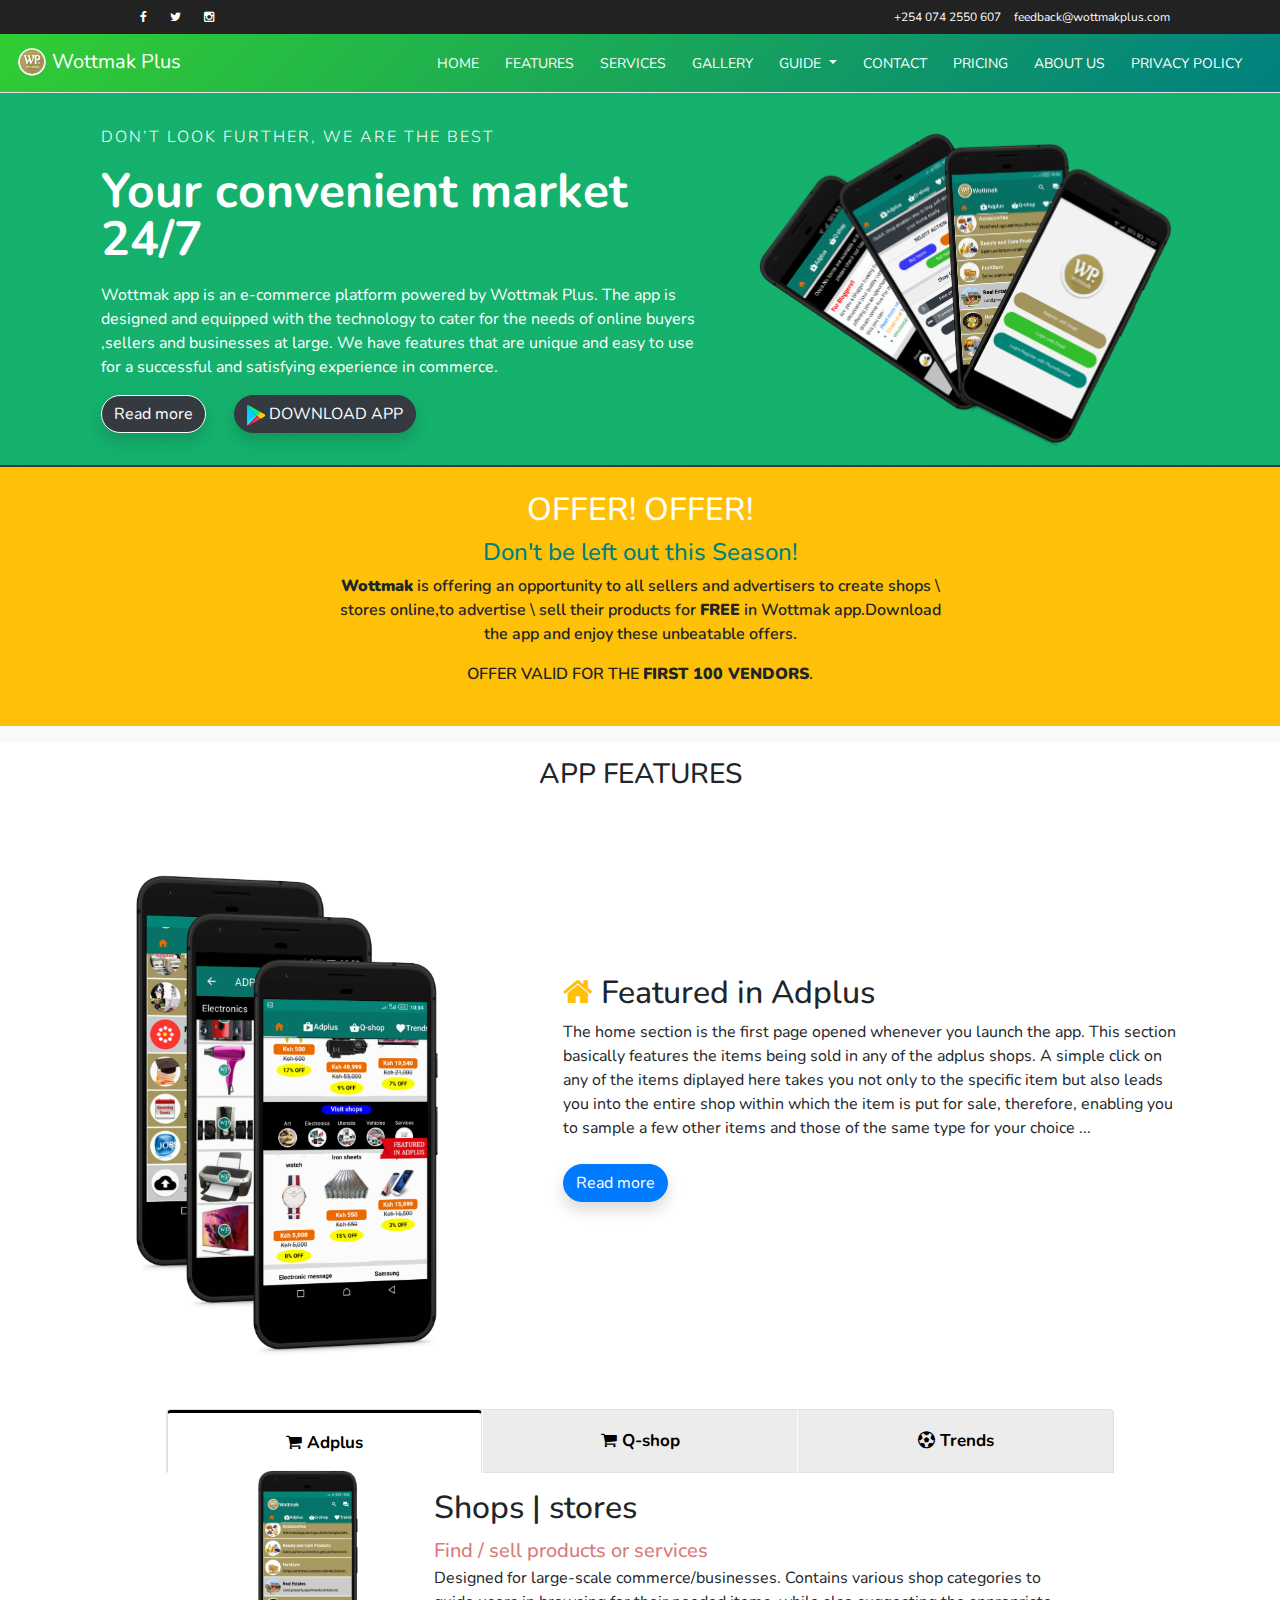
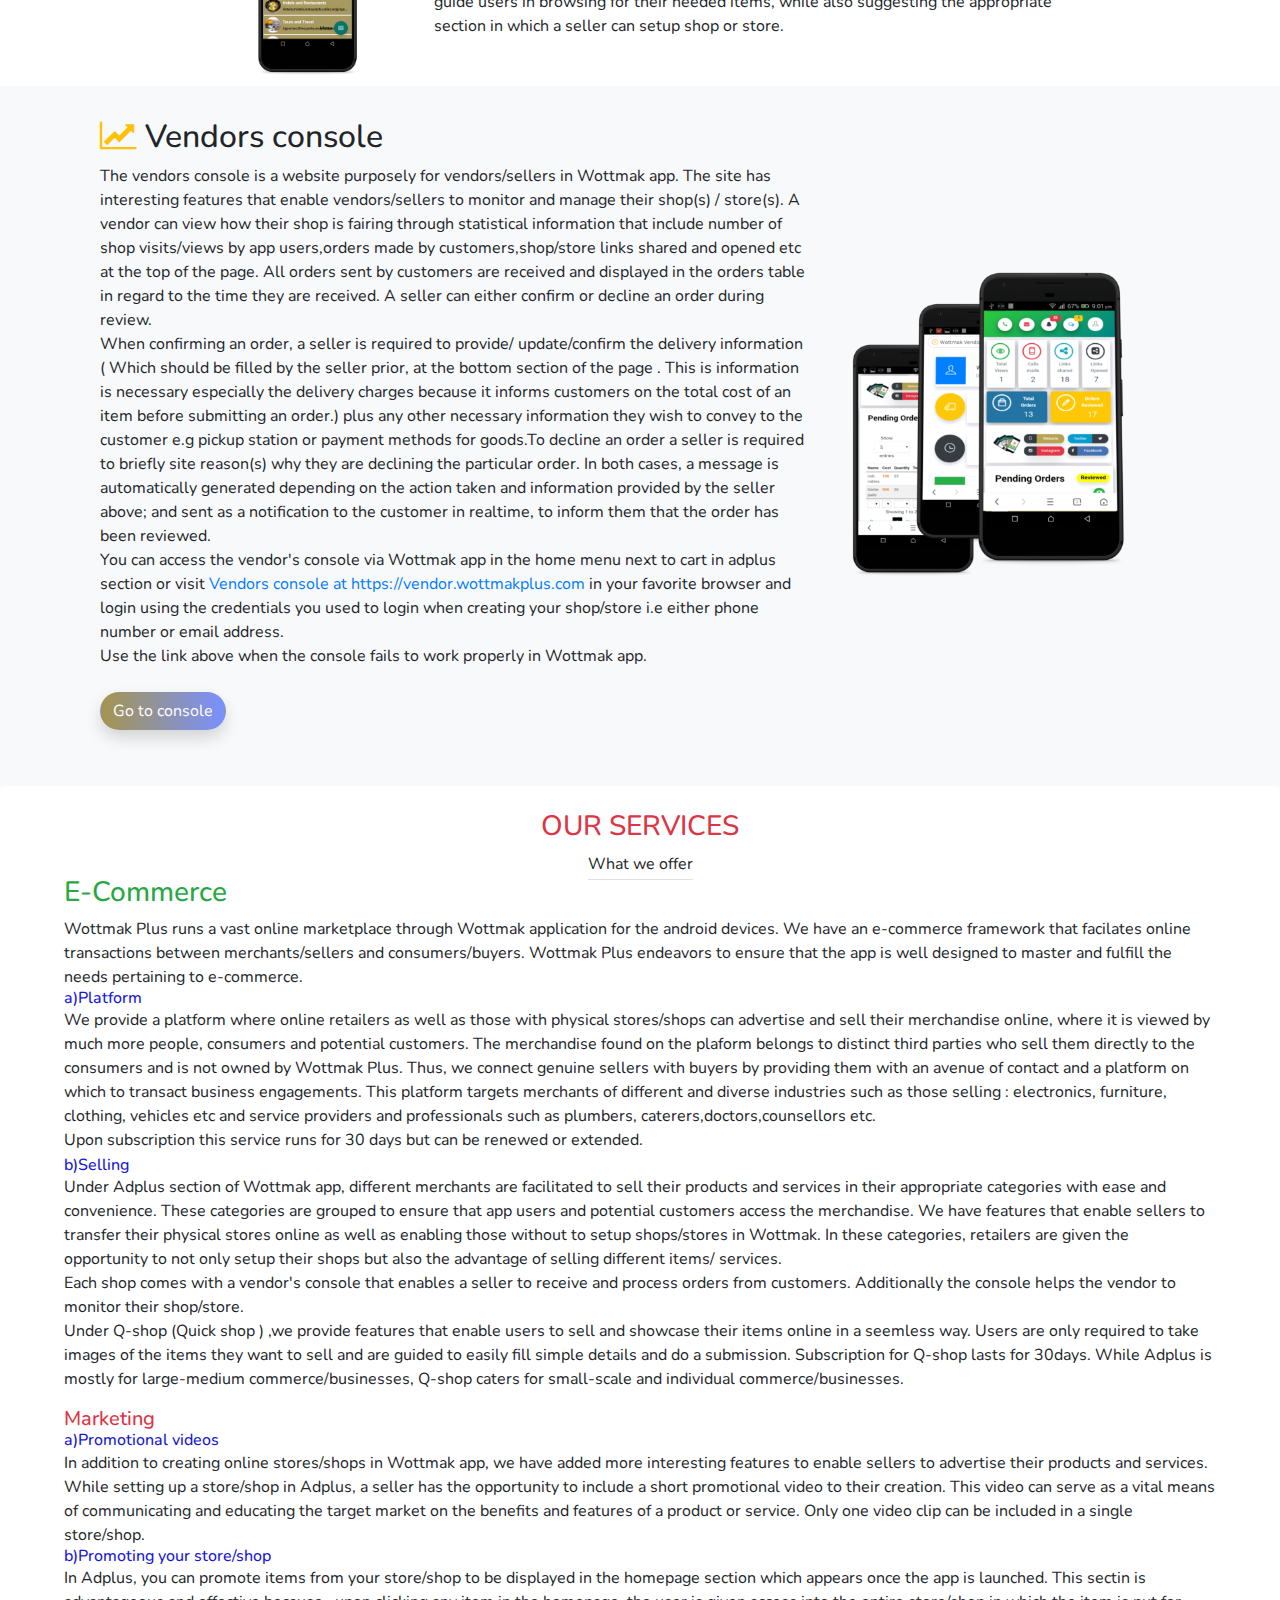
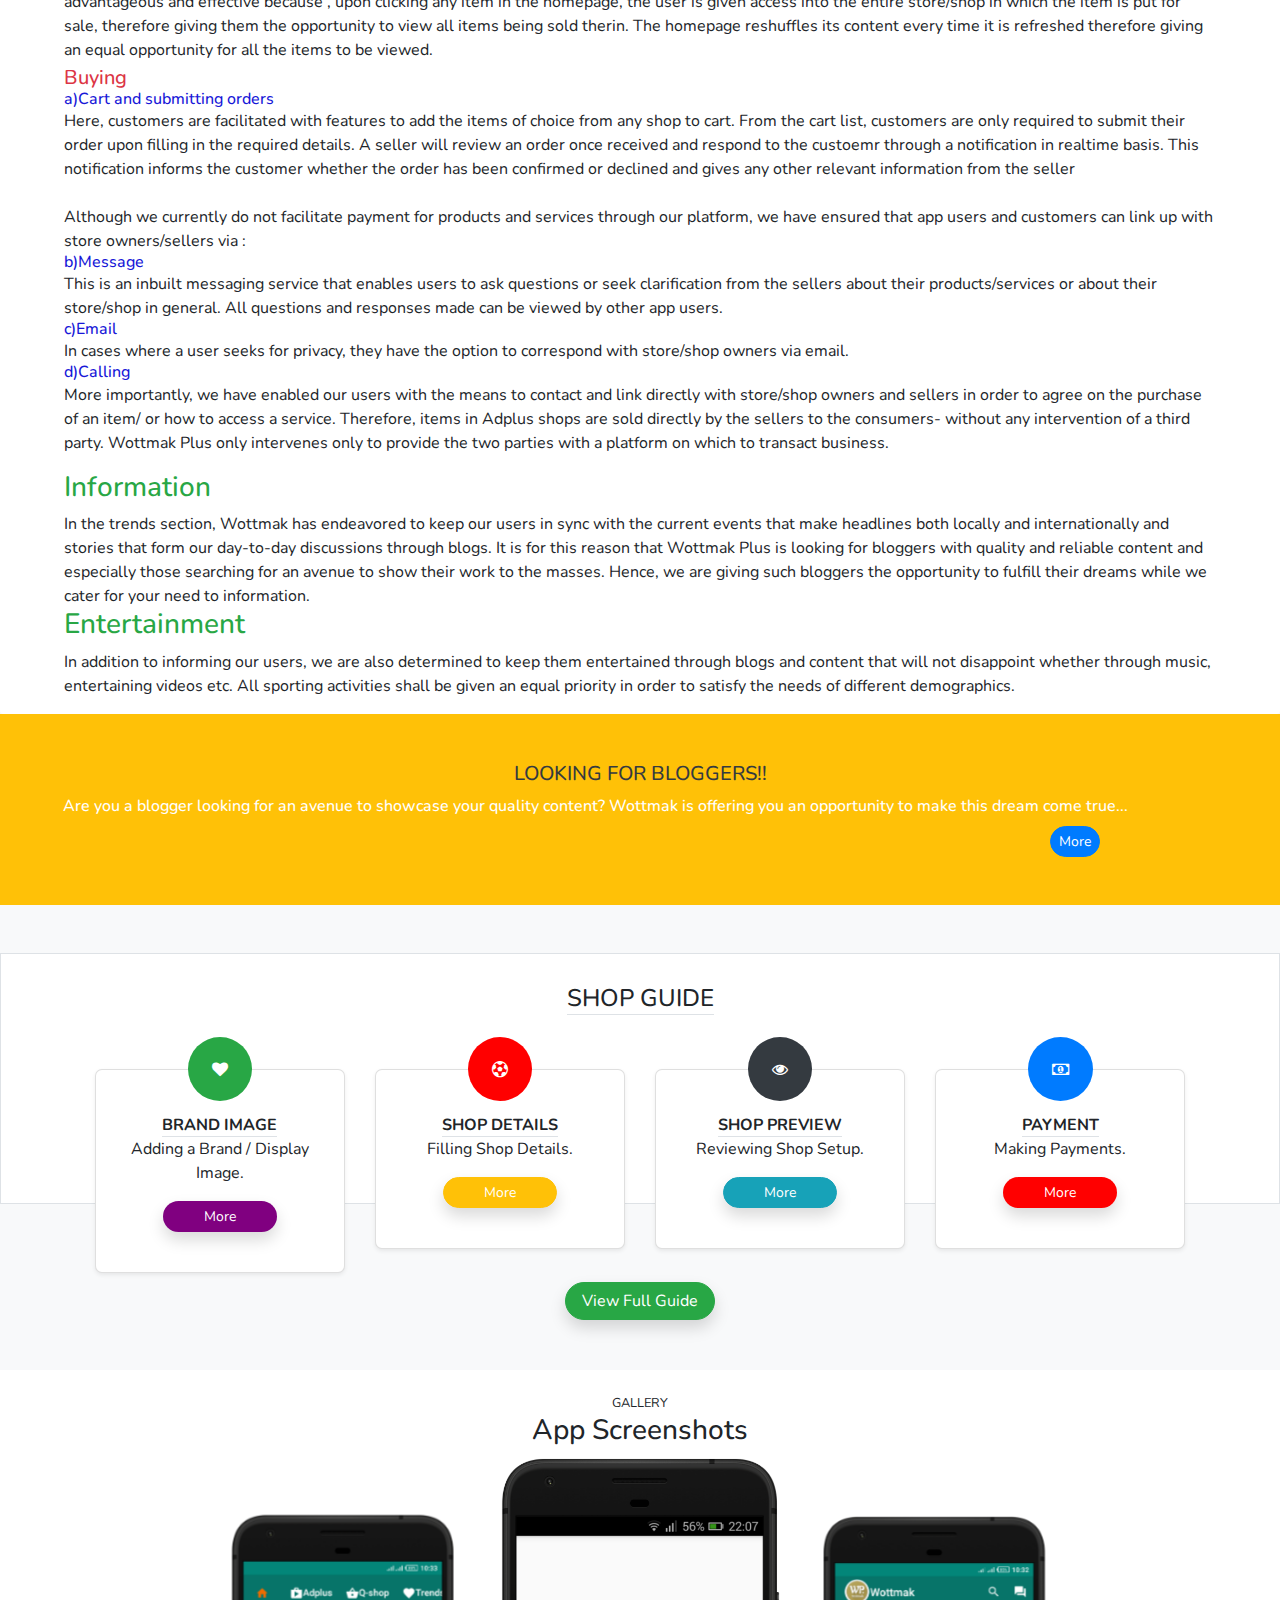
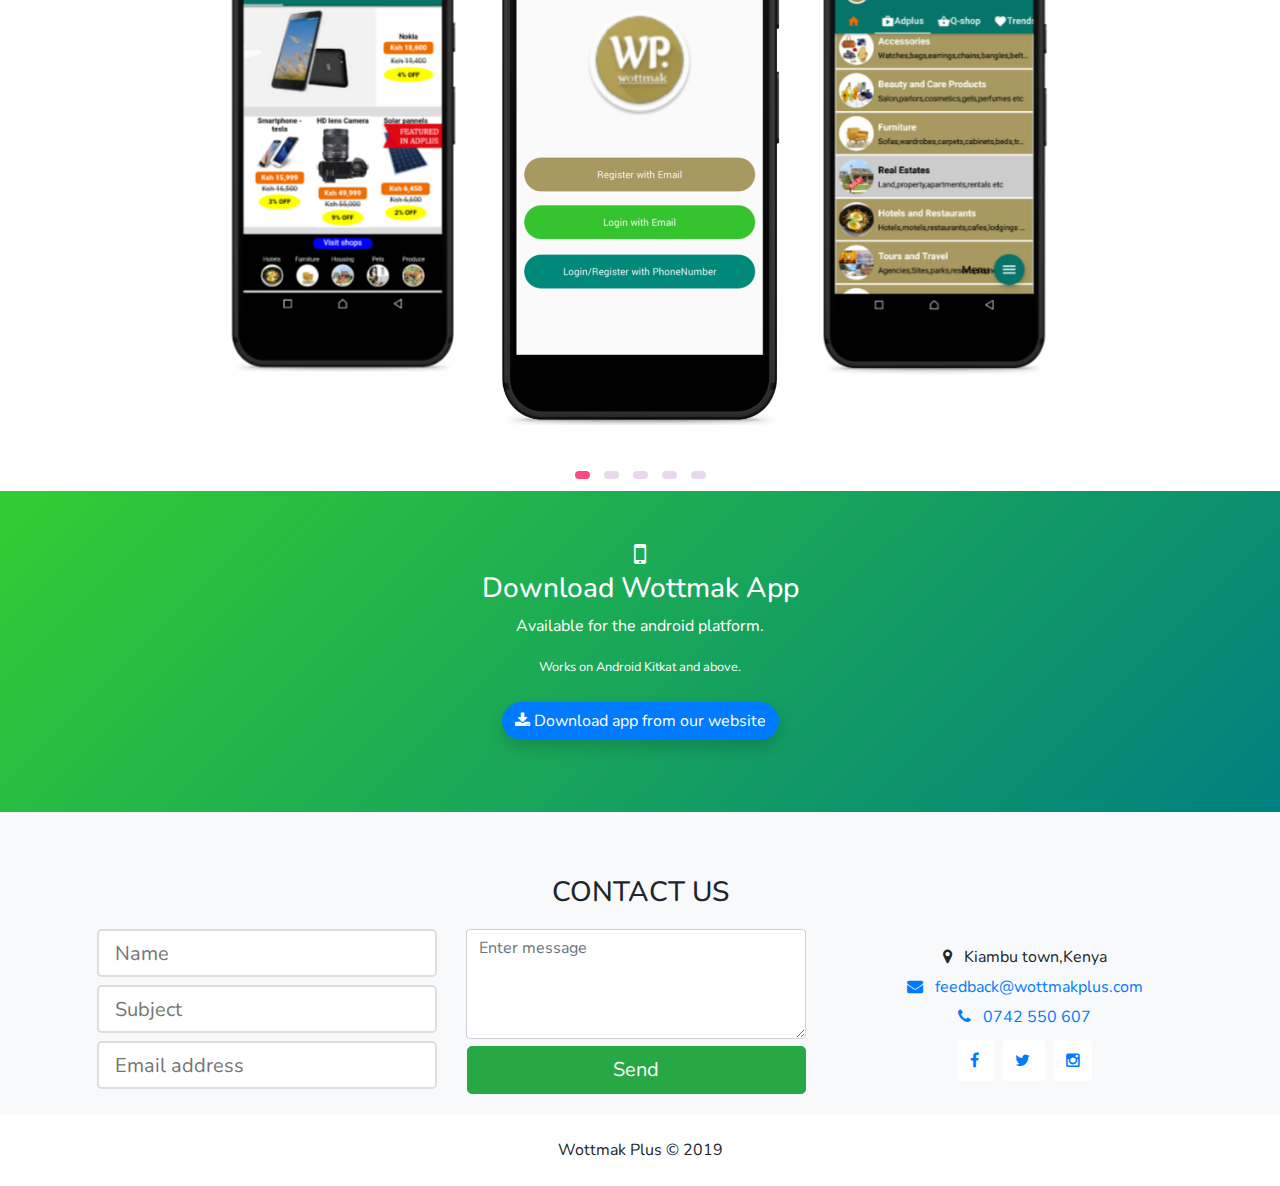
<file: index.html>
<!doctype html>
<html lang="en">

<head>
    <meta charset="UTF-8">
    <meta name="viewport" content="width=device-width, initial-scale=1.0">
    <meta http-equiv="X-UA-Compatible" content="ie=edge">
    <title>Wottmak Plus</title>

    <meta http-equiv="X-UA-Compatible" content="IE=Edge">
    <meta http-equiv="Content-Type" content="text/html; charset=UTF-8" />
    <meta name="viewport" content="width=device-width, initial-scale=1">
    <meta name="keywords" content="Online shopping,market,advertising,wottmak,wotmak,wottmakplus,wottmak plus">
    <meta name="description" content="An online  marketplace designed to cater for the needs of online buyers and sellers through Wottmak app that's easy to use and master.">

    <link rel="shortcut icon" href="/favicon.ico" type="image/x-icon">
    <link rel="icon" href="/favicon.ico" type="image/x-icon">

    <link href="web/css/font-awesome.min.css" rel="stylesheet">
    <link href="web/css/bootstrap.min.css" rel="stylesheet">
    <link href="web/css/owl.carousel.min.css" rel="stylesheet">
    <link href="web/css/index.css" rel="stylesheet">

</head>

<body class="bg-light">

    <div class="fixed-top border-bottom">
        <div class="header-top p-0">
            <div class="container">
                <div class="row">
                    <div class="col-4 header-top-left pt-1 mt-1">
                        <ul class="pb-1 mb-1">
                            <li>
                                <a href="https://www.facebook.com/wottmakplusofficial">
                                    <i class="fa fa-facebook"></i>
                                </a>
                            </li>
                            <li>
                                <a href="https://www.twitter.com/wottmakplus">
                                    <i class="fa fa-twitter"></i>
                                </a>
                            </li>
                            <li>
                                <a href="https://www.instagram.com/wottmakplus">
                                    <i class="fa fa-instagram"></i>
                                </a>
                            </li>

                        </ul>
                    </div>
                    <div class="col-8 header-top-right pt-2">
                        <a href="tel:+254 074 2550 607">+254 074 2550 607</a>
                        <a href="mailto:feedback@wottmakplus.com">feedback@wottmakplus.com</a>
                    </div>
                </div>
            </div>
        </div>

        <nav class="navbar navbar-expand-lg navbar-light nav-gradient pt-2 pb-2">
            <div class="navbar-brand ml-5">
                <img src="web/assets/wottmak.png" alt="" class="logo">
                <span>Wottmak Plus</span>
            </div>
            <button class="navbar-toggler bg-success text-white" type="button" data-toggle="collapse" data-target="#navbarSupportedContent"
                aria-controls="navbarSupportedContent" aria-expanded="false" aria-label="Toggle navigation">
                <span class="fa fa-bars"></span>
            </button>

            <div class="collapse navbar-collapse" id="navbarSupportedContent">
                <div class="nav-items ml-auto">
                    <ul class="navbar-nav mr-auto d-md">
                        <li class="nav-item active">
                            <a class="nav-link" href="#home">HOME</a>
                        </li>
                        <li class="nav-item">
                            <a class="nav-link" href="#features">FEATURES</a>
                        </li>
                        <li class="nav-item">
                            <a class="nav-link" href="#services">SERVICES</a>
                        </li>
                        <li class="nav-item">
                            <a class="nav-link" href="#gallery">GALLERY</a>
                        </li>
                        <li class="nav-item dropdown">
                            <a class="nav-link dropdown-toggle" href="#" id="navbarDropdown" role="button" data-toggle="dropdown" aria-haspopup="true"
                                aria-expanded="false">
                                GUIDE
                            </a>
                            <div class="dropdown-menu nav-sublinks bg-warning" aria-labelledby="navbarDropdown">
                                <a class="dropdown-item" href="#guide">BRIEF GUIDE</a>
                                <a class="dropdown-item" href="web/guide.html">FULL GUIDE</a>
                                <i class="fa fa-caret-up text-warning"></i>
                            </div>
                        </li>
                        <li class="nav-item">
                            <a class="nav-link" href="#contact">CONTACT</a>
                        </li>
                        <li class="nav-item">
                            <a class="nav-link" href="web/pricing.html">PRICING</a>
                        </li>
                        <li class="nav-item">
                            <a class="nav-link" href=web/"about.html">ABOUT US</a>
                        </li>
                        <li class="nav-item">
                            <a class="nav-link" href="web/terms.html">PRIVACY POLICY</a>
                        </li>
                    </ul>

                    <ul class="d-links-sm">
                        <li class="nav-item active">
                            <a class="nav-link" href="#home">HOME</a>
                        </li>
                        <li class="nav-item">
                            <a class="nav-link" href="#features">FEATURES</a>
                        </li>
                        <li class="nav-item">
                            <a class="nav-link" href="#services">SERVICES</a>
                        </li>
                        <li class="nav-item">
                            <a class="nav-link" href="#gallery">GALLERY</a>
                        </li>
                        <li class="nav-item dropdown">
                            <a class="nav-link dropdown-toggle" href="#" id="navbarDropdown" role="button" data-toggle="dropdown" aria-haspopup="true"
                                aria-expanded="false">
                                GUIDE
                            </a>
                            <div class="dropdown-menu nav-sublinks bg-warning" aria-labelledby="navbarDropdown">
                                <a class="dropdown-item" href="#guide">BRIEF GUIDE</a>
                                <a class="dropdown-item" href="web/guide.html">FULL GUIDE</a>
                                <i class="fa fa-caret-up text-warning"></i>
                            </div>
                        </li>
                        <li class="nav-item">
                            <a class="nav-link" href="#contact">CONTACT</a>
                        </li>
                        <li class="nav-item">
                            <a class="nav-link" href="web/pricing.html">PRICING</a>
                        </li>
                        <li class="nav-item">
                            <a class="nav-link" href="web/about.html">ABOUT US</a>
                        </li>
                        <li class="nav-item">
                            <a class="nav-link" href="web/terms.html">PRIVACY POLICY</a>
                        </li>
                    </ul>
                </div>
            </div>
        </nav>

    </div>

    <!-- HOME -->
    <section class="home-area" id="home">
        <div class="container">
            <div class="row fullscreen d-flex align-items-center">
                <div class="home-content-about col-lg-7 col-md-6 justify-content-center nav-shm">
                    <h6 class="text-uppercase slogan">Don’t look further, We are the best</h6>
                    <h1 class="page-title">
                        Your convenient market 24/7
                    </h1>
                    <p class="text-white">
                        Wottmak app is an e-commerce platform powered by Wottmak Plus. The app is designed and equipped with the technology to cater
                        for the needs of online buyers ,sellers and businesses at large. We have features that are unique
                        and easy to use for a successful and satisfying experience in commerce.
                    </p>

                    <a href="about.html" class="btn btn-dark text-white btn-round mr-4 read-more shadow">Read more</a>

                    <a id="playstore" href="https://play.google.com/store/apps/details?id=wottmakplus.app.ke" class="btn btn-dark btn-round text-white text-uppercase mt-10 shadow">
                        <img src="web/assets/playicon.png" alt=""> DOWNLOAD APP</a>

                    <!-- <a href='https://play.google.com/store/apps/?id=wottmakplus.app.ke&pcampaignid=MKT-Other-global-all-co-prtnr-py-PartBadge-Mar2515-1'
                        class='d-nonde'>
                        <img alt='Get it on Google Play' src='https://play.google.com/intl/en_us/badges/images/generic/en_badge_web_generic.png'
                        />
                    </a> -->
                </div>
                <div class="home-img col-lg-5 col-md-6 align-self-end">
                    <img class="img-fluid banner-img" src="web/assets/banner-img.png" alt="">
                </div>
            </div>
        </div>
    </section>

    <div class="w-100 bg-dark" style="padding:1px;"></div>

    <!-- OFFERS -->
    <div class="offers bg-warning text-center p-4">
        <div class="section-title">
            <h2>OFFER! OFFER!</h2>
            <h4 style="color:teal;">Don't be left out this Season!</h4>
        </div>
        <div class="offers-content">
            <p>
                <b>Wottmak</b> is offering an opportunity to all sellers and advertisers to create shops \ stores online,to
                advertise \ sell their products for
                <b>FREE</b>
                in Wottmak app.Download the app and enjoy these unbeatable offers.
            </p>
            <p>
                OFFER VALID FOR THE
                <b>FIRST 100 VENDORS</b>.
            </p>
        </div>
    </div>

    <!-- FEATURES -->
    <div class="features bg-white py-3 px-2 mt-3" id="features">
        <h3 class="text-center section-title">APP FEATURES</h3>
        <div class="bg-white py-4 px-0 mb-2" id="f-home">
            <div class="section">
                <div class="container">
                    <div class="row">
                        <div class="col-md-5">
                            <img src="web/assets/home-featured.png" alt="" class="home-img img-fluid">
                        </div>
                        <div class="col-md-7 d-flex align-items-center">
                            <div>
                                <h2>
                                    <i class="fa fa-home text-warning"></i> Featured in Adplus</h2>
                                <p class="mb-4"> The home section is the first page opened whenever you launch the app. This section basically
                                    features the items being sold in any of the adplus shops. A simple click on any of the
                                    items diplayed here takes you not only to the specific item but also leads you into the
                                    entire shop within which the item is put for sale, therefore, enabling you to sample
                                    a few other items and those of the same type for your choice ... </p>
                                <a href="pricing.html#featured" class="btn btn-primary btn-round mb-2 shadow">Read more</a>
                            </div>
                        </div>
                    </div>

                </div>

            </div>
        </div>

        <ul class="nav nav-tabs mx-auto nav-justified tabs border rounded w-75 mt-4 p-0">
            <li class="nav-item">
                <a class="nav-link active" data-toggle="tab" href="#adplus">
                    <span class="fa fa-shopping-cart"></span>
                    <span class="text"> Adplus </span>
                </a>
            </li>
            <li class="nav-item middle">
                <a class="nav-link" data-toggle="tab" href="#shop">
                    <span class="fa fa-shopping-cart"></span>
                    <span class="text">Q-shop</span>
                </a>
            </li>
            <li class="nav-item">
                <a class="nav-link" data-toggle="tab" href="#trends">
                    <span class="fa fa-soccer-ball-o"></span>
                    <span class="text">Trends</span>
                </a>
            </li>
        </ul>

        <div class="tab-content w-75 rounded m-auto py-2 px-2">
            <div class="tab-pane container-fluid active" id="adplus">
                <div class="row">
                    <div class="col-md-3">
                        <img src="web/assets/adplus.png" class="tab-image tab-image-top rounded w-50" alt="Adplus">
                    </div>
                    <div class="col-md-9 col-sm-12 tab-pane-content">
                        <h2>Shops | stores</h2>
                        <p class="lead">Find / sell products or services</p>
                        <p>
                            Designed for large-scale commerce/businesses. Contains various shop categories to guide users in browsing for their needed
                            items, while also suggesting the appropriate section in which a seller can setup shop or store.
                        </p>
                    </div>
                </div>
            </div>

            <div class="tab-pane container-fluid" id="shop">
                <div class="row">
                    <div class="col-md-9 col-sm-12 tab-pane-content pt-1">
                        <h2>Quick shop</h2>
                        <p class="lead">For small-scale buying and selling</p>
                        <p>Designed for persons that do not sell goods in bulk whether used or new. Contains various shops,
                            categorized for quick browsing and convenience.Enables sellers to display and sell their items
                            to buyers online.Each item is detailed and images are downloadable. Links buyers to sellers by
                            providing the contact phone numbers of sellers to the buyers which appear partly hidden but work
                            just fine when calling.
                        </p>
                    </div>
                    <div class="col-md-3">
                        <img src="web/assets/qshop.png" class="tab-image w-50 rounded" alt="Q-shop">
                    </div>
                </div>
            </div>

            <div class="tab-pane container-fluid" id="trends">
                <div class="row">
                    <div class="col-md-3">
                        <img src="web/assets/trends.png" class="tab-image tab-image-top w-50 rounded" alt="Trends">
                    </div>
                    <div class="col-md-9 col-sm-12 tab-pane-content">
                        <h2>Trending stories and topics</h2>
                        <p class="lead">Keep in sync with trends in the world. </p>

                        <p> Contains stories and topics that create trends and form discussions in the social world. Provides
                            important information which include business and sports updates;both local and international.
                            All sporting activities are given priority.
                        </p>
                    </div>
                </div>
            </div>

        </div>
    </div>

    <div class="features  py-4 px-0 mb-2 mt-2" id="f-console">
        <div class="section">
            <div class="container">
                <div class="row">
                    <div class="col-md-8 d-flex align-items-center">
                        <div>
                            <h2>
                                <i class="fa fa-line-chart  text-warning"></i> Vendors console</h2>
                            <p class="mb-4"> The vendors console is a website purposely for vendors/sellers in Wottmak app. The site has interesting
                                features that enable vendors/sellers to monitor and manage their shop(s) / store(s). A vendor
                                can view how their shop is fairing through statistical information that include number of
                                shop visits/views by app users,orders made by customers,shop/store links shared and opened
                                etc at the top of the page. All orders sent by customers are received and displayed in the
                                orders table in regard to the time they are received. A seller can either confirm or decline
                                an order during review.
                                <br> When confirming an order, a seller is required to provide/ update/confirm the delivery information
                                ( Which should be filled by the seller prior, at the bottom section of the page . This is information
                                is necessary especially the delivery charges because it informs customers on the total cost
                                of an item before submitting an order.) plus any other necessary information they wish to
                                convey to the customer e.g pickup station or payment methods for goods.To decline an order
                                a seller is required to briefly site reason(s) why they are declining the particular order.
                                In both cases, a message is automatically generated depending on the action taken and information
                                provided by the seller above; and sent as a notification to the customer in realtime, to
                                inform them that the order has been reviewed.

                                <br/>You can access the vendor's console via Wottmak app in the home menu next to cart in adplus
                                section or visit
                                <a href="https://vendor.wottmakplus.com">Vendors console at https://vendor.wottmakplus.com</a> in your favorite browser and login
                                using the credentials you used to login when creating your shop/store i.e either phone number
                                or email address.
                                <br>Use the link above when the console fails to work properly in Wottmak app.</p>

                            <a href="https://vendor.wottmakplus.com" class="btn btn-console btn-round mb-2 shadow text-white">Go to console</a>
                        </div>
                    </div>
                    <div class="col-md-4">
                        <img src="web/assets/and.png" alt="" class="img-fluid mt-md-5 pt-md-5">
                    </div>
                </div>
            </div>
        </div>
    </div>

    <!-- SERVICES -->
    <div id="services" class="bg-white mx-auto mt-4 rounded">
        <div class="section-title text-center pt-4">
            <h3 class="text-danger">OUR SERVICES</h3>
            <span class="border-bottom pb-1">What we offer</span>
        </div>

        <div class="pb-3 services-content">
            <div>
                <h3 class="text-success">E-Commerce</h3>
                <p class="mb-0">
                    Wottmak Plus runs a vast online marketplace through Wottmak application for the android devices. We have an e-commerce framework
                    that facilates online transactions between merchants/sellers and consumers/buyers. Wottmak Plus endeavors
                    to ensure that the app is well designed to master and fulfill the needs pertaining to e-commerce.
                    <div>
                        <h6 class="mb-0 text-primary">a)Platform</h6>
                        We provide a platform where online retailers as well as those with physical stores/shops can advertise and sell their merchandise
                        online, where it is viewed by much more people, consumers and potential customers. The merchandise
                        found on the plaform belongs to distinct third parties who sell them directly to the consumers and
                        is not owned by Wottmak Plus. Thus, we connect genuine sellers with buyers by providing them with
                        an avenue of contact and a platform on which to transact business engagements. This platform targets
                        merchants of different and diverse industries such as those selling : electronics, furniture, clothing,
                        vehicles etc and service providers and professionals such as plumbers, caterers,doctors,counsellors
                        etc.
                        <br> Upon subscription this service runs for 30 days but can be renewed or extended.

                        <h6 class="mt-1 mb-0 text-primary">b)Selling</h6>
                        Under Adplus section of Wottmak app, different merchants are facilitated to sell their products and services in their appropriate
                        categories with ease and convenience. These categories are grouped to ensure that app users and potential
                        customers access the merchandise. We have features that enable sellers to transfer their physical
                        stores online as well as enabling those without to setup shops/stores in Wottmak. In these categories,
                        retailers are given the opportunity to not only setup their shops but also the advantage of selling
                        different items/ services.
                        <br> Each shop comes with a vendor's console that enables a seller to receive and process orders from
                        customers. Additionally the console helps the vendor to monitor their shop/store.

                        <br>
                        <p>
                            Under Q-shop (Quick shop ) ,we provide features that enable users to sell and showcase their items online in a seemless way.
                            Users are only required to take images of the items they want to sell and are guided to easily
                            fill simple details and do a submission. Subscription for Q-shop lasts for 30days. While Adplus
                            is mostly for large-medium commerce/businesses, Q-shop caters for small-scale and individual
                            commerce/businesses.
                        </p>

                    </div>

                    <h5 class="mt-1 mb-0 text-danger">Marketing</h5>
                    <h6 class="mb-0 text-primary">a)Promotional videos</h6>
                    In addition to creating online stores/shops in Wottmak app, we have added more interesting features to enable sellers to
                    advertise their products and services. While setting up a store/shop in Adplus, a seller has the opportunity
                    to include a short promotional video to their creation. This video can serve as a vital means of communicating
                    and educating the target market on the benefits and features of a product or service. Only one video
                    clip can be included in a single store/shop.
                    <h6 class="mb-0 text-primary">b)Promoting your store/shop </h6>
                    In Adplus, you can promote items from your store/shop to be displayed in the homepage section which appears once the app
                    is launched. This sectin is advantageous and effective because , upon clicking any item in the homepage,
                    the user is given access into the entire store/shop in which the item is put for sale, therefore giving
                    them the opportunity to view all items being sold therin. The homepage reshuffles its content every time
                    it is refreshed therefore giving an equal opportunity for all the items to be viewed.
                    <br>

                    <h5 class="mt-1 mb-0 text-danger">Buying</h5>
                    <h6 class="mb-0 text-primary">a)Cart and submitting orders </h6>
                    Here, customers are facilitated with features to add the items of choice from any shop to cart. From the cart list, customers
                    are only required to submit their order upon filling in the required details. A seller will review an
                    order once received and respond to the custoemr through a notification in realtime basis. This notification
                    informs the customer whether the order has been confirmed or declined and gives any other relevant information
                    from the seller
                    <br>
                    <br> Although we currently do not facilitate payment for products and services through our platform, we have
                    ensured that app users and customers can link up with store owners/sellers via :

                    <h6 class="mb-0 text-primary">b)Message </h6>
                    This is an inbuilt messaging service that enables users to ask questions or seek clarification from the sellers about their
                    products/services or about their store/shop in general. All questions and responses made can be viewed
                    by other app users.
                    <h6 class="mb-0 text-primary">c)Email </h6>
                    In cases where a user seeks for privacy, they have the option to correspond with store/shop owners via email.
                    <h6 class="mb-0 text-primary">d)Calling </h6>
                    More importantly, we have enabled our users with the means to contact and link directly with store/shop owners and sellers
                    in order to agree on the purchase of an item/ or how to access a service. Therefore, items in Adplus
                    shops are sold directly by the sellers to the consumers- without any intervention of a third party. Wottmak
                    Plus only intervenes only to provide the two parties with a platform on which to transact business.
                </p>

                <h3 class="text-success">Information</h3>
                In the trends section, Wottmak has endeavored to keep our users in sync with the current events that make headlines both
                locally and internationally and stories that form our day-to-day discussions through blogs. It is for this
                reason that Wottmak Plus is looking for bloggers with quality and reliable content and especially those searching
                for an avenue to show their work to the masses. Hence, we are giving such bloggers the opportunity to fulfill
                their dreams while we cater for your need to information.

                <h3 class="text-success">Entertainment</h3>
                In addition to informing our users, we are also determined to keep them entertained through blogs and content that will not
                disappoint whether through music, entertaining videos etc. All sporting activities shall be given an equal
                priority in order to satisfy the needs of different demographics.

            </div>

        </div>
    </div>

    <!-- BLOG -->
    <div class="blog bg-warning text-white p-5">
        <div class="row">
            <div class="col-12 text-center text-dark">
                <h5>LOOKING FOR BLOGGERS!!</h5>
            </div>
            <div class="col-md-12 ml-auto col-sm-12 blog-content">Are you a blogger looking for an avenue to showcase your quality content? Wottmak is offering you an opportunity
                to make this dream come true...
            </div>
            <div class="col-md-2 ml-auto mt-2">
                <a href="blogs.html#blogs">
                    <button class="btn btn-sm btn-primary btn-round">More</button>
                </a>
            </div>
        </div>
    </div>


    <!-- GUIDE SHORTCUT -->
    <div class="guide bg-white border p-0" id="guide">
        <div class="text-center mb-3">
            <h4 class="d-inline border-bottom">SHOP GUIDE</h4>
        </div>
        <div class="container-fluid guide-content">
            <div class="row">
                <div class="col-md-3 col-sm-12">
                    <div class="card shadow-sm">
                        <div class="icon mx-auto text-white text-center">
                            <i class="fa fa-heart bg-success"></i>
                        </div>
                        <div class="card-body text-center">
                            <span class="border-bottom">BRAND IMAGE</span>
                            <p>Adding a Brand / Display Image.</p>
                            <a href="guide.html#brand-image">
                                <button class="btn btn-sm bg-purple text-white btn-round w-50 d-block mt-2 mx-auto shadow">
                                    More
                                </button>
                            </a>
                        </div>
                    </div>
                </div>
                <div class="col-md-3 col-sm-12">
                    <div class="card shadow-sm">
                        <div class="icon mx-auto text-white text-center">
                            <i class="fa fa-soccer-ball-o bg-red"></i>
                        </div>
                        <div class="card-body text-center">
                            <span class="border-bottom">SHOP DETAILS</span>
                            <p>Filling Shop Details.</p>
                            <a href="guide.html#shop-details">
                                <button class="btn btn-sm btn-warning text-white btn-round w-50 d-block mt-2 mx-auto shadow">
                                    More
                                </button>
                            </a>
                        </div>
                    </div>
                </div>
                <div class="col-md-3 col-sm-12">
                    <div class="card shadow-sm">
                        <div class="icon mx-auto text-white text-center">
                            <i class="fa fa-eye bg-dark"></i>
                        </div>
                        <div class="card-body text-center">
                            <span class="border-bottom">SHOP PREVIEW</span>
                            <p>Reviewing Shop Setup.</p>
                            <a href="guide.html#shop-preview">
                                <button class="btn btn-sm btn-info btn-round w-50 d-block mt-2 mx-auto shadow">More</button>
                            </a>
                        </div>
                    </div>
                </div>
                <div class="col-md-3 col-sm-12">
                    <div class="card shadow-sm">
                        <div class="icon mx-auto text-white text-center">
                            <i class="fa fa-money bg-primary"></i>
                        </div>
                        <div class="card-body text-center">
                            <span class="border-bottom">PAYMENT</span>
                            <p>Making Payments.</p>
                            <a href="guide.html#payment">
                                <button class="btn btn-sm bg-red text-white btn-round w-50 d-block mt-2 mx-auto shadow">
                                    More
                                </button>
                            </a>
                        </div>
                    </div>
                </div>
            </div>
        </div>
    </div>
    <div class="row">
        <div class="mx-auto">
            <a href="guide.html" class="go-to-guide p-0">
                <button class="btn btn-success btn-round px-3 shadow">View Full Guide</button>
            </a>
        </div>
    </div>


    <!-- GALLERY -->
    <div class="section bg-white p-0" id="gallery">
        <div class="container">
            <div class="section-title text-center mb-4">
                <small>GALLERY</small>
                <h3>App Screenshots</h3>
            </div>
            <div class="img-gallery owl-carousel owl-theme">
                <img src="web/assets/login.png" alt="image">
                <img src="web/assets/adplus.png" alt="image">
                <img src="web/assets/qshop.png" alt="image">
                <img src="web/assets/adplus_content2.png" alt="image">
                <img src="web/assets/home.png" alt="image">
            </div>
        </div>
    </div>

    <!-- DOWNLOAD -->
    <div class="bg-gradient text-center download-app p-5">
        <div class="text-white">
            <h3>
                <i class="fa fa-mobile"></i>
                <br/>Download Wottmak App</h3>
            <p>Available for the android platform. </p>
            <p class="text-white">
                <small>
                    Works on Android Kitkat and above.
                </small>
            </p>
            <div class="my-4">
                <a href="apks/wottmak.apk" class="btn btn-primary btn-round shadow" download>
                    <i class="fa fa-download"></i>
                    Download app from our website</a>
            </div>
        </div>
    </div>

    <!-- CONTACT US -->
    <div id="contact" class="pb-3">
        <div class="section-title">
            <h3 class="text-center mb-3">CONTACT US</h3>
        </div>
        <div class="container-fluid">
            <div class="row">
                <div class="col-md-8 col-sm-12">
                    <div id="notification" class="col-md-12 col-sm-12 text-cente"></div>
                    <form id="form-feedback" autocomplete="off" role="form">
                        <div class="row">
                            <div class="col-md-6">
                                <input type="text" id="name" name="name" class="form-control-lg col-md-12" placeholder="Name" required/>
                                <input type="text" id="subject" name="subject" class="form-control-lg col-md-12" placeholder="Subject" required/>
                                <input type="email" id="email" name="email" class="form-control-lg col-md-12" placeholder="Email address" required/>
                            </div>
                            <div class="col-md-6">
                                <textarea class="form-control" id="message" name="message" placeholder="Enter message" rows="4" required></textarea>
                                <input class="btn btn-lg btn-success col-md-12" name="submit" type="submit" value="Send" />
                            </div>
                        </div>
                    </form>
                </div>

                <div class="col-md-4 col-sm-12 mt-3">

                    <div class="text-center">
                        <div class="row">
                            <a class="col-md-12 contact-link">
                                <span class="fa fa-map-marker mr-2"> </span> Kiambu town,Kenya</a>
                            <a class="col-md-12 contact-link" href="mailto:feedback@wottmakplus.com">
                                <span class="fa fa-envelope mr-2"></span> feedback@wottmakplus.com</a>
                            <a class="col-md-12 contact-link" href="tel:+254742550607">
                                <span class="fa fa-phone mr-2"></span> 0742 550 607</a>
                        </div>
                    </div>

                    <div class="social-icons text-center mt-2">
                        <a href="https://www.facebook.com/wottmakplusofficial" class="rounded">
                            <span class="fa fa-facebook"></span>
                        </a>
                        <a href="https://www.twitter.com/wottmakplus" class="rounded">
                            <span class="fa fa-twitter"></span>
                        </a>
                        <a href="https://www.instagram.com/wottmakplus" class="rounded">
                            <span class="fa fa-instagram"></span>
                        </a>
                    </div>
                </div>
            </div>
        </div>
    </div>

    <footer class="text-center bg-white p-4">Wottmak Plus © 2019</footer>

    <script src="web/js/jquery.min.js"></script>
    <script src="web/js/bootstrap.min.js"></script>
    <script src="web/js/owl.carousel.min.js"></script>
    <script src="web/js/index.js"></script>

</body>

</html>
</file>
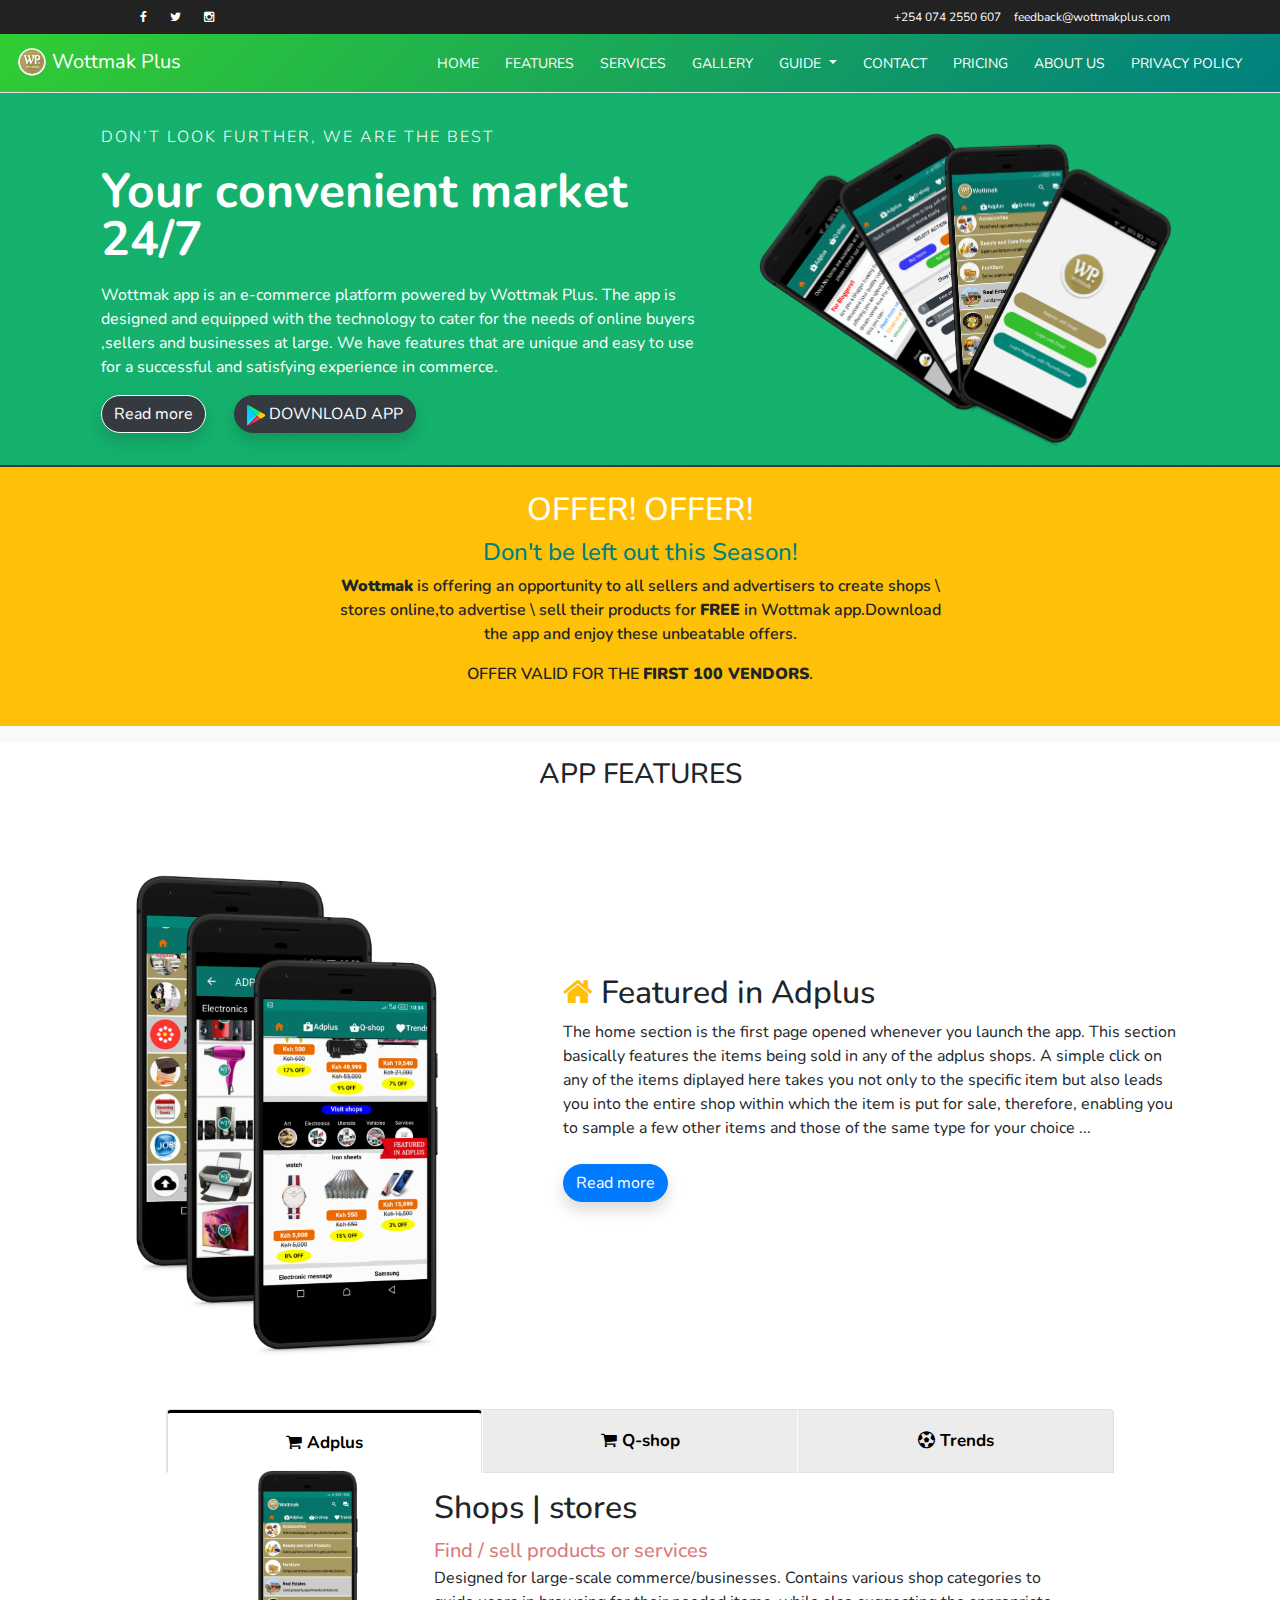
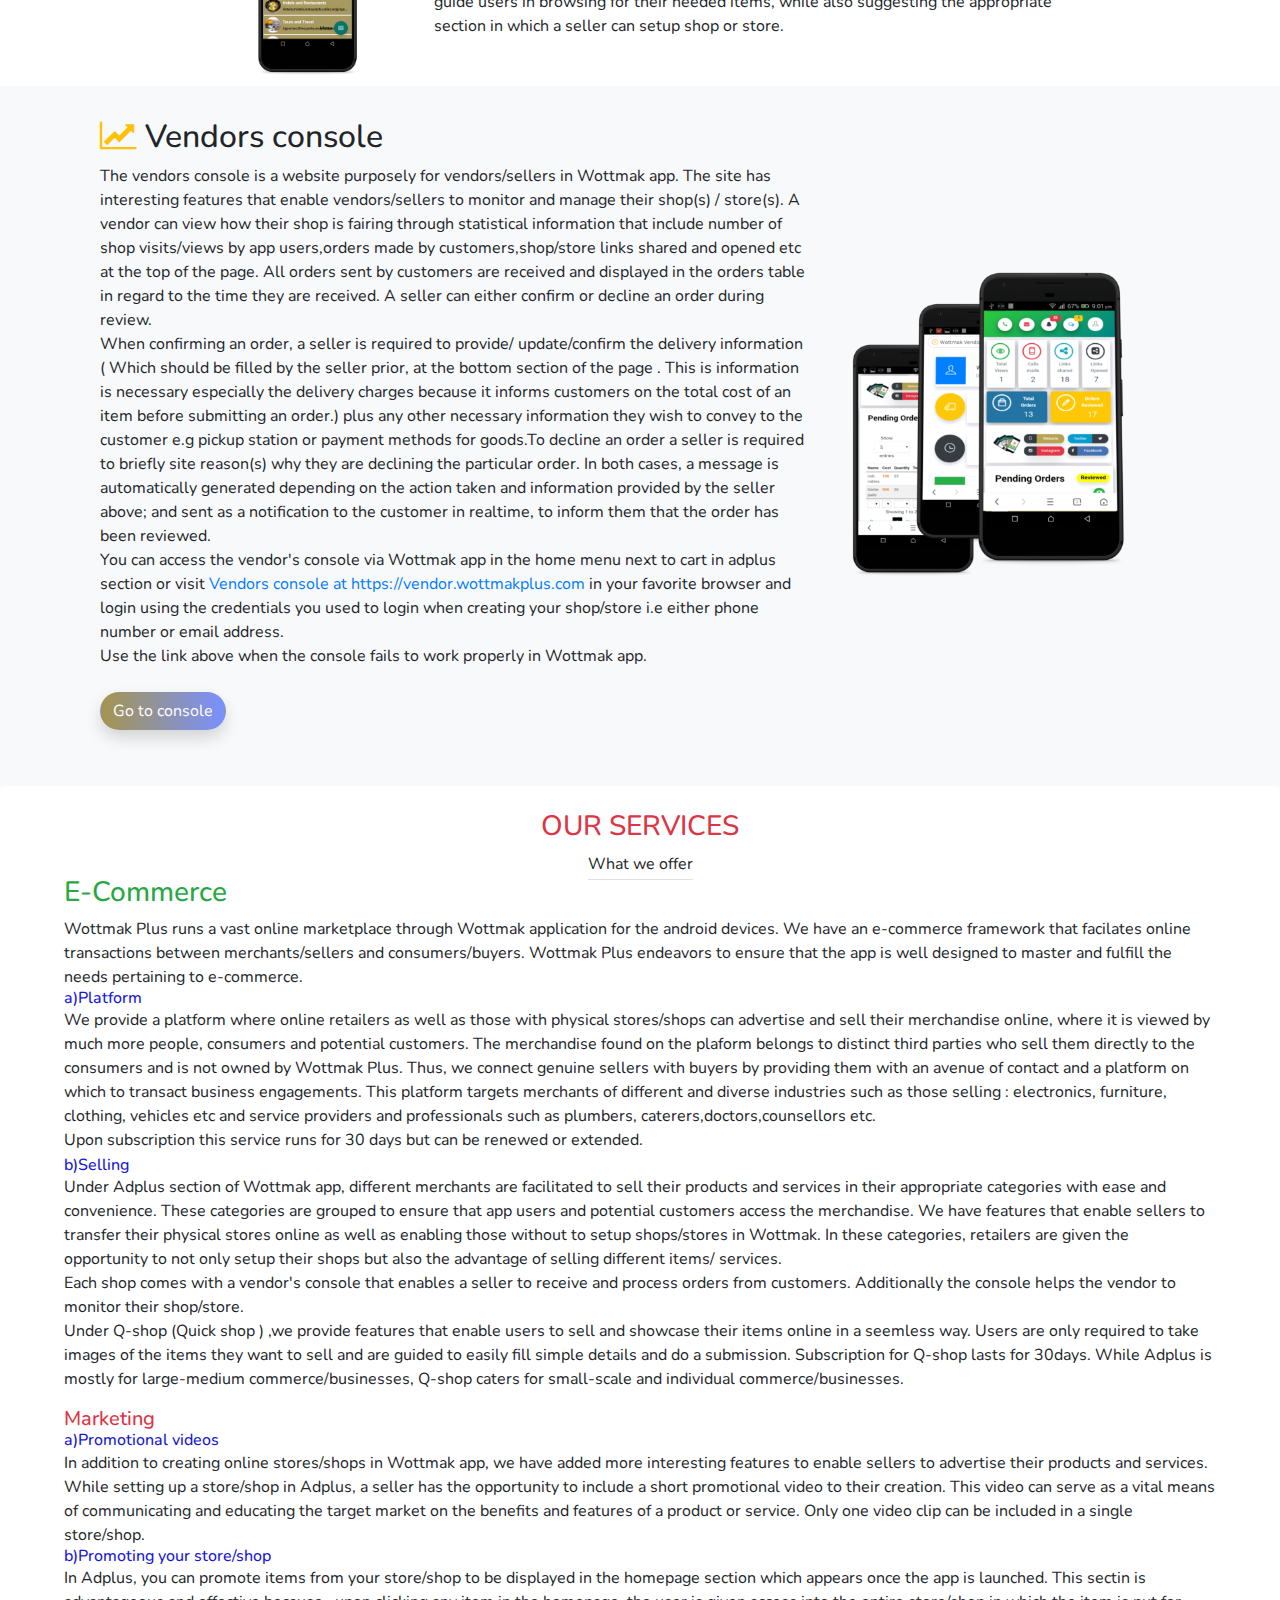
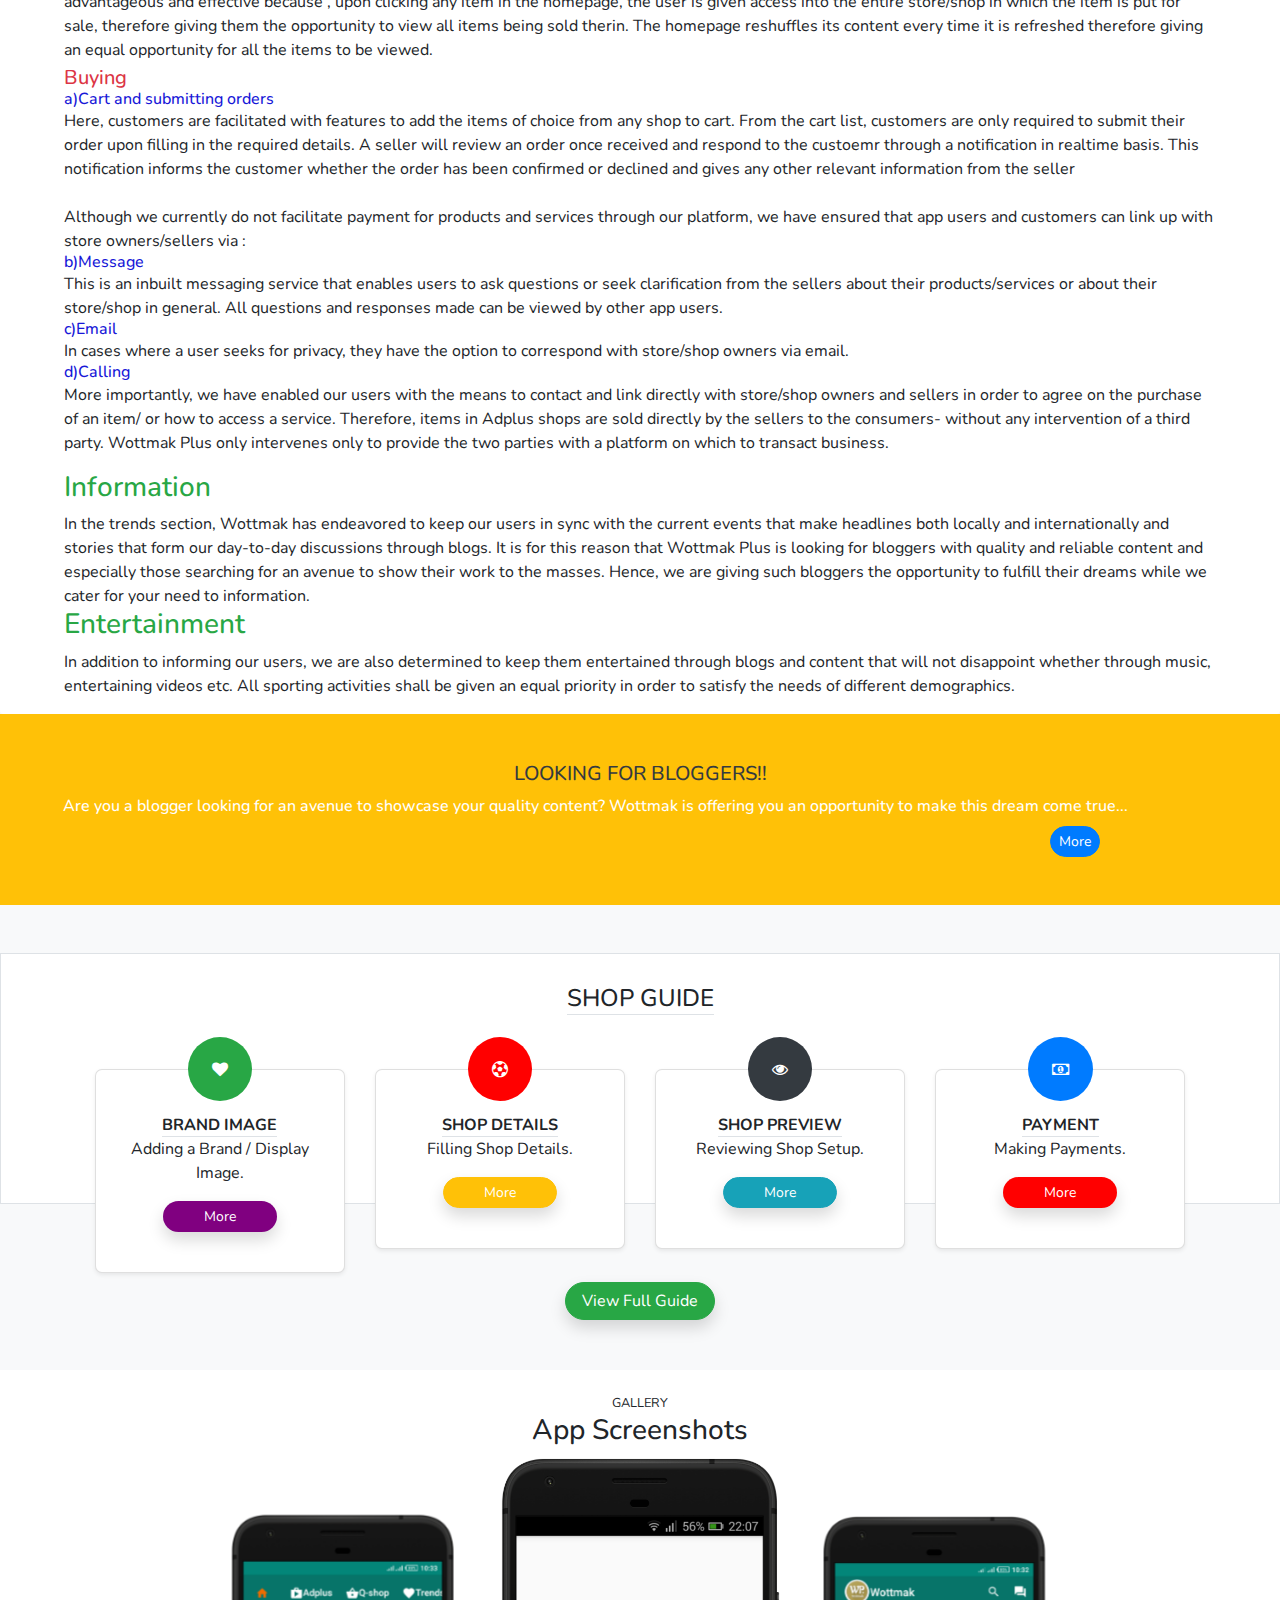
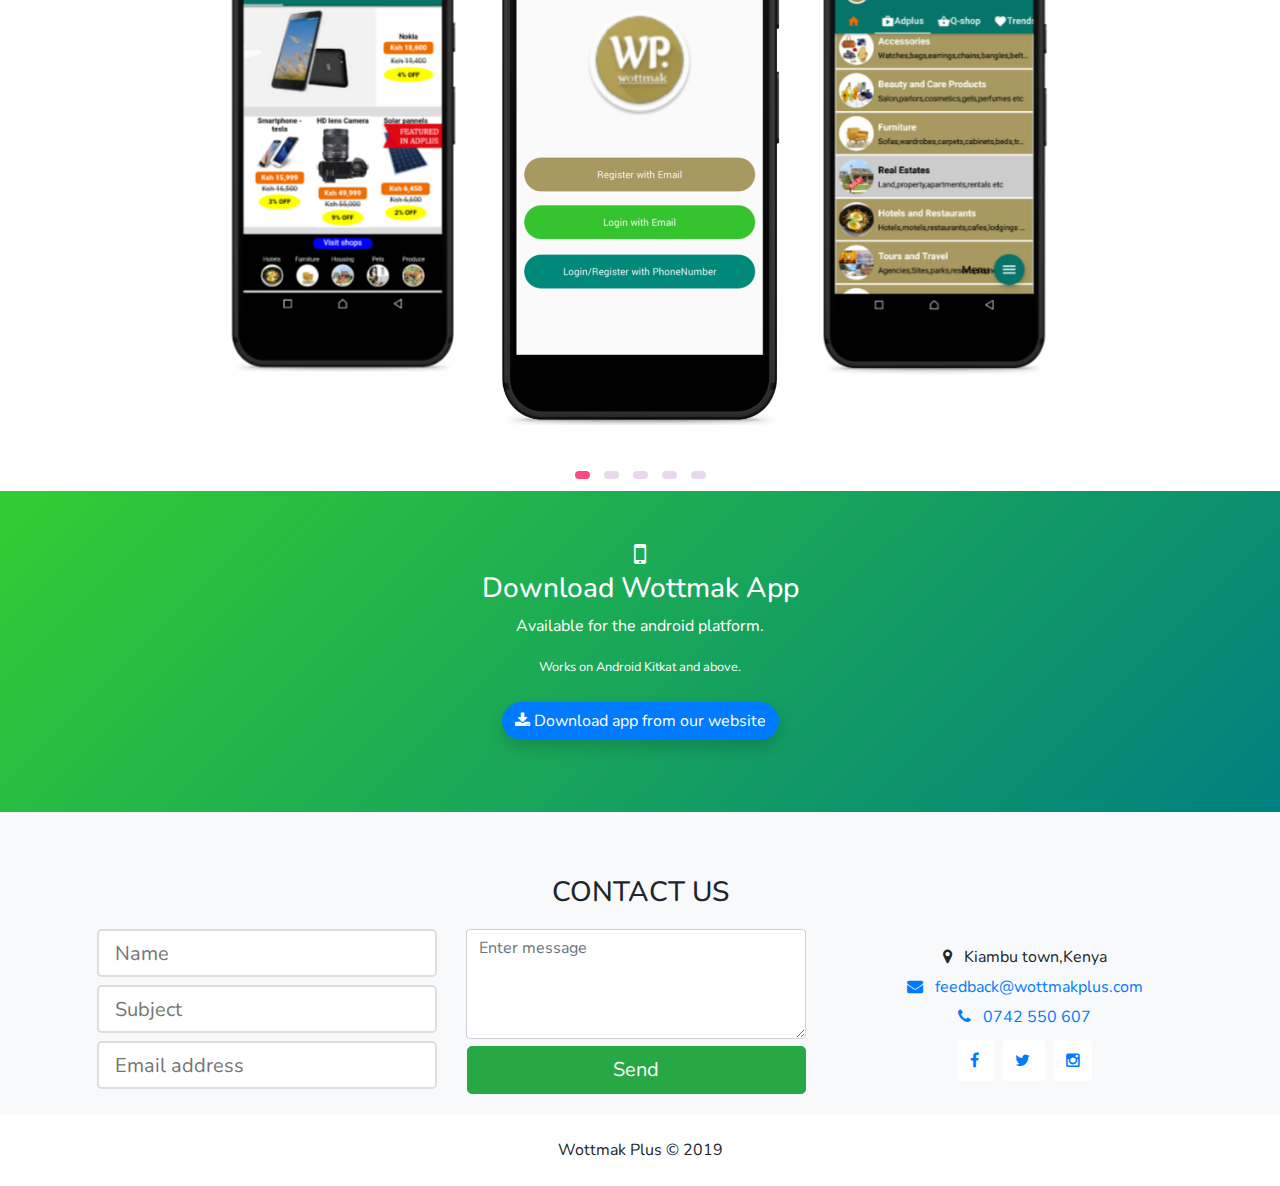
<file: web/index.html>
<!doctype html>
<html lang="en">

<head>
    <meta charset="UTF-8">
    <meta name="viewport" content="width=device-width, initial-scale=1.0">
    <meta http-equiv="X-UA-Compatible" content="ie=edge">
    <title>Wottmak Plus</title>

    <meta http-equiv="X-UA-Compatible" content="IE=Edge">
    <meta http-equiv="Content-Type" content="text/html; charset=UTF-8" />
    <meta name="viewport" content="width=device-width, initial-scale=1">
    <meta name="keywords" content="Online shopping,market,advertising,wottmak,wotmak,wottmakplus,wottmak plus">
    <meta name="description" content="An online  marketplace designed to cater for the needs of online buyers and sellers through Wottmak app that's easy to use and master.">

    <link rel="shortcut icon" href="/favicon.ico" type="image/x-icon">
    <link rel="icon" href="/favicon.ico" type="image/x-icon">

    <link href="css/font-awesome.min.css" rel="stylesheet">
    <link href="css/bootstrap.min.css" rel="stylesheet">
    <link href="css/owl.carousel.min.css" rel="stylesheet">
    <link href="css/index.css" rel="stylesheet">

</head>

<body class="bg-light">

    <div class="fixed-top border-bottom">
        <div class="header-top p-0">
            <div class="container">
                <div class="row">
                    <div class="col-4 header-top-left pt-1 mt-1">
                        <ul class="pb-1 mb-1">
                            <li>
                                <a href="https://www.facebook.com/wottmakplusofficial">
                                    <i class="fa fa-facebook"></i>
                                </a>
                            </li>
                            <li>
                                <a href="https://www.twitter.com/wottmakplus">
                                    <i class="fa fa-twitter"></i>
                                </a>
                            </li>
                            <li>
                                <a href="https://www.instagram.com/wottmakplus">
                                    <i class="fa fa-instagram"></i>
                                </a>
                            </li>

                        </ul>
                    </div>
                    <div class="col-8 header-top-right pt-2">
                        <a href="tel:+254 074 2550 607">+254 074 2550 607</a>
                        <a href="mailto:feedback@wottmakplus.com">feedback@wottmakplus.com</a>
                    </div>
                </div>
            </div>
        </div>

        <nav class="navbar navbar-expand-lg navbar-light nav-gradient pt-2 pb-2">
            <div class="navbar-brand ml-5">
                <img src="assets/wottmak.png" alt="" class="logo">
                <span>Wottmak Plus</span>
            </div>
            <button class="navbar-toggler bg-success text-white" type="button" data-toggle="collapse" data-target="#navbarSupportedContent"
                aria-controls="navbarSupportedContent" aria-expanded="false" aria-label="Toggle navigation">
                <span class="fa fa-bars"></span>
            </button>

            <div class="collapse navbar-collapse" id="navbarSupportedContent">
                <div class="nav-items ml-auto">
                    <ul class="navbar-nav mr-auto d-md">
                        <li class="nav-item active">
                            <a class="nav-link" href="#home">HOME</a>
                        </li>
                        <li class="nav-item">
                            <a class="nav-link" href="#features">FEATURES</a>
                        </li>
                        <li class="nav-item">
                            <a class="nav-link" href="#services">SERVICES</a>
                        </li>
                        <li class="nav-item">
                            <a class="nav-link" href="#gallery">GALLERY</a>
                        </li>
                        <li class="nav-item dropdown">
                            <a class="nav-link dropdown-toggle" href="#" id="navbarDropdown" role="button" data-toggle="dropdown" aria-haspopup="true"
                                aria-expanded="false">
                                GUIDE
                            </a>
                            <div class="dropdown-menu nav-sublinks bg-warning" aria-labelledby="navbarDropdown">
                                <a class="dropdown-item" href="#guide">BRIEF GUIDE</a>
                                <a class="dropdown-item" href="guide.html">FULL GUIDE</a>
                                <i class="fa fa-caret-up text-warning"></i>
                            </div>
                        </li>
                        <li class="nav-item">
                            <a class="nav-link" href="#contact">CONTACT</a>
                        </li>
                        <li class="nav-item">
                            <a class="nav-link" href="pricing.html">PRICING</a>
                        </li>
                        <li class="nav-item">
                            <a class="nav-link" href="about.html">ABOUT US</a>
                        </li>
                        <li class="nav-item">
                            <a class="nav-link" href="terms.html">PRIVACY POLICY</a>
                        </li>
                    </ul>

                    <ul class="d-links-sm">
                        <li class="nav-item active">
                            <a class="nav-link" href="#home">HOME</a>
                        </li>
                        <li class="nav-item">
                            <a class="nav-link" href="#features">FEATURES</a>
                        </li>
                        <li class="nav-item">
                            <a class="nav-link" href="#services">SERVICES</a>
                        </li>
                        <li class="nav-item">
                            <a class="nav-link" href="#gallery">GALLERY</a>
                        </li>
                        <li class="nav-item dropdown">
                            <a class="nav-link dropdown-toggle" href="#" id="navbarDropdown" role="button" data-toggle="dropdown" aria-haspopup="true"
                                aria-expanded="false">
                                GUIDE
                            </a>
                            <div class="dropdown-menu nav-sublinks bg-warning" aria-labelledby="navbarDropdown">
                                <a class="dropdown-item" href="#guide">BRIEF GUIDE</a>
                                <a class="dropdown-item" href="guide.html">FULL GUIDE</a>
                                <i class="fa fa-caret-up text-warning"></i>
                            </div>
                        </li>
                        <li class="nav-item">
                            <a class="nav-link" href="#contact">CONTACT</a>
                        </li>
                        <li class="nav-item">
                            <a class="nav-link" href="pricing.html">PRICING</a>
                        </li>
                        <li class="nav-item">
                            <a class="nav-link" href="about.html">ABOUT US</a>
                        </li>
                        <li class="nav-item">
                            <a class="nav-link" href="terms.html">PRIVACY POLICY</a>
                        </li>
                    </ul>
                </div>
            </div>
        </nav>

    </div>

    <!-- HOME -->
    <section class="home-area" id="home">
        <div class="container">
            <div class="row fullscreen d-flex align-items-center">
                <div class="home-content-about col-lg-7 col-md-6 justify-content-center nav-shm">
                    <h6 class="text-uppercase slogan">Don’t look further, We are the best</h6>
                    <h1 class="page-title">
                        Your convenient market 24/7
                    </h1>
                    <p class="text-white">
                        Wottmak app is an e-commerce platform powered by Wottmak Plus. The app is designed and equipped with the technology to cater
                        for the needs of online buyers ,sellers and businesses at large. We have features that are unique
                        and easy to use for a successful and satisfying experience in commerce.
                    </p>

                    <a href="about.html" class="btn btn-dark text-white btn-round mr-4 read-more shadow">Read more</a>

                    <a id="playstore" href="https://play.google.com/store/apps/details?id=wottmakplus.app.ke" class="btn btn-dark btn-round text-white text-uppercase mt-10 shadow">
                        <img src="assets/playicon.png" alt=""> DOWNLOAD APP</a>

                    <!-- <a href='https://play.google.com/store/apps/?id=wottmakplus.app.ke&pcampaignid=MKT-Other-global-all-co-prtnr-py-PartBadge-Mar2515-1'
                        class='d-nonde'>
                        <img alt='Get it on Google Play' src='https://play.google.com/intl/en_us/badges/images/generic/en_badge_web_generic.png'
                        />
                    </a> -->
                </div>
                <div class="home-img col-lg-5 col-md-6 align-self-end">
                    <img class="img-fluid banner-img" src="assets/banner-img.png" alt="">
                </div>
            </div>
        </div>
    </section>

    <div class="w-100 bg-dark" style="padding:1px;"></div>

    <!-- OFFERS -->
    <div class="offers bg-warning text-center p-4">
        <div class="section-title">
            <h2>OFFER! OFFER!</h2>
            <h4 style="color:teal;">Don't be left out this Season!</h4>
        </div>
        <div class="offers-content">
            <p>
                <b>Wottmak</b> is offering an opportunity to all sellers and advertisers to create shops \ stores online,to
                advertise \ sell their products for
                <b>FREE</b>
                in Wottmak app.Download the app and enjoy these unbeatable offers.
            </p>
            <p>
                OFFER VALID FOR THE
                <b>FIRST 100 VENDORS</b>.
            </p>
        </div>
    </div>

    <!-- FEATURES -->
    <div class="features bg-white py-3 px-2 mt-3" id="features">
        <h3 class="text-center section-title">APP FEATURES</h3>
        <div class="bg-white py-4 px-0 mb-2" id="f-home">
            <div class="section">
                <div class="container">
                    <div class="row">
                        <div class="col-md-5">
                            <img src="assets/home-featured.png" alt="" class="home-img img-fluid">
                        </div>
                        <div class="col-md-7 d-flex align-items-center">
                            <div>
                                <h2>
                                    <i class="fa fa-home text-warning"></i> Featured in Adplus</h2>
                                <p class="mb-4"> The home section is the first page opened whenever you launch the app. This section basically
                                    features the items being sold in any of the adplus shops. A simple click on any of the
                                    items diplayed here takes you not only to the specific item but also leads you into the
                                    entire shop within which the item is put for sale, therefore, enabling you to sample
                                    a few other items and those of the same type for your choice ... </p>
                                <a href="pricing.html#featured" class="btn btn-primary btn-round mb-2 shadow">Read more</a>
                            </div>
                        </div>
                    </div>

                </div>

            </div>
        </div>

        <ul class="nav nav-tabs mx-auto nav-justified tabs border rounded w-75 mt-4 p-0">
            <li class="nav-item">
                <a class="nav-link active" data-toggle="tab" href="#adplus">
                    <span class="fa fa-shopping-cart"></span>
                    <span class="text"> Adplus </span>
                </a>
            </li>
            <li class="nav-item middle">
                <a class="nav-link" data-toggle="tab" href="#shop">
                    <span class="fa fa-shopping-cart"></span>
                    <span class="text">Q-shop</span>
                </a>
            </li>
            <li class="nav-item">
                <a class="nav-link" data-toggle="tab" href="#trends">
                    <span class="fa fa-soccer-ball-o"></span>
                    <span class="text">Trends</span>
                </a>
            </li>
        </ul>

        <div class="tab-content w-75 rounded m-auto py-2 px-2">
            <div class="tab-pane container-fluid active" id="adplus">
                <div class="row">
                    <div class="col-md-3">
                        <img src="assets/adplus.png" class="tab-image tab-image-top rounded w-50" alt="Adplus">
                    </div>
                    <div class="col-md-9 col-sm-12 tab-pane-content">
                        <h2>Shops | stores</h2>
                        <p class="lead">Find / sell products or services</p>
                        <p>
                            Designed for large-scale commerce/businesses. Contains various shop categories to guide users in browsing for their needed
                            items, while also suggesting the appropriate section in which a seller can setup shop or store.
                        </p>
                    </div>
                </div>
            </div>

            <div class="tab-pane container-fluid" id="shop">
                <div class="row">
                    <div class="col-md-9 col-sm-12 tab-pane-content pt-1">
                        <h2>Quick shop</h2>
                        <p class="lead">For small-scale buying and selling</p>
                        <p>Designed for persons that do not sell goods in bulk whether used or new. Contains various shops,
                            categorized for quick browsing and convenience.Enables sellers to display and sell their items
                            to buyers online.Each item is detailed and images are downloadable. Links buyers to sellers by
                            providing the contact phone numbers of sellers to the buyers which appear partly hidden but work
                            just fine when calling.
                        </p>
                    </div>
                    <div class="col-md-3">
                        <img src="assets/qshop.png" class="tab-image w-50 rounded" alt="Q-shop">
                    </div>
                </div>
            </div>

            <div class="tab-pane container-fluid" id="trends">
                <div class="row">
                    <div class="col-md-3">
                        <img src="assets/trends.png" class="tab-image tab-image-top w-50 rounded" alt="Trends">
                    </div>
                    <div class="col-md-9 col-sm-12 tab-pane-content">
                        <h2>Trending stories and topics</h2>
                        <p class="lead">Keep in sync with trends in the world. </p>

                        <p> Contains stories and topics that create trends and form discussions in the social world. Provides
                            important information which include business and sports updates;both local and international.
                            All sporting activities are given priority.
                        </p>
                    </div>
                </div>
            </div>

        </div>
    </div>

    <div class="features  py-4 px-0 mb-2 mt-2" id="f-console">
        <div class="section">
            <div class="container">
                <div class="row">
                    <div class="col-md-8 d-flex align-items-center">
                        <div>
                            <h2>
                                <i class="fa fa-line-chart  text-warning"></i> Vendors console</h2>
                            <p class="mb-4"> The vendors console is a website purposely for vendors/sellers in Wottmak app. The site has interesting
                                features that enable vendors/sellers to monitor and manage their shop(s) / store(s). A vendor
                                can view how their shop is fairing through statistical information that include number of
                                shop visits/views by app users,orders made by customers,shop/store links shared and opened
                                etc at the top of the page. All orders sent by customers are received and displayed in the
                                orders table in regard to the time they are received. A seller can either confirm or decline
                                an order during review.
                                <br> When confirming an order, a seller is required to provide/ update/confirm the delivery information
                                ( Which should be filled by the seller prior, at the bottom section of the page . This is information
                                is necessary especially the delivery charges because it informs customers on the total cost
                                of an item before submitting an order.) plus any other necessary information they wish to
                                convey to the customer e.g pickup station or payment methods for goods.To decline an order
                                a seller is required to briefly site reason(s) why they are declining the particular order.
                                In both cases, a message is automatically generated depending on the action taken and information
                                provided by the seller above; and sent as a notification to the customer in realtime, to
                                inform them that the order has been reviewed.

                                <br/>You can access the vendor's console via Wottmak app in the home menu next to cart in adplus
                                section or visit
                                <a href="https://vendor.wottmakplus.com">Vendors console at https://vendor.wottmakplus.com</a> in your favorite browser and login
                                using the credentials you used to login when creating your shop/store i.e either phone number
                                or email address.
                                <br>Use the link above when the console fails to work properly in Wottmak app.</p>

                            <a href="https://vendor.wottmakplus.com" class="btn btn-console btn-round mb-2 shadow text-white">Go to console</a>
                        </div>
                    </div>
                    <div class="col-md-4">
                        <img src="assets/and.png" alt="" class="img-fluid mt-md-5 pt-md-5">
                    </div>
                </div>
            </div>
        </div>
    </div>

    <!-- SERVICES -->
    <div id="services" class="bg-white mx-auto mt-4 rounded">
        <div class="section-title text-center pt-4">
            <h3 class="text-danger">OUR SERVICES</h3>
            <span class="border-bottom pb-1">What we offer</span>
        </div>

        <div class="pb-3 services-content">
            <div>
                <h3 class="text-success">E-Commerce</h3>
                <p class="mb-0">
                    Wottmak Plus runs a vast online marketplace through Wottmak application for the android devices. We have an e-commerce framework
                    that facilates online transactions between merchants/sellers and consumers/buyers. Wottmak Plus endeavors
                    to ensure that the app is well designed to master and fulfill the needs pertaining to e-commerce.
                    <div>
                        <h6 class="mb-0 text-primary">a)Platform</h6>
                        We provide a platform where online retailers as well as those with physical stores/shops can advertise and sell their merchandise
                        online, where it is viewed by much more people, consumers and potential customers. The merchandise
                        found on the plaform belongs to distinct third parties who sell them directly to the consumers and
                        is not owned by Wottmak Plus. Thus, we connect genuine sellers with buyers by providing them with
                        an avenue of contact and a platform on which to transact business engagements. This platform targets
                        merchants of different and diverse industries such as those selling : electronics, furniture, clothing,
                        vehicles etc and service providers and professionals such as plumbers, caterers,doctors,counsellors
                        etc.
                        <br> Upon subscription this service runs for 30 days but can be renewed or extended.

                        <h6 class="mt-1 mb-0 text-primary">b)Selling</h6>
                        Under Adplus section of Wottmak app, different merchants are facilitated to sell their products and services in their appropriate
                        categories with ease and convenience. These categories are grouped to ensure that app users and potential
                        customers access the merchandise. We have features that enable sellers to transfer their physical
                        stores online as well as enabling those without to setup shops/stores in Wottmak. In these categories,
                        retailers are given the opportunity to not only setup their shops but also the advantage of selling
                        different items/ services.
                        <br> Each shop comes with a vendor's console that enables a seller to receive and process orders from
                        customers. Additionally the console helps the vendor to monitor their shop/store.

                        <br>
                        <p>
                            Under Q-shop (Quick shop ) ,we provide features that enable users to sell and showcase their items online in a seemless way.
                            Users are only required to take images of the items they want to sell and are guided to easily
                            fill simple details and do a submission. Subscription for Q-shop lasts for 30days. While Adplus
                            is mostly for large-medium commerce/businesses, Q-shop caters for small-scale and individual
                            commerce/businesses.
                        </p>

                    </div>

                    <h5 class="mt-1 mb-0 text-danger">Marketing</h5>
                    <h6 class="mb-0 text-primary">a)Promotional videos</h6>
                    In addition to creating online stores/shops in Wottmak app, we have added more interesting features to enable sellers to
                    advertise their products and services. While setting up a store/shop in Adplus, a seller has the opportunity
                    to include a short promotional video to their creation. This video can serve as a vital means of communicating
                    and educating the target market on the benefits and features of a product or service. Only one video
                    clip can be included in a single store/shop.
                    <h6 class="mb-0 text-primary">b)Promoting your store/shop </h6>
                    In Adplus, you can promote items from your store/shop to be displayed in the homepage section which appears once the app
                    is launched. This sectin is advantageous and effective because , upon clicking any item in the homepage,
                    the user is given access into the entire store/shop in which the item is put for sale, therefore giving
                    them the opportunity to view all items being sold therin. The homepage reshuffles its content every time
                    it is refreshed therefore giving an equal opportunity for all the items to be viewed.
                    <br>

                    <h5 class="mt-1 mb-0 text-danger">Buying</h5>
                    <h6 class="mb-0 text-primary">a)Cart and submitting orders </h6>
                    Here, customers are facilitated with features to add the items of choice from any shop to cart. From the cart list, customers
                    are only required to submit their order upon filling in the required details. A seller will review an
                    order once received and respond to the custoemr through a notification in realtime basis. This notification
                    informs the customer whether the order has been confirmed or declined and gives any other relevant information
                    from the seller
                    <br>
                    <br> Although we currently do not facilitate payment for products and services through our platform, we have
                    ensured that app users and customers can link up with store owners/sellers via :

                    <h6 class="mb-0 text-primary">b)Message </h6>
                    This is an inbuilt messaging service that enables users to ask questions or seek clarification from the sellers about their
                    products/services or about their store/shop in general. All questions and responses made can be viewed
                    by other app users.
                    <h6 class="mb-0 text-primary">c)Email </h6>
                    In cases where a user seeks for privacy, they have the option to correspond with store/shop owners via email.
                    <h6 class="mb-0 text-primary">d)Calling </h6>
                    More importantly, we have enabled our users with the means to contact and link directly with store/shop owners and sellers
                    in order to agree on the purchase of an item/ or how to access a service. Therefore, items in Adplus
                    shops are sold directly by the sellers to the consumers- without any intervention of a third party. Wottmak
                    Plus only intervenes only to provide the two parties with a platform on which to transact business.
                </p>

                <h3 class="text-success">Information</h3>
                In the trends section, Wottmak has endeavored to keep our users in sync with the current events that make headlines both
                locally and internationally and stories that form our day-to-day discussions through blogs. It is for this
                reason that Wottmak Plus is looking for bloggers with quality and reliable content and especially those searching
                for an avenue to show their work to the masses. Hence, we are giving such bloggers the opportunity to fulfill
                their dreams while we cater for your need to information.

                <h3 class="text-success">Entertainment</h3>
                In addition to informing our users, we are also determined to keep them entertained through blogs and content that will not
                disappoint whether through music, entertaining videos etc. All sporting activities shall be given an equal
                priority in order to satisfy the needs of different demographics.

            </div>

        </div>
    </div>

    <!-- BLOG -->
    <div class="blog bg-warning text-white p-5">
        <div class="row">
            <div class="col-12 text-center text-dark">
                <h5>LOOKING FOR BLOGGERS!!</h5>
            </div>
            <div class="col-md-12 ml-auto col-sm-12 blog-content">Are you a blogger looking for an avenue to showcase your quality content? Wottmak is offering you an opportunity
                to make this dream come true...
            </div>
            <div class="col-md-2 ml-auto mt-2">
                <a href="blogs.html#blogs">
                    <button class="btn btn-sm btn-primary btn-round">More</button>
                </a>
            </div>
        </div>
    </div>


    <!-- GUIDE SHORTCUT -->
    <div class="guide bg-white border p-0" id="guide">
        <div class="text-center mb-3">
            <h4 class="d-inline border-bottom">SHOP GUIDE</h4>
        </div>
        <div class="container-fluid guide-content">
            <div class="row">
                <div class="col-md-3 col-sm-12">
                    <div class="card shadow-sm">
                        <div class="icon mx-auto text-white text-center">
                            <i class="fa fa-heart bg-success"></i>
                        </div>
                        <div class="card-body text-center">
                            <span class="border-bottom">BRAND IMAGE</span>
                            <p>Adding a Brand / Display Image.</p>
                            <a href="guide.html#brand-image">
                                <button class="btn btn-sm bg-purple text-white btn-round w-50 d-block mt-2 mx-auto shadow">
                                    More
                                </button>
                            </a>
                        </div>
                    </div>
                </div>
                <div class="col-md-3 col-sm-12">
                    <div class="card shadow-sm">
                        <div class="icon mx-auto text-white text-center">
                            <i class="fa fa-soccer-ball-o bg-red"></i>
                        </div>
                        <div class="card-body text-center">
                            <span class="border-bottom">SHOP DETAILS</span>
                            <p>Filling Shop Details.</p>
                            <a href="guide.html#shop-details">
                                <button class="btn btn-sm btn-warning text-white btn-round w-50 d-block mt-2 mx-auto shadow">
                                    More
                                </button>
                            </a>
                        </div>
                    </div>
                </div>
                <div class="col-md-3 col-sm-12">
                    <div class="card shadow-sm">
                        <div class="icon mx-auto text-white text-center">
                            <i class="fa fa-eye bg-dark"></i>
                        </div>
                        <div class="card-body text-center">
                            <span class="border-bottom">SHOP PREVIEW</span>
                            <p>Reviewing Shop Setup.</p>
                            <a href="guide.html#shop-preview">
                                <button class="btn btn-sm btn-info btn-round w-50 d-block mt-2 mx-auto shadow">More</button>
                            </a>
                        </div>
                    </div>
                </div>
                <div class="col-md-3 col-sm-12">
                    <div class="card shadow-sm">
                        <div class="icon mx-auto text-white text-center">
                            <i class="fa fa-money bg-primary"></i>
                        </div>
                        <div class="card-body text-center">
                            <span class="border-bottom">PAYMENT</span>
                            <p>Making Payments.</p>
                            <a href="guide.html#payment">
                                <button class="btn btn-sm bg-red text-white btn-round w-50 d-block mt-2 mx-auto shadow">
                                    More
                                </button>
                            </a>
                        </div>
                    </div>
                </div>
            </div>
        </div>
    </div>
    <div class="row">
        <div class="mx-auto">
            <a href="guide.html" class="go-to-guide p-0">
                <button class="btn btn-success btn-round px-3 shadow">View Full Guide</button>
            </a>
        </div>
    </div>


    <!-- GALLERY -->
    <div class="section bg-white p-0" id="gallery">
        <div class="container">
            <div class="section-title text-center mb-4">
                <small>GALLERY</small>
                <h3>App Screenshots</h3>
            </div>
            <div class="img-gallery owl-carousel owl-theme">
                <img src="assets/login.png" alt="image">
                <img src="assets/adplus.png" alt="image">
                <img src="assets/qshop.png" alt="image">
                <img src="assets/adplus_content2.png" alt="image">
                <img src="assets/home.png" alt="image">
            </div>
        </div>
    </div>

    <!-- DOWNLOAD -->
    <div class="bg-gradient text-center download-app p-5">
        <div class="text-white">
            <h3>
                <i class="fa fa-mobile"></i>
                <br/>Download Wottmak App</h3>
            <p>Available for the android platform. </p>
            <p class="text-white">
                <small>
                    Works on Android Kitkat and above.
                </small>
            </p>
            <div class="my-4">
                <a href="apks/wottmak.apk" class="btn btn-primary btn-round shadow" download>
                    <i class="fa fa-download"></i>
                    Download app from our website</a>
            </div>
        </div>
    </div>

    <!-- CONTACT US -->
    <div id="contact" class="pb-3">
        <div class="section-title">
            <h3 class="text-center mb-3">CONTACT US</h3>
        </div>
        <div class="container-fluid">
            <div class="row">
                <div class="col-md-8 col-sm-12">
                    <div id="notification" class="col-md-12 col-sm-12 text-cente"></div>
                    <form id="form-feedback" autocomplete="off" role="form">
                        <div class="row">
                            <div class="col-md-6">
                                <input type="text" id="name" name="name" class="form-control-lg col-md-12" placeholder="Name" required/>
                                <input type="text" id="subject" name="subject" class="form-control-lg col-md-12" placeholder="Subject" required/>
                                <input type="email" id="email" name="email" class="form-control-lg col-md-12" placeholder="Email address" required/>
                            </div>
                            <div class="col-md-6">
                                <textarea class="form-control" id="message" name="message" placeholder="Enter message" rows="4" required></textarea>
                                <input class="btn btn-lg btn-success col-md-12" name="submit" type="submit" value="Send" />
                            </div>
                        </div>
                    </form>
                </div>

                <div class="col-md-4 col-sm-12 mt-3">

                    <div class="text-center">
                        <div class="row">
                            <a class="col-md-12 contact-link">
                                <span class="fa fa-map-marker mr-2"> </span> Kiambu town,Kenya</a>
                            <a class="col-md-12 contact-link" href="mailto:feedback@wottmakplus.com">
                                <span class="fa fa-envelope mr-2"></span> feedback@wottmakplus.com</a>
                            <a class="col-md-12 contact-link" href="tel:+254742550607">
                                <span class="fa fa-phone mr-2"></span> 0742 550 607</a>
                        </div>
                    </div>

                    <div class="social-icons text-center mt-2">
                        <a href="https://www.facebook.com/wottmakplusofficial" class="rounded">
                            <span class="fa fa-facebook"></span>
                        </a>
                        <a href="https://www.twitter.com/wottmakplus" class="rounded">
                            <span class="fa fa-twitter"></span>
                        </a>
                        <a href="https://www.instagram.com/wottmakplus" class="rounded">
                            <span class="fa fa-instagram"></span>
                        </a>
                    </div>
                </div>
            </div>
        </div>
    </div>

    <footer class="text-center bg-white p-4">Wottmak Plus © 2019</footer>

    <script src="js/jquery.min.js"></script>
    <script src="js/bootstrap.min.js"></script>
    <script src="js/owl.carousel.min.js"></script>
    <script src="js/index.js"></script>

</body>

</html>
</file>
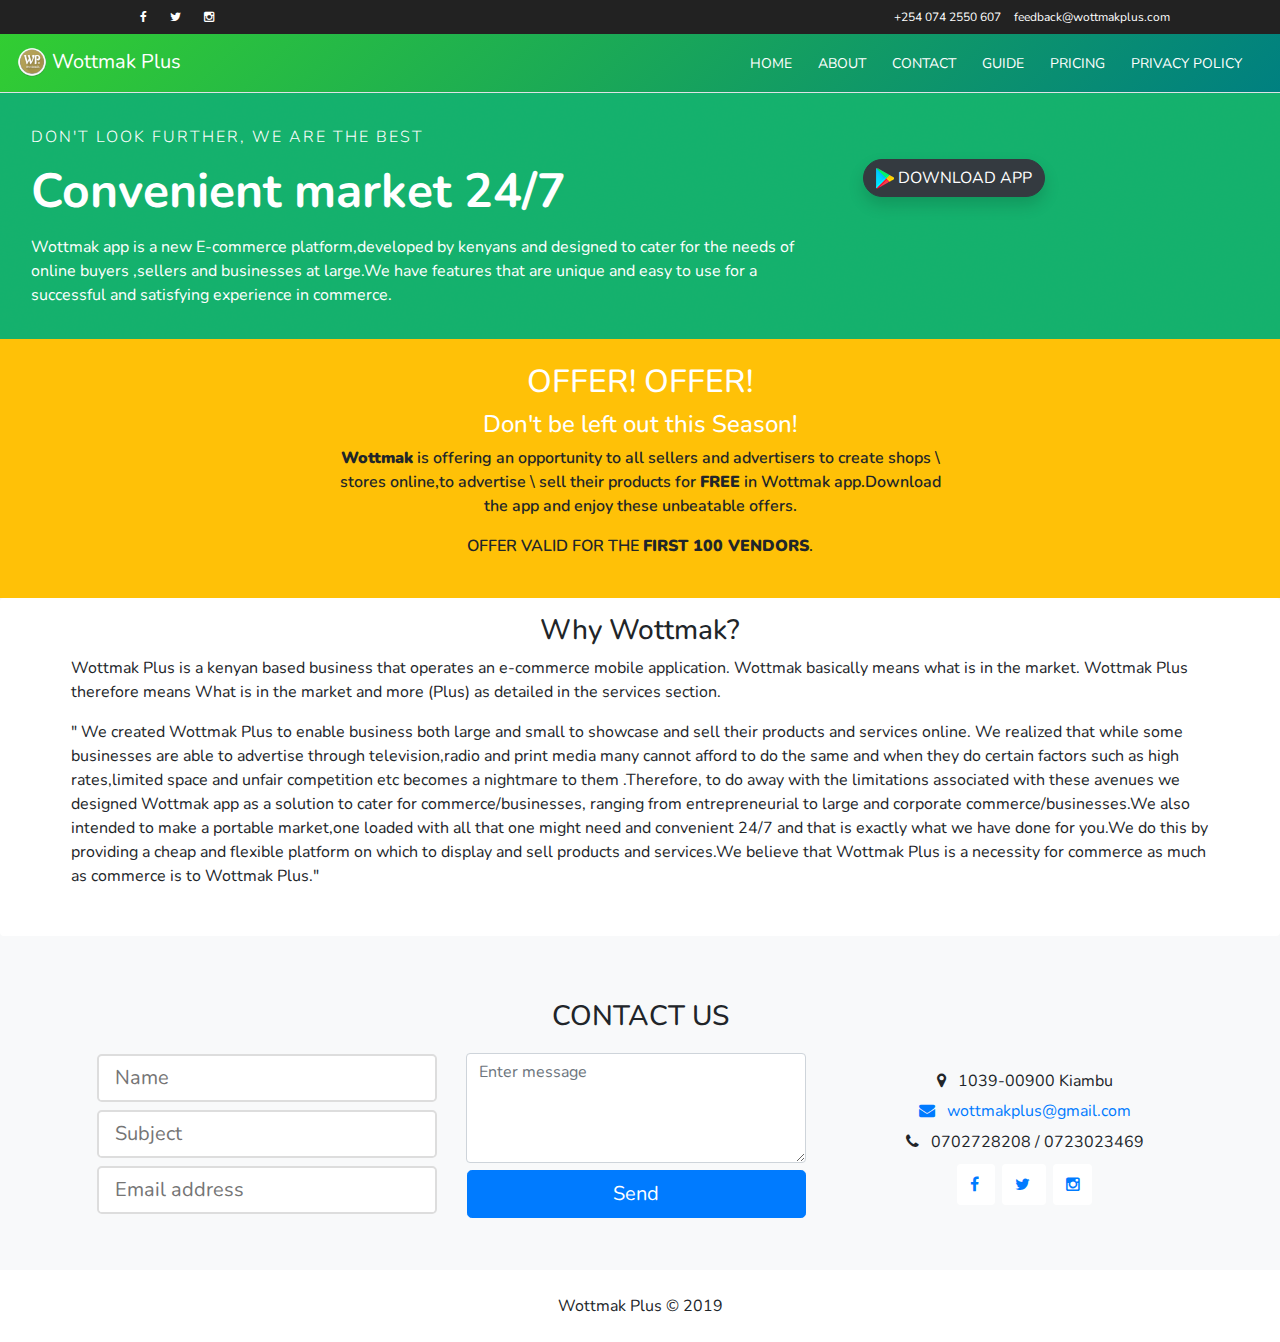
<file: web/about.html>
<!doctype html>

<html lang="en">

<head>
    <meta charset="UTF-8">
    <meta name="viewport" content="width=device-width, initial-scale=1.0">
    <meta http-equiv="X-UA-Compatible" content="ie=edge">
    <title>Wottmak Plus | About </title>

    <meta http-equiv="X-UA-Compatible" content="IE=Edge">
    <meta http-equiv="Content-Type" content="text/html; charset=UTF-8" />
    <meta name="viewport" content="width=device-width, initial-scale=1">
    <meta name="keywords" content="Online shopping,market,advertising,wottmak,wotmak,wottmakplus,wottmak plus">
    <meta name="description" content="An online  marketplace designed to cater for the needs of online buyers and sellers through Wottmak app that's easy to use and master.">

    <link rel="shortcut icon" href="/favicon.ico" type="image/x-icon">
    <link rel="icon" href="/favicon.ico" type="image/x-icon">

    <link href="css/font-awesome.min.css" rel="stylesheet">
    <link href="css/bootstrap.min.css" rel="stylesheet">
    <link href="css/index.css" rel="stylesheet">
</head>

<body class="bg-light">

    <div class="fixed-top border-bottom">
        <div class="header-top p-0">
            <div class="container">
                <div class="row">
                    <div class="col-4 header-top-left pt-1 mt-1">
                        <ul class="pb-1 mb-1">
                            <li>
                                <a href="https://www.facebook.com/wottmakplusofficial">
                                    <i class="fa fa-facebook"></i>
                                </a>
                            </li>
                            <li>
                                <a href="https://www.twitter.com/wottmakplus">
                                    <i class="fa fa-twitter"></i>
                                </a>
                            </li>
                            <li>
                                <a href="https://www.instagram.com/wottmakplus">
                                    <i class="fa fa-instagram"></i>
                                </a>
                            </li>

                        </ul>
                    </div>
                    <div class="col-8 header-top-right pt-2">
                        <a href="tel:+254 074 2550 607">+254 074 2550 607</a>
                        <a href="mailto:feedback@wottmakplus.com">feedback@wottmakplus.com</a>
                    </div>
                </div>
            </div>
        </div>

        <nav class="navbar navbar-expand-lg navbar-light nav-gradient pt-2 pb-2">
            <div class="navbar-brand ml-5">
                <img src="assets/wottmak.png" alt="" class="logo">
                <span>Wottmak Plus</span>
            </div>
            <button class="navbar-toggler bg-success text-white" type="button" data-toggle="collapse" data-target="#navbarSupportedContent"
                aria-controls="navbarSupportedContent" aria-expanded="false" aria-label="Toggle navigation">
                <span class="fa fa-bars"></span>
            </button>

            <div class="collapse navbar-collapse" id="navbarSupportedContent">
                <div class="nav-items ml-auto">
                    <ul class="navbar-nav mr-auto d-md">
                        <li class="nav-item active">
                            <a class="nav-link" href="../index.html">HOME</a>
                        </li>
                        <li class="nav-item">
                            <a class="nav-link" href="#about">ABOUT</a>
                        </li>
                        <li class="nav-item">
                            <a class="nav-link" href="#contact">CONTACT</a>
                        </li>
                        <li class="nav-item">
                            <a class="nav-link" href="guide.html">GUIDE</a>
                        </li>
                        <li class="nav-item">
                            <a class="nav-link" href="pricing.html">PRICING</a>
                        </li>
                        <li class="nav-item">
                            <a class="nav-link" href="terms.html">PRIVACY POLICY</a>
                        </li>

                    </ul>

                    <ul class="d-links-sm">
                        <li class="nav-item active">
                            <a class="nav-link" href="../index.html">HOME</a>
                        </li>
                        <li class="nav-item">
                            <a class="nav-link" href="#about">ABOUT</a>
                        </li>
                        <li class="nav-item">
                            <a class="nav-link" href="#contact">CONTACT</a>
                        </li>
                        <li class="nav-item">
                            <a class="nav-link" href="guide.html">GUIDE</a>
                        </li>
                        <li class="nav-item">
                            <a class="nav-link" href="pricing.html">PRICING</a>
                        </li>
                        <li class="nav-item">
                            <a class="nav-link" href="terms.html">PRIVACY POLICY</a>
                        </li>
                    </ul>
                </div>
            </div>
        </nav>

    </div>

    <!-- HOME -->
    <section class="home-area" id="home">
        <div class="container-fluid">
            <div class="row fullscreen d-flex align-items-center">
                <div class="home-content-about col-md-8 col-sm-12 justify-content-center text-white nav-mts">
                    <h6 class="text-uppercase slogan">DON'T LOOK FURTHER, WE ARE THE BEST</h6>
                    <h1 class="page-title">
                        Convenient market 24/7
                    </h1>
                    <p class="text-white m-0">
                        Wottmak app is a new E-commerce platform,developed by kenyans and designed to cater for the needs of online buyers ,sellers
                        and businesses at large.We have features that are unique and easy to use for a successful and satisfying
                        experience in commerce.
                    </p>
                </div>
                <div class="col-md-4 col-sm-12 btn-download">
                    <a id="playstore" href="https://play.google.com/store/apps/details?id=wottmakplus.app.ke" class="btn btn-dark btn-round text-white text-uppercase mt-10 shadow">
                        <img src="assets/playicon.png" alt="">
                        DOWNLOAD APP</a>
                </div>
            </div>
        </div>
    </section>

    <!-- OFFERS -->
    <div class="offers bg-warning text-center p-4">
        <div class="section-title">
            <h2>OFFER! OFFER!</h2>
            <h4>Don't be left out this Season!</h4>
        </div>
        <div class="offers-content">
            <p>
                <b>Wottmak</b> is offering an opportunity to all sellers and advertisers to create shops \ stores online,to
                advertise \ sell their products for
                <b>FREE</b>
                in Wottmak app.Download the app and enjoy these unbeatable offers.
            </p>
            <p>
                OFFER VALID FOR THE
                <b>FIRST 100 VENDORS</b>.
            </p>
        </div>
    </div>

    <!-- SERVICES -->
    <div class="about bg-white rounded py-3" id="about">
        <div class="section-title text-center">
            <h3>Why Wottmak?</h3>
        </div>

        <div class="container-fluid pb-3">
            <p>
                Wottmak Plus is a kenyan based business that operates an e-commerce mobile application. Wottmak basically means what is in
                the market. Wottmak Plus therefore means What is in the market and more (Plus) as detailed in the services
                section.
            </p>
            <p>" We created Wottmak Plus to enable business both large and small to showcase and sell their products and services
                online. We realized that while some businesses are able to advertise through television,radio and print media
                many cannot afford to do the same and when they do certain factors such as high rates,limited space and unfair
                competition etc becomes a nightmare to them .Therefore, to do away with the limitations associated with these
                avenues we designed Wottmak app as a solution to cater for commerce/businesses, ranging from entrepreneurial
                to large and corporate commerce/businesses.We also intended to make a portable market,one loaded with all
                that one might need and convenient 24/7 and that is exactly what we have done for you.We do this by providing
                a cheap and flexible platform on which to display and sell products and services.We believe that Wottmak
                Plus is a necessity for commerce as much as commerce is to Wottmak Plus."
            </p>
        </div>
    </div>

    <!-- CONTACT US -->
    <div id="contact">
        <div class="section-title">
            <h3 class="text-center mb-3">CONTACT US</h3>
        </div>
        <div class="container-fluid contact-content">
            <div class="row">
                <div class="col-md-8 col-sm-12">
                    <div id="notification" class="col-md-12 col-sm-12 text-center"></div>
                    <form id="form-feedback" autocomplete="off" role="form">
                        <div class="row">
                            <div class="col-md-6">
                                <input type="text" id="name" name="name" class="form-control-lg col-md-12" placeholder="Name" required />
                                <input type="text" id="subject" name="subject" class="form-control-lg col-md-12" placeholder="Subject" required />
                                <input type="email" id="email" name="email" class="form-control-lg col-md-12" placeholder="Email address" required />
                            </div>
                            <div class="col-md-6">
                                <textarea class="form-control" id="message" name="message" placeholder="Enter message" rows="4" required></textarea>
                                <input class="btn btn-lg btn-primary col-md-12" name="submit" type="submit" value="Send" />
                            </div>
                        </div>
                    </form>
                </div>

                <div class="col-md-4 col-sm-12 mt-3">

                    <div class="text-center">
                        <div class="row">
                            <a class="col-md-12 contact-link">
                                <span class="fa fa-map-marker mr-2"> </span> 1039-00900 Kiambu</a>
                            <a class="col-md-12 contact-link" href="mailto:wottmakplus@gmail.com">
                                <span class="fa fa-envelope mr-2"></span> wottmakplus@gmail.com</a>
                            <a class="col-md-12 contact-link">
                                <span class="fa fa-phone mr-2"></span> 0702728208 / 0723023469</a>
                        </div>
                    </div>

                    <div class="social-icons text-center mt-2">
                        <a href="https://www.facebook.com/wottmakplusofficial" class="rounded">
                            <span class="fa fa-facebook"></span>
                        </a>
                        <a href="https://www.twitter.com/wottmakplus" class="rounded">
                            <span class="fa fa-twitter"></span>
                        </a>
                        <a href="https://www.instagram.com/wottmakplus" class="rounded">
                            <span class="fa fa-instagram"></span>
                        </a>
                    </div>
                </div>
            </div>
        </div>
    </div>


    <footer class="text-center bg-white p-4">Wottmak Plus © 2019</footer>
    <script src="js/jquery.min.js"></script>
    <script src="js/bootstrap.min.js"></script>
    <script src="js/index.js"></script>

</body>

</html>
</file>
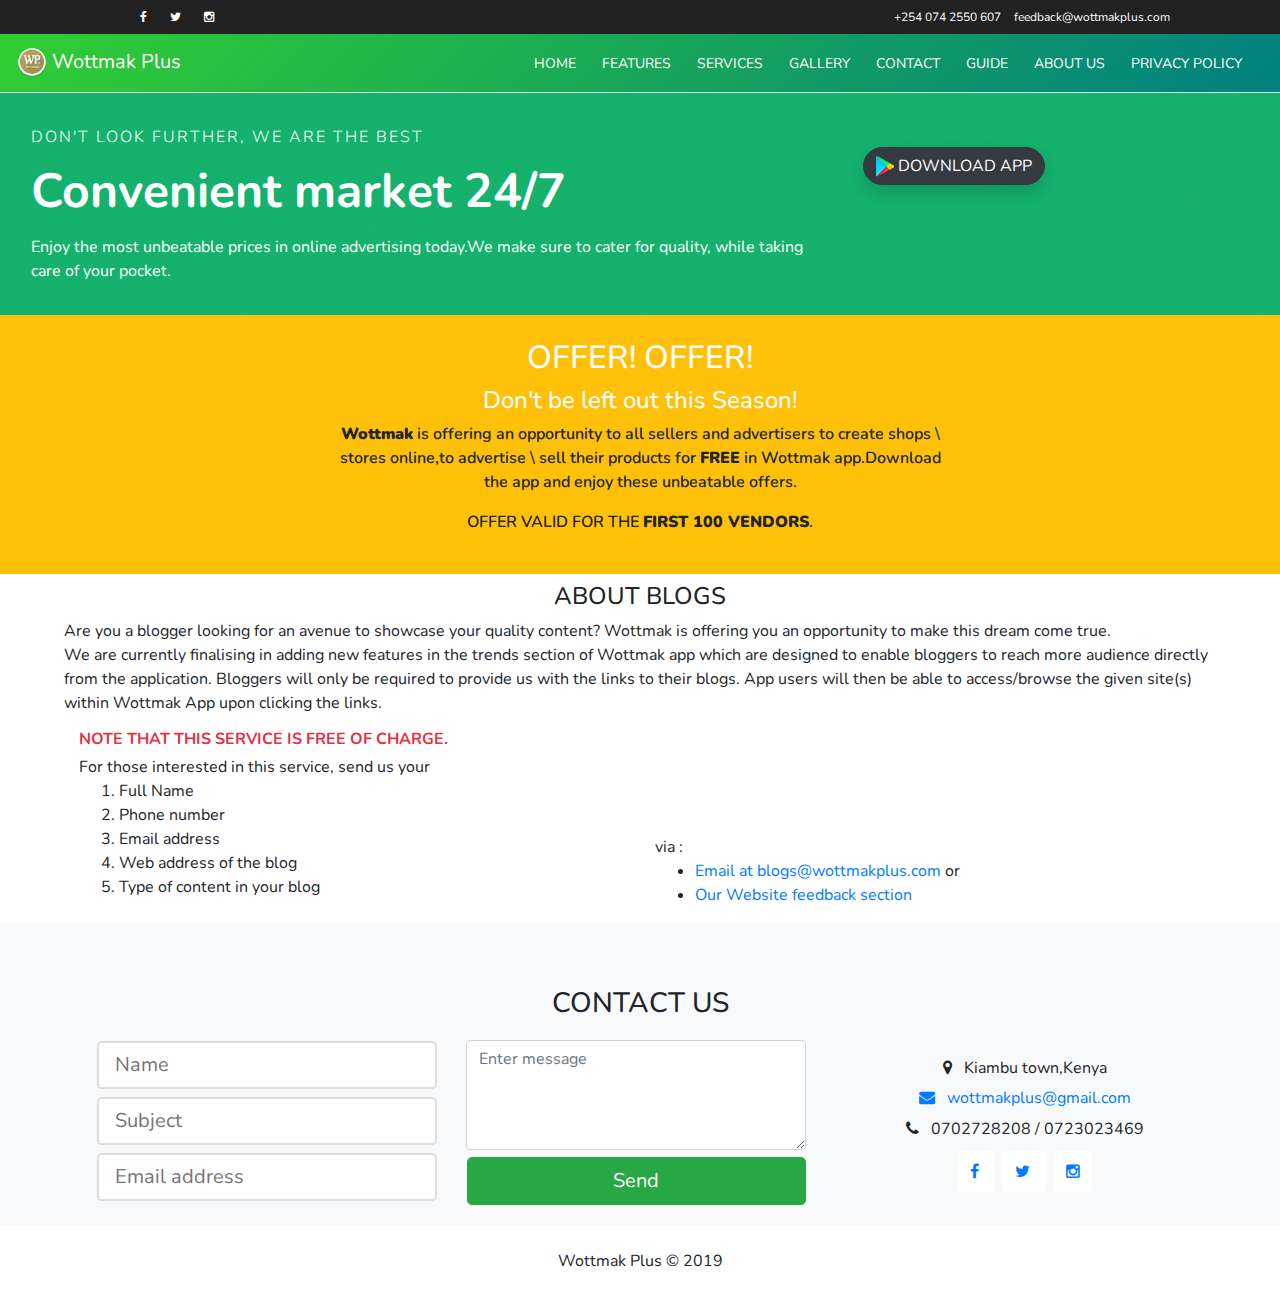
<file: web/blogs.html>
<!doctype html>

<html lang="en">

<head>
    <meta charset="UTF-8">
    <meta name="viewport" content="width=device-width, initial-scale=1.0">
    <meta http-equiv="X-UA-Compatible" content="ie=edge">
    <title>Wottmak Plus | Pricing </title>

    <meta http-equiv="X-UA-Compatible" content="IE=Edge">
    <meta http-equiv="Content-Type" content="text/html; charset=UTF-8" />
    <meta name="viewport" content="width=device-width, initial-scale=1">
    <meta name="keywords" content="Online shopping,market,advertising,wottmak,wotmak,wottmakplus,wottmak plus">
    <meta name="description" content="An online  marketplace designed to cater for the needs of online buyers and sellers through Wottmak app that's easy to use and master.">

    <link rel="shortcut icon" href="/favicon.ico" type="image/x-icon">
    <link rel="icon" href="/favicon.ico" type="image/x-icon">

    <link href="css/font-awesome.min.css" rel="stylesheet">
    <link href="css/bootstrap.min.css" rel="stylesheet">
    <link href="css/index.css" rel="stylesheet">
</head>

<body class="bg-light">

    <div class="fixed-top border-bottom">
        <div class="header-top p-0">
            <div class="container">
                <div class="row">
                    <div class="col-4 header-top-left pt-1 mt-1">
                        <ul class="pb-1 mb-1">
                            <li>
                                <a href="https://www.facebook.com/wottmakplusofficial">
                                    <i class="fa fa-facebook"></i>
                                </a>
                            </li>
                            <li>
                                <a href="https://www.twitter.com/wottmakplus">
                                    <i class="fa fa-twitter"></i>
                                </a>
                            </li>
                            <li>
                                <a href="https://www.instagram.com/wottmakplus">
                                    <i class="fa fa-instagram"></i>
                                </a>
                            </li>

                        </ul>
                    </div>
                    <div class="col-8 header-top-right pt-2">
                        <a href="tel:+254 074 2550 607">+254 074 2550 607</a>
                        <a href="mailto:feedback@wottmakplus.com">feedback@wottmakplus.com</a>
                    </div>
                </div>
            </div>
        </div>

        <nav class="navbar navbar-expand-lg navbar-light nav-gradient pt-2 pb-2">
            <div class="navbar-brand ml-5">
                <img src="assets/wottmak.png" alt="" class="logo">
                <span>Wottmak Plus</span>
            </div>
            <button class="navbar-toggler bg-success text-white" type="button" data-toggle="collapse" data-target="#navbarSupportedContent"
                aria-controls="navbarSupportedContent" aria-expanded="false" aria-label="Toggle navigation">
                <span class="fa fa-bars"></span>
            </button>

            <div class="collapse navbar-collapse" id="navbarSupportedContent">
                <div class="nav-items ml-auto">
                    <ul class="navbar-nav mr-auto d-md">
                        <li class="nav-item active">
                            <a class="nav-link" href="index.html">HOME</a>
                        </li>
                        <li class="nav-item">
                            <a class="nav-link" href="index.html#features">FEATURES</a>
                        </li>
                        <li class="nav-item">
                            <a class="nav-link" href="index.html#services">SERVICES</a>
                        </li>
                        <li class="nav-item">
                            <a class="nav-link" href="index.html#gallery">GALLERY</a>
                        </li>
                        <li class="nav-item">
                            <a class="nav-link" href="index.html#contact">CONTACT</a>
                        </li>
                        <li class="nav-item">
                            <a class="nav-link" href="guide.html">GUIDE</a>
                        </li>
                        <li class="nav-item">
                            <a class="nav-link" href="about.html">ABOUT US</a>
                        </li>
                        <li class="nav-item">
                            <a class="nav-link" href="terms.html">PRIVACY POLICY</a>
                        </li>

                    </ul>

                    <ul class="d-links-sm">
                        <li class="nav-item active">
                            <a class="nav-link" href="index.html">HOME</a>
                        </li>
                        <li class="nav-item">
                            <a class="nav-link" href="index.html#features">FEATURES</a>
                        </li>
                        <li class="nav-item">
                            <a class="nav-link" href="index.html#services">SERVICES</a>
                        </li>
                        <li class="nav-item">
                            <a class="nav-link" href="index.html#gallery">GALLERY</a>
                        </li>
                        <li class="nav-item">
                            <a class="nav-link" href="index.html#contact">CONTACT</a>
                        </li>
                        <li class="nav-item">
                            <a class="nav-link" href="guide.html">GUIDE</a>
                        </li>
                        <li class="nav-item">
                            <a class="nav-link" href="about.html">ABOUT US</a>
                        </li>
                        <li class="nav-item">
                            <a class="nav-link" href="terms.html">PRIVACY POLICY</a>
                        </li>
                    </ul>
                </div>
            </div>
        </nav>

    </div>


    <!-- HOME -->
    <section class="home-area" id="home">
        <div class="container-fluid">
            <div class="row fullscreen d-flex align-items-center">
                <div class="home-content-about col-md-8 col-sm-12 justify-content-center">
                    <h6 class="text-uppercase slogan">DON'T LOOK FURTHER, WE ARE THE BEST</h6>
                    <h1 class="page-title">
                        Convenient market 24/7
                    </h1>
                    <p class="text-white m-0">
                        Enjoy the most unbeatable prices in online advertising today.We make sure to cater for quality, while taking care of your
                        pocket.
                    </p>
                </div>
                <div class="col-md-4 col-sm-12 btn-download">
                    <a id="playstore" href="https://play.google.com/store/apps/details?id=wottmakplus.app.ke" class="btn btn-dark btn-round text-white text-uppercase mt-10 shadow">
                        <img src="assets/playicon.png" alt="">
                        DOWNLOAD APP</a>  </div>
            </div>
        </div>
    </section>

    <!-- OFFERS -->
    <div class="offers bg-warning text-center p-4">
        <div class="section-title">
            <h2>OFFER! OFFER!</h2>
            <h4>Don't be left out this Season!</h4>
        </div>
        <div class="offers-content">
            <p>
                <b>Wottmak</b> is offering an opportunity to all sellers and advertisers to create shops \ stores online,to
                advertise \ sell their products for
                <b>FREE</b>
                in Wottmak app.Download the app and enjoy these unbeatable offers.
            </p>
            <p>
                OFFER VALID FOR THE
                <b>FIRST 100 VENDORS</b>.
            </p>
        </div>
    </div>


    <div class="bg-white" id="blogs">
        <div class="section-title text-center pt-2">
            <h4>ABOUT BLOGS</h4>
        </div>
        <div class="services-content pb-2">
            Are you a blogger looking for an avenue to showcase your quality content? Wottmak is offering you an opportunity to make
            this dream come true.
            <br/> We are currently finalising in adding new features in the trends section of Wottmak app which are designed to
            enable bloggers to reach more audience directly from the application. Bloggers will only be required to provide
            us with the links to their blogs. App users will then be able to access/browse the given site(s) within Wottmak
            App upon clicking the links.
        </div>

        <div class="services-content">
            <div class="row">
                <div class="col b-content"><p class="text-danger text-uppercase my-1">
                    <b>Note that this service is free of charge.</b>
                </p>

                For those interested in this service, send us your
                <ol>
                    <li>Full Name </li>
                    <li>Phone number </li>
                    <li>Email address </li>
                    <li>Web address of the blog</li>
                    <li>Type of content in your blog</li>
                </ol></div>
                <div class="col blog-contact-details"> via :
                    <ul>
                        <li>
                            <a href="mailto:blogs@wottmakplus.com">Email at blogs@wottmakplus.com</a> or</li>
                        <li>
                            <a href="#contact">Our Website feedback section</a>
                        </li>
                    </ul></div>
            </div>
        </div>
    </div>


    <!-- CONTACT US -->
    <div id="contact" class="pb-3">
        <div class="section-title">
            <h3 class="text-center mb-3">CONTACT US</h3>
        </div>
        <div class="container-fluid">
            <div class="row">
                <div class="col-md-8 col-sm-12">
                    <div id="notification" class="col-md-12 col-sm-12 text-cente"></div>
                    <form id="form-feedback" autocomplete="off" role="form">
                        <div class="row">
                            <div class="col-md-6">
                                <input type="text" id="name" name="name" class="form-control-lg col-md-12" placeholder="Name" required />
                                <input type="text" id="subject" name="subject" class="form-control-lg col-md-12" placeholder="Subject" required />
                                <input type="email" id="email" name="email" class="form-control-lg col-md-12" placeholder="Email address" required />
                            </div>
                            <div class="col-md-6">
                                <textarea class="form-control" id="message" name="message" placeholder="Enter message" rows="4" required></textarea>
                                <input class="btn btn-lg btn-success col-md-12" name="submit" type="submit" value="Send" />
                            </div>
                        </div>
                    </form>
                </div>

                <div class="col-md-4 col-sm-12 mt-3">

                    <div class="text-center">
                        <div class="row">
                            <a class="col-md-12 contact-link">
                                <span class="fa fa-map-marker mr-2"> </span> Kiambu town,Kenya</a>
                            <a class="col-md-12 contact-link" href="mailto:wottmakplus@gmail.com">
                                <span class="fa fa-envelope mr-2"></span> wottmakplus@gmail.com</a>
                            <a class="col-md-12 contact-link">
                                <span class="fa fa-phone mr-2"></span> 0702728208 / 0723023469</a>
                        </div>
                    </div>

                    <div class="social-icons text-center mt-2">
                        <a href="https://www.facebook.com/wottmakplusofficial" class="rounded">
                            <span class="fa fa-facebook"></span>
                        </a>
                        <a href="https://www.twitter.com/wottmakplus" class="rounded">
                            <span class="fa fa-twitter"></span>
                        </a>
                        <a href="https://www.instagram.com/wottmakplus" class="rounded">
                            <span class="fa fa-instagram"></span>
                        </a>
                    </div>
                </div>
            </div>
        </div>
    </div>


    <footer class="text-center bg-white p-4">Wottmak Plus © 2019</footer>
    <script src="js/jquery.min.js"></script>
    <script src="js/bootstrap.min.js"></script>
    <script src="js/index.js"></script>

</body>

</html>
</file>
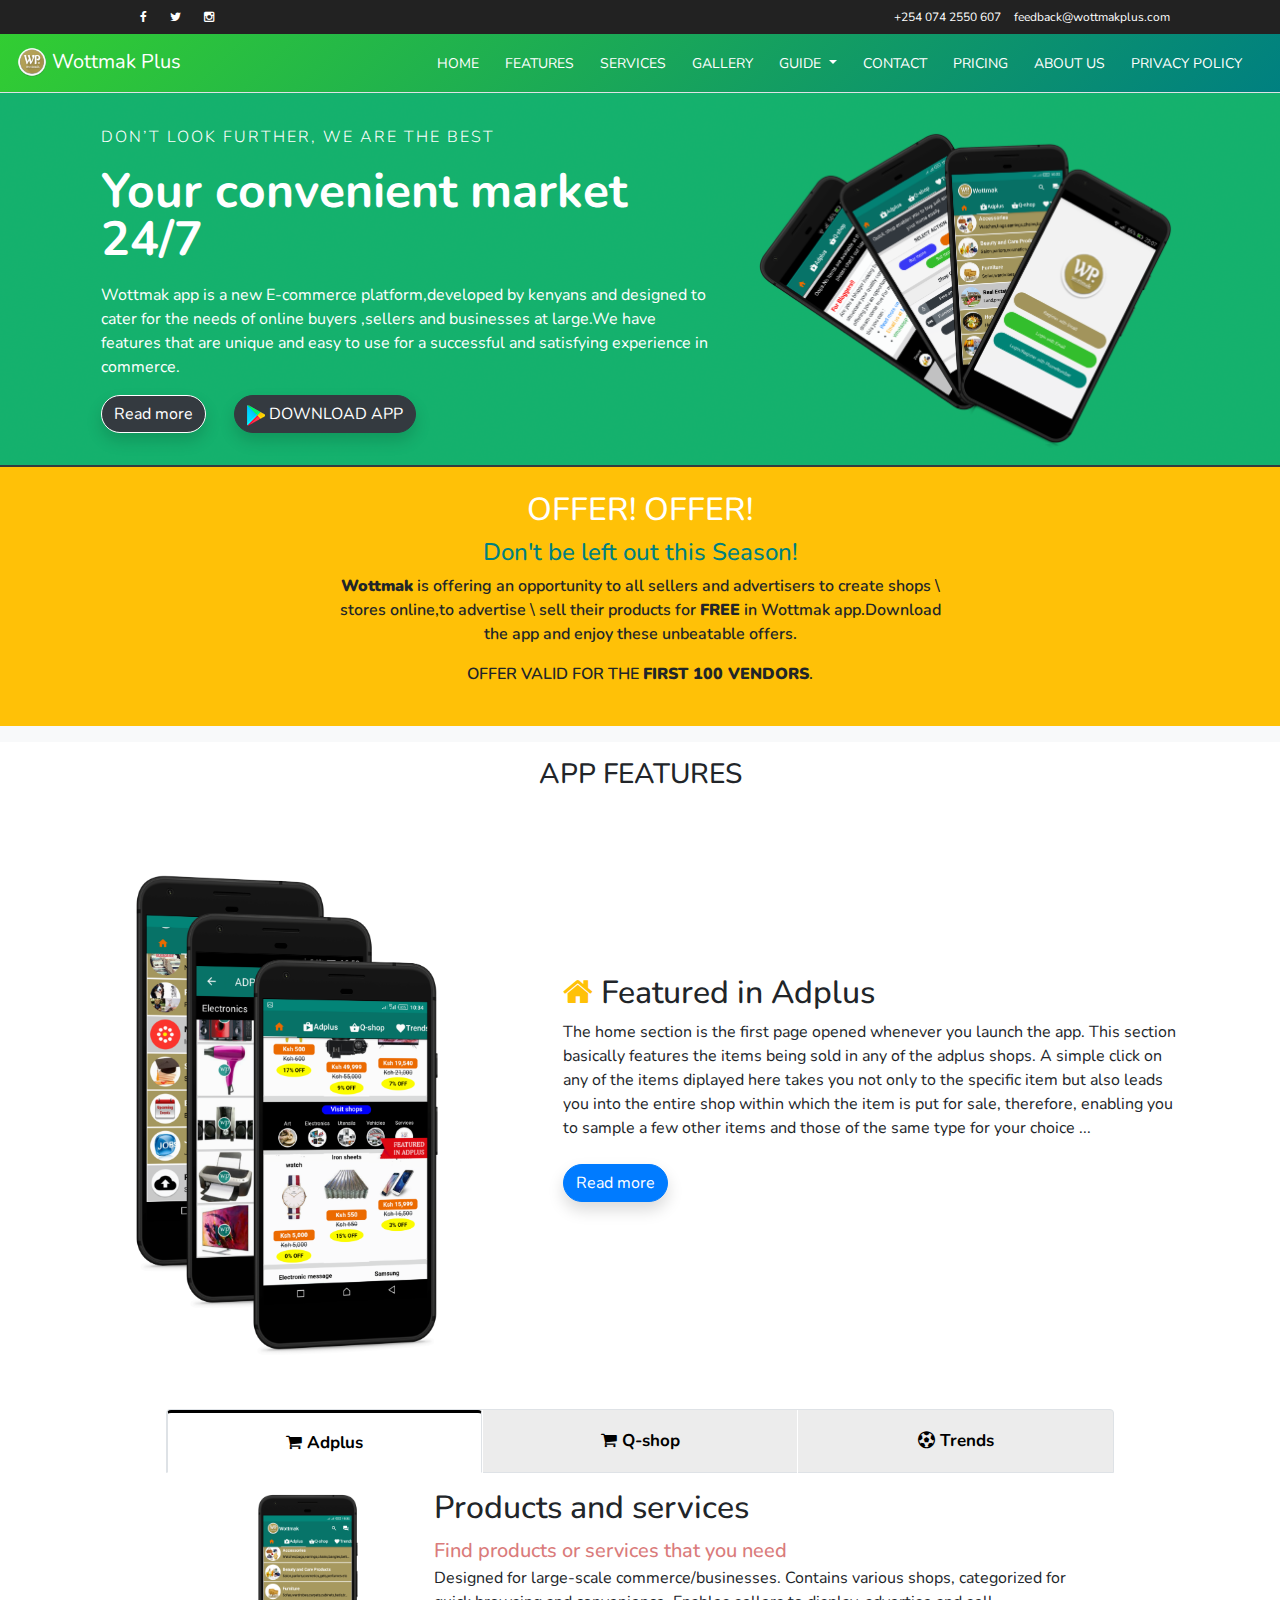
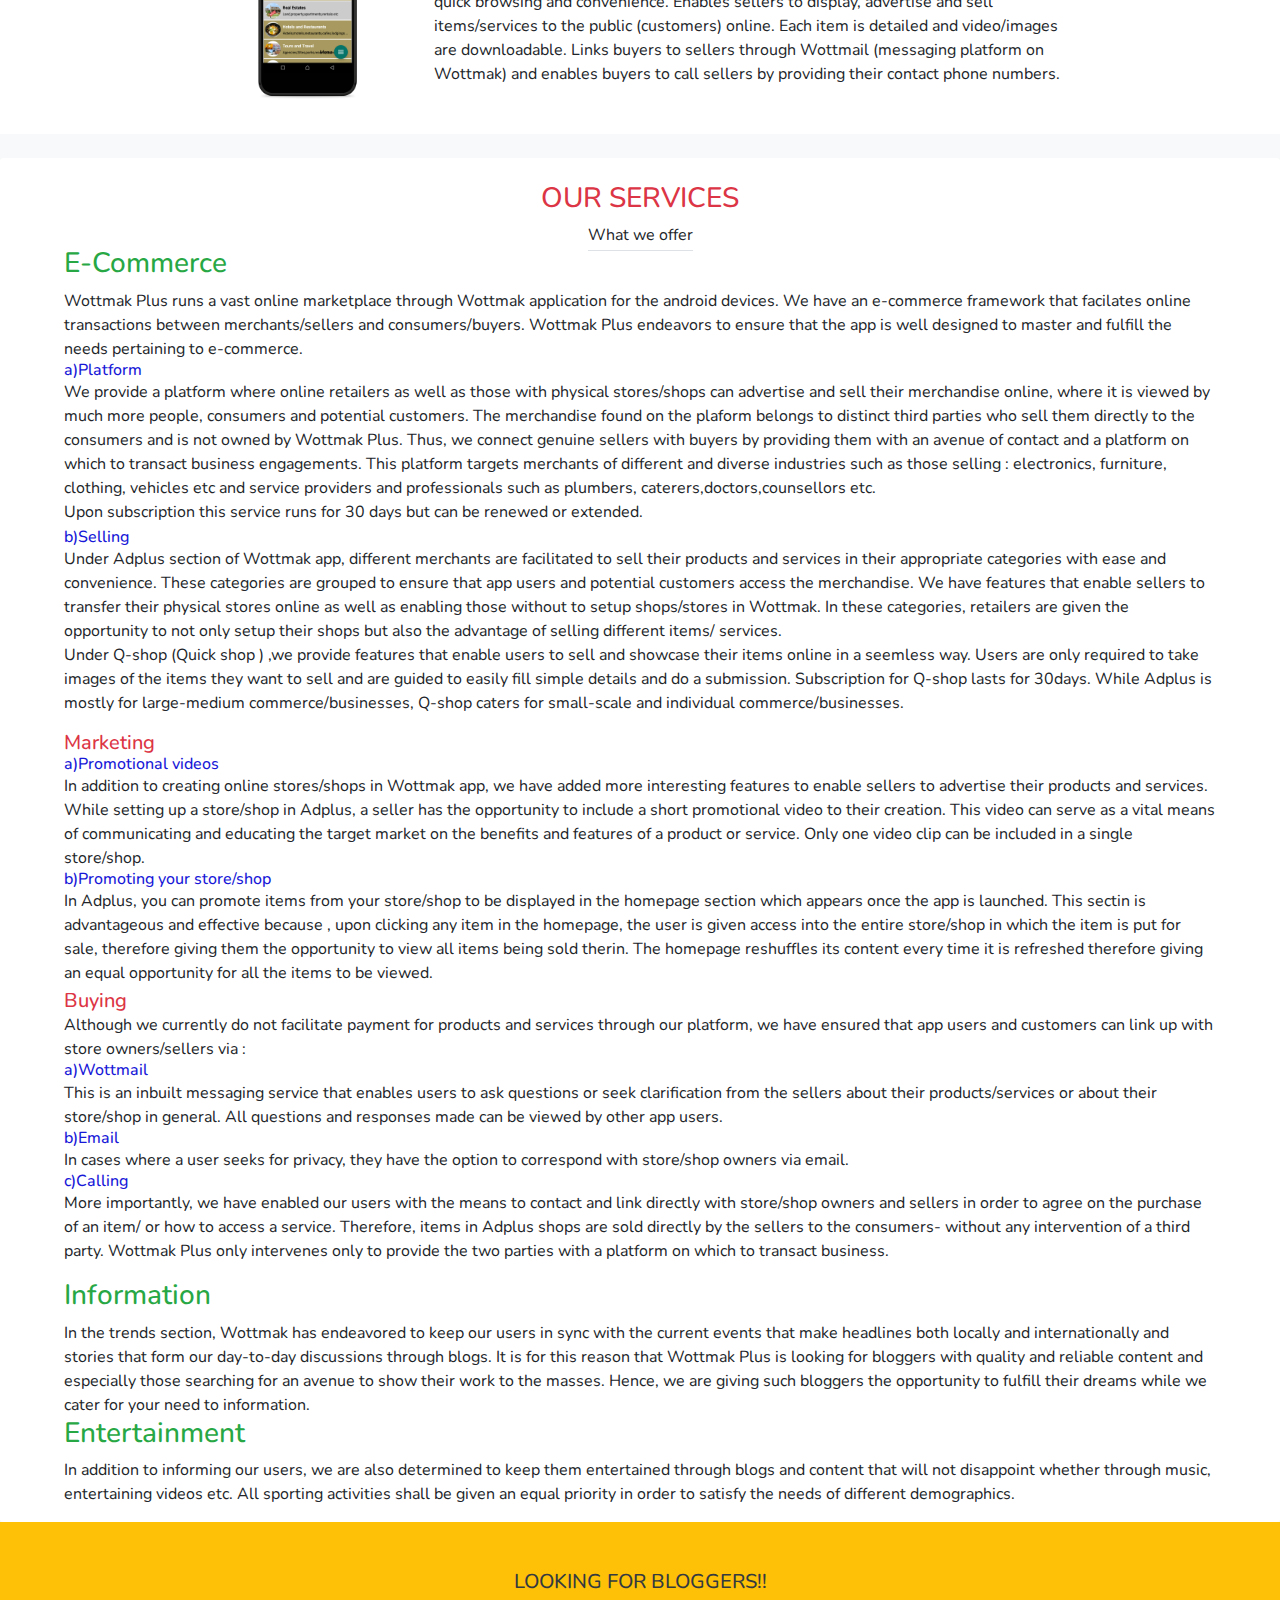
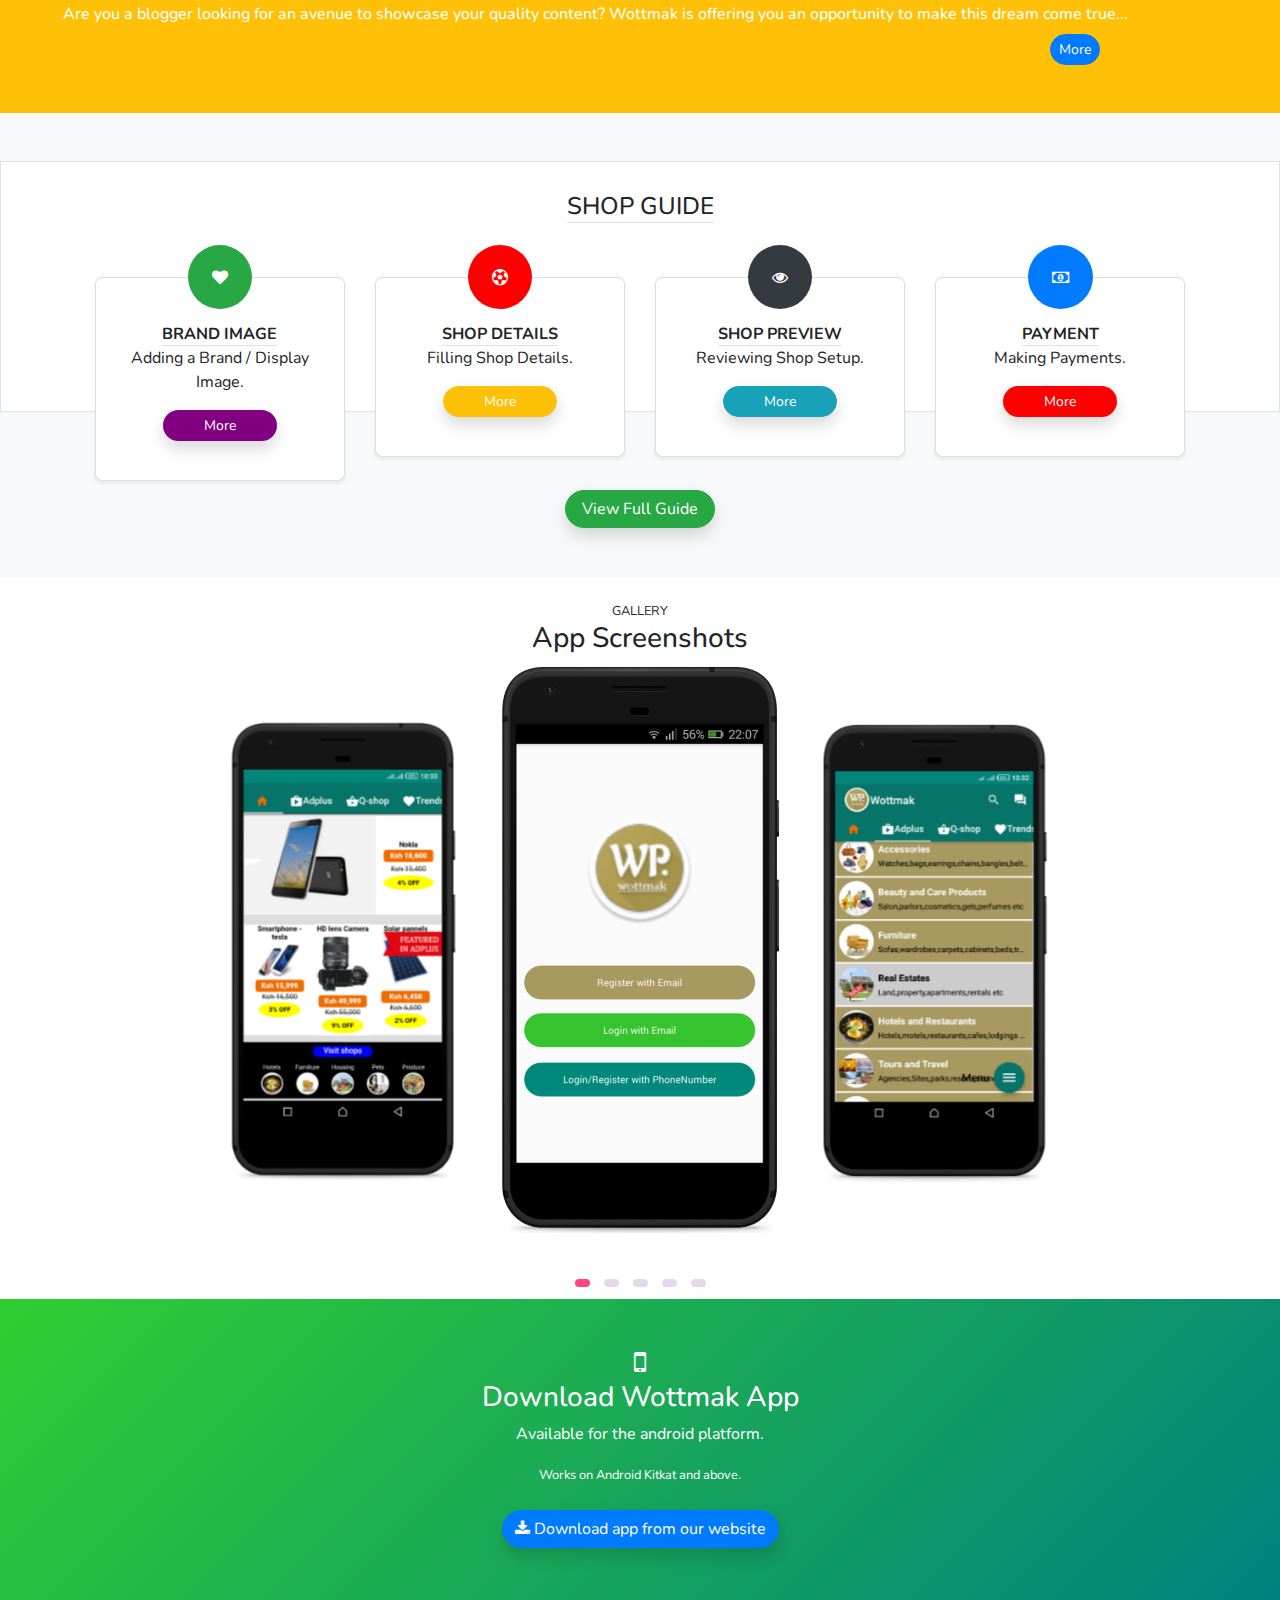
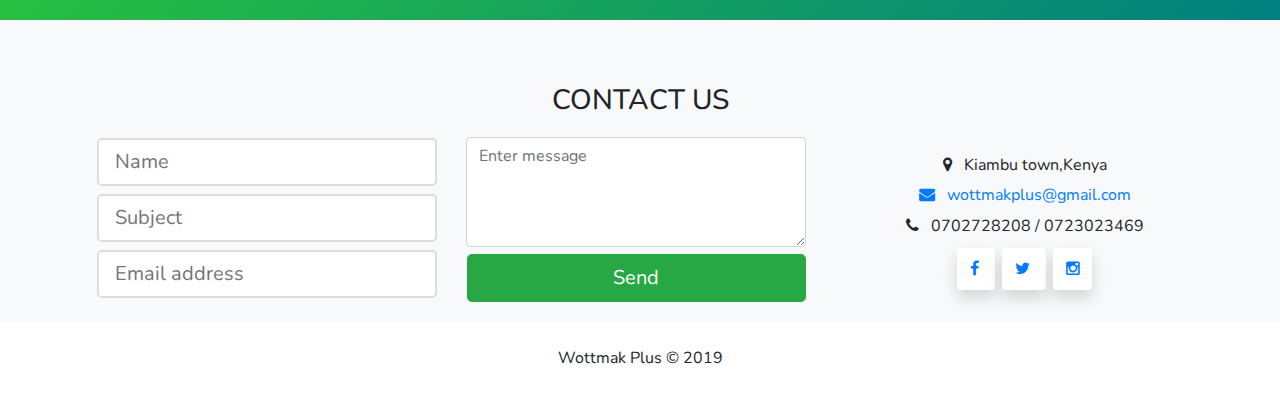
<file: web/cc-index.html>
<!doctype html>

<html lang="en">

<head>
    <meta charset="UTF-8">
    <meta name="viewport" content="width=device-width, initial-scale=1.0">
    <meta http-equiv="X-UA-Compatible" content="ie=edge">
    <title>Wottmak Plus</title>

    <meta http-equiv="X-UA-Compatible" content="IE=Edge">
    <meta http-equiv="Content-Type" content="text/html; charset=UTF-8" />
    <meta name="viewport" content="width=device-width, initial-scale=1">
    <meta name="keywords" content="Online shopping,market,advertising,wottmak,wotmak,wottmakplus,wottmak plus">
    <meta name="description" content="An online  marketplace designed to cater for the needs of online buyers and sellers through Wottmak app that's easy to use and master.">


    <link href="css/font-awesome.min.css" rel="stylesheet">
    <link href="css/bootstrap.min.css" rel="stylesheet">
    <link href="css/owl.carousel.min.css" rel="stylesheet">
    <link href="css/index.css" rel="stylesheet">

</head>

<body class="bg-light">

    <div class="fixed-top border-bottom">
        <div class="header-top p-0">
            <div class="container">
                <div class="row">
                    <div class="col-4 header-top-left pt-1 mt-1">
                        <ul class="pb-1 mb-1">
                            <li>
                                <a href="https://www.facebook.com/wottmakplusofficial">
                                    <i class="fa fa-facebook"></i>
                                </a>
                            </li>
                            <li>
                                <a href="https://www.twitter.com/wottmakplus">
                                    <i class="fa fa-twitter"></i>
                                </a>
                            </li>
                            <li>
                                <a href="https://www.instagram.com/wottmakplus">
                                    <i class="fa fa-instagram"></i>
                                </a>
                            </li>

                        </ul>
                    </div>
                    <div class="col-8 header-top-right pt-2">
                        <a href="tel:+254 074 2550 607">+254 074 2550 607</a>
                        <a href="mailto:feedback@wottmakplus.com">feedback@wottmakplus.com</a>
                    </div>
                </div>
            </div>
        </div>

        <nav class="navbar navbar-expand-lg navbar-light nav-gradient pt-2 pb-2">
            <div class="navbar-brand ml-5">
                <img src="assets/wottmak.png" alt="" class="logo">
                <span>Wottmak Plus</span>
            </div>
            <button class="navbar-toggler bg-success text-white" type="button" data-toggle="collapse" data-target="#navbarSupportedContent"
                aria-controls="navbarSupportedContent" aria-expanded="false" aria-label="Toggle navigation">
                <span class="fa fa-bars"></span>
            </button>

            <div class="collapse navbar-collapse" id="navbarSupportedContent">
                <div class="nav-items ml-auto">
                    <ul class="navbar-nav mr-auto d-md">
                        <li class="nav-item active">
                            <a class="nav-link" href="#home">HOME</a>
                        </li>
                        <li class="nav-item">
                            <a class="nav-link" href="#features">FEATURES</a>
                        </li>
                        <li class="nav-item">
                            <a class="nav-link" href="#services">SERVICES</a>
                        </li>
                        <li class="nav-item">
                            <a class="nav-link" href="#gallery">GALLERY</a>
                        </li>
                        <li class="nav-item dropdown">
                            <a class="nav-link dropdown-toggle" href="#" id="navbarDropdown" role="button" data-toggle="dropdown" aria-haspopup="true"
                                aria-expanded="false">
                                GUIDE
                            </a>
                            <div class="dropdown-menu nav-sublinks bg-warning" aria-labelledby="navbarDropdown">
                                <a class="dropdown-item" href="#guide">BRIEF GUIDE</a>
                                <a class="dropdown-item" href="guide.html">FULL GUIDE</a>
                                <i class="fa fa-caret-up text-warning"></i>
                            </div>
                        </li>
                        <li class="nav-item">
                            <a class="nav-link" href="#contact">CONTACT</a>
                        </li>
                        <li class="nav-item">
                            <a class="nav-link" href="pricing.html">PRICING</a>
                        </li>
                        <li class="nav-item">
                            <a class="nav-link" href="about.html">ABOUT US</a>
                        </li>
                        <li class="nav-item">
                            <a class="nav-link" href="terms.html">PRIVACY POLICY</a>
                        </li>
                    </ul>

                    <ul class="d-links-sm">
                        <li class="nav-item active">
                            <a class="nav-link" href="#home">HOME</a>
                        </li>
                        <li class="nav-item">
                            <a class="nav-link" href="#features">FEATURES</a>
                        </li>
                        <li class="nav-item">
                            <a class="nav-link" href="#services">SERVICES</a>
                        </li>
                        <li class="nav-item">
                            <a class="nav-link" href="#gallery">GALLERY</a>
                        </li>
                        <li class="nav-item dropdown">
                            <a class="nav-link dropdown-toggle" href="#" id="navbarDropdown" role="button" data-toggle="dropdown" aria-haspopup="true"
                                aria-expanded="false">
                                GUIDE
                            </a>
                            <div class="dropdown-menu nav-sublinks bg-warning" aria-labelledby="navbarDropdown">
                                <a class="dropdown-item" href="#guide">BRIEF GUIDE</a>
                                <a class="dropdown-item" href="guide.html">FULL GUIDE</a>
                                <i class="fa fa-caret-up text-warning"></i>
                            </div>
                        </li>
                        <li class="nav-item">
                            <a class="nav-link" href="#contact">CONTACT</a>
                        </li>
                        <li class="nav-item">
                            <a class="nav-link" href="pricing.html">PRICING</a>
                        </li>
                        <li class="nav-item">
                            <a class="nav-link" href="about.html">ABOUT US</a>
                        </li>
                        <li class="nav-item">
                            <a class="nav-link" href="terms.html">PRIVACY POLICY</a>
                        </li>
                    </ul>
                </div>
            </div>
        </nav>

    </div>

    <!-- HOME -->
    <section class="home-area" id="home">
        <div class="container">
            <div class="row fullscreen d-flex align-items-center">
                <div class="home-content-about col-lg-7 col-md-6 justify-content-center nav-shm">
                    <h6 class="text-uppercase slogan">Don’t look further, We are the best</h6>
                    <h1 class="page-title">
                        Your convenient market 24/7
                    </h1>
                    <p class="text-white">
                        Wottmak app is a new E-commerce platform,developed by kenyans and designed to cater for the needs of online buyers ,sellers
                        and businesses at large.We have features that are unique and easy to use for a successful and satisfying
                        experience in commerce.
                    </p>

                    <a href="about.html" class="btn btn-dark btn-round mr-4 read-more shadow">Read more</a>

                    <a id="playstore" href="https://play.google.com/store/apps/details?id=wottmakplus.app.ke" class="btn btn-dark btn-round text-white text-uppercase mt-10 shadow">
                        <img src="assets/playicon.png" alt=""> DOWNLOAD APP</a>
                </div>
                <div class="home-img col-lg-5 col-md-6 align-self-end">
                    <img class="img-fluid banner-img" src="assets/banner-img.png" alt="">
                </div>
            </div>
        </div>
    </section>

    <div class="w-100 bg-dark" style="padding:1px;"></div>

    <!-- OFFERS -->
    <div class="offers bg-warning text-center p-4">
        <div class="section-title">
            <h2>OFFER! OFFER!</h2>
            <h4 style="color:teal;">Don't be left out this Season!</h4>
        </div>
        <div class="offers-content">
            <p>
                <b>Wottmak</b> is offering an opportunity to all sellers and advertisers to create shops \ stores online,to
                advertise \ sell their products for
                <b>FREE</b>
                in Wottmak app.Download the app and enjoy these unbeatable offers.
            </p>
            <p>
                OFFER VALID FOR THE
                <b>FIRST 100 VENDORS</b>.
            </p>
        </div>
    </div>

    <!-- FEATURES -->
    <div class="features bg-white py-3 px-2 mt-3" id="features">
        <h3 class="text-center section-title">APP FEATURES</h3>
        <div class="bg-white p-4 mb-2" id="f-home">
            <div class="section">
                <div class="container">
                    <div class="row">
                        <div class="col-md-5">
                            <img src="assets/home.jpg" alt="" class="home-img img-fluid">
                        </div>
                        <div class="col-md-7 d-flex align-items-center">
                            <div>
                                <h2>
                                    <i class="fa fa-home text-warning"></i> Featured in Adplus</h2>
                                <p class="mb-4"> The home section is the first page opened whenever you launch the app. This section basically
                                    features the items being sold in any of the adplus shops. A simple click on any of the
                                    items diplayed here takes you not only to the specific item but also leads you into the
                                    entire shop within which the item is put for sale, therefore, enabling you to sample
                                    a few other items and those of the same type for your choice ... </p>
                                <a href="pricing.html#featured" class="btn btn-primary btn-round mb-2 shadow">Read more</a>
                            </div>
                        </div>
                    </div>

                </div>

            </div>
        </div>

        <ul class="nav nav-tabs mx-auto nav-justified tabs border rounded w-75 mt-4 p-0">
            <li class="nav-item">
                <a class="nav-link active" data-toggle="tab" href="#adplus">
                    <span class="fa fa-shopping-cart"></span>
                    <span class="text"> Adplus </span>
                </a>
            </li>
            <li class="nav-item middle">
                <a class="nav-link" data-toggle="tab" href="#shop">
                    <span class="fa fa-shopping-cart"></span>
                    <span class="text">Q-shop</span>
                </a>
            </li>
            <li class="nav-item">
                <a class="nav-link" data-toggle="tab" href="#trends">
                    <span class="fa fa-soccer-ball-o"></span>
                    <span class="text">Trends</span>
                </a>
            </li>
        </ul>

        <div class="tab-content w-75 rounded m-auto py-2 px-2">
            <div class="tab-pane container-fluid active" id="adplus">
                <div class="row">
                    <div class="col-md-3">
                        <img src="assets/adplus.png" class="tab-image tab-image-top rounded w-50" alt="Adplus">
                    </div>
                    <div class="col-md-9 col-sm-12 tab-pane-content">
                        <h2>Products and services</h2>
                        <p class="lead">Find products or services that you need</p>
                        <p>
                            Designed for large-scale commerce/businesses. Contains various shops, categorized for quick browsing and convenience. Enables
                            sellers to display, advertise and sell items/services to the public (customers) online. Each
                            item is detailed and video/images are downloadable. Links buyers to sellers through Wottmail
                            (messaging platform on Wottmak) and enables buyers to call sellers by providing their contact
                            phone numbers.
                        </p>
                    </div>
                </div>
            </div>

            <div class="tab-pane container-fluid" id="shop">
                <div class="row">
                    <div class="col-md-9 col-sm-12 tab-pane-content">
                        <h2>Quick shopping</h2>
                        <p class="lead">For small-scale buying and selling</p>
                        <p>Designed for small-scale/individual commerce/businesses.Contains various shops, categorized for quick
                            browsing and convenience.Enables sellers to display and sell their items to buyers online.Each
                            item is detailed and images are downloadable. Links buyers to sellers by providing the contact
                            phone numbers of sellers to the buyers which appear partly hidden but work just fine when calling.
                        </p>
                    </div>
                    <div class="col-md-3">
                        <img src="assets/qshop.png" class="tab-image w-50 rounded" alt="Q-shop">
                    </div>
                </div>
            </div>

            <div class="tab-pane container-fluid" id="trends">
                <div class="row">
                    <div class="col-md-3">
                        <img src="assets/trends.png" class="tab-image tab-image-top w-50 rounded" alt="Trends">
                    </div>
                    <div class="col-md-9 col-sm-12 tab-pane-content">
                        <h2>Trending stories and topics</h2>
                        <p class="lead">Keep in sync with trends in the world. </p>

                        <p> Contains stories and topics that create trends and form discussions in the social world. Provides
                            important information which include business and sports updates;both local and international.
                            All sporting activities are given priority.
                        </p>
                    </div>
                </div>
            </div>

        </div>
    </div>

    <!-- SERVICES -->
    <div id="services" class="bg-white mx-auto mt-4 rounded">
        <div class="section-title text-center pt-4">
            <h3 class="text-danger">OUR SERVICES</h3>
            <span class="border-bottom pb-1">What we offer</span>
        </div>

        <div class="pb-3 services-content">
            <div>
                <h3 class="text-success">E-Commerce</h3>
                <p class="mb-0">
                    Wottmak Plus runs a vast online marketplace through Wottmak application for the android devices. We have an e-commerce framework
                    that facilates online transactions between merchants/sellers and consumers/buyers. Wottmak Plus endeavors
                    to ensure that the app is well designed to master and fulfill the needs pertaining to e-commerce.
                    <div>
                        <h6 class="mb-0 text-primary">a)Platform</h6>
                        We provide a platform where online retailers as well as those with physical stores/shops can advertise and sell their merchandise
                        online, where it is viewed by much more people, consumers and potential customers. The merchandise
                        found on the plaform belongs to distinct third parties who sell them directly to the consumers and
                        is not owned by Wottmak Plus. Thus, we connect genuine sellers with buyers by providing them with
                        an avenue of contact and a platform on which to transact business engagements. This platform targets
                        merchants of different and diverse industries such as those selling : electronics, furniture, clothing,
                        vehicles etc and service providers and professionals such as plumbers, caterers,doctors,counsellors
                        etc.
                        <br> Upon subscription this service runs for 30 days but can be renewed or extended.

                        <h6 class="mt-1 mb-0 text-primary">b)Selling</h6>
                        Under Adplus section of Wottmak app, different merchants are facilitated to sell their products and services in their appropriate
                        categories with ease and convenience. These categories are grouped to ensure that app users and potential
                        customers access the merchandise. We have features that enable sellers to transfer their physical
                        stores online as well as enabling those without to setup shops/stores in Wottmak. In these categories,
                        retailers are given the opportunity to not only setup their shops but also the advantage of selling
                        different items/ services.
                        <br>
                        <p>
                            Under Q-shop (Quick shop ) ,we provide features that enable users to sell and showcase their items online in a seemless way.
                            Users are only required to take images of the items they want to sell and are guided to easily
                            fill simple details and do a submission. Subscription for Q-shop lasts for 30days. While Adplus
                            is mostly for large-medium commerce/businesses, Q-shop caters for small-scale and individual
                            commerce/businesses.
                        </p>

                    </div>

                    <h5 class="mt-1 mb-0 text-danger">Marketing</h5>
                    <h6 class="mb-0 text-primary">a)Promotional videos</h6>
                    In addition to creating online stores/shops in Wottmak app, we have added more interesting features to enable sellers to
                    advertise their products and services. While setting up a store/shop in Adplus, a seller has the opportunity
                    to include a short promotional video to their creation. This video can serve as a vital means of communicating
                    and educating the target market on the benefits and features of a product or service. Only one video
                    clip can be included in a single store/shop.
                    <h6 class="mb-0 text-primary">b)Promoting your store/shop </h6>
                    In Adplus, you can promote items from your store/shop to be displayed in the homepage section which appears once the app
                    is launched. This sectin is advantageous and effective because , upon clicking any item in the homepage,
                    the user is given access into the entire store/shop in which the item is put for sale, therefore giving
                    them the opportunity to view all items being sold therin. The homepage reshuffles its content every time
                    it is refreshed therefore giving an equal opportunity for all the items to be viewed.
                    <br>

                    <h5 class="mt-1 mb-0 text-danger">Buying</h5>
                    Although we currently do not facilitate payment for products and services through our platform, we have ensured that app
                    users and customers can link up with store owners/sellers via :

                    <h6 class="mb-0 text-primary">a)Wottmail </h6>
                    This is an inbuilt messaging service that enables users to ask questions or seek clarification from the sellers about their
                    products/services or about their store/shop in general. All questions and responses made can be viewed
                    by other app users.
                    <h6 class="mb-0 text-primary">b)Email </h6>
                    In cases where a user seeks for privacy, they have the option to correspond with store/shop owners via email.
                    <h6 class="mb-0 text-primary">c)Calling </h6>
                    More importantly, we have enabled our users with the means to contact and link directly with store/shop owners and sellers
                    in order to agree on the purchase of an item/ or how to access a service. Therefore, items in Adplus
                    shops are sold directly by the sellers to the consumers- without any intervention of a third party. Wottmak
                    Plus only intervenes only to provide the two parties with a platform on which to transact business.
                </p>

                <h3 class="text-success">Information</h3>
                In the trends section, Wottmak has endeavored to keep our users in sync with the current events that make headlines both
                locally and internationally and stories that form our day-to-day discussions through blogs. It is for this
                reason that Wottmak Plus is looking for bloggers with quality and reliable content and especially those searching
                for an avenue to show their work to the masses. Hence, we are giving such bloggers the opportunity to fulfill
                their dreams while we cater for your need to information.

                <h3 class="text-success">Entertainment</h3>
                In addition to informing our users, we are also determined to keep them entertained through blogs and content that will not
                disappoint whether through music, entertaining videos etc. All sporting activities shall be given an equal
                priority in order to satisfy the needs of different demographics.

            </div>

        </div>
    </div>

    <!-- BLOG -->
    <div class="blog bg-warning text-white p-5">
        <div class="row">
            <div class="col-12 text-center text-dark">
                <h5>LOOKING FOR BLOGGERS!!</h5>
            </div>
            <div class="col-md-12 ml-auto col-sm-12 blog-content">Are you a blogger looking for an avenue to showcase your quality content? Wottmak is offering you an opportunity
                to make this dream come true...</div>
            <div class="col-md-2 ml-auto mt-2">
                <a href="blogs.html#blogs">
                    <button class="btn btn-sm btn-primary btn-round">More</button>
                </a>
            </div>
        </div>
    </div>


    <!-- GUIDE SHORTCUT -->
    <div class="guide bg-white border p-0" id="guide">
        <div class="text-center mb-3">
            <h4 class="d-inline border-bottom">SHOP GUIDE</h4>
        </div>
        <div class="container-fluid guide-content">
            <div class="row">
                <div class="col-md-3 col-sm-12">
                    <div class="card shadow-sm">
                        <div class="icon mx-auto text-white text-center">
                            <i class="fa fa-heart bg-success"></i>
                        </div>
                        <div class="card-body text-center">
                            <span class="border-bottom">BRAND IMAGE</span>
                            <p>Adding a Brand / Display Image.</p>
                            <a href="guide.html#brand-image">
                                <button class="btn btn-sm bg-purple text-white btn-round w-50 d-block mt-2 mx-auto shadow">More</button>
                            </a>
                        </div>
                    </div>
                </div>
                <div class="col-md-3 col-sm-12">
                    <div class="card shadow-sm">
                        <div class="icon mx-auto text-white text-center">
                            <i class="fa fa-soccer-ball-o bg-red"></i>
                        </div>
                        <div class="card-body text-center">
                            <span class="border-bottom">SHOP DETAILS</span>
                            <p>Filling Shop Details.</p>
                            <a href="guide.html#shop-details">
                                <button class="btn btn-sm btn-warning text-white btn-round w-50 d-block mt-2 mx-auto shadow">More</button>
                            </a>
                        </div>
                    </div>
                </div>
                <div class="col-md-3 col-sm-12">
                    <div class="card shadow-sm">
                        <div class="icon mx-auto text-white text-center">
                            <i class="fa fa-eye bg-dark"></i>
                        </div>
                        <div class="card-body text-center">
                            <span class="border-bottom">SHOP PREVIEW</span>
                            <p>Reviewing Shop Setup.</p>
                            <a href="guide.html#shop-preview">
                                <button class="btn btn-sm btn-info btn-round w-50 d-block mt-2 mx-auto shadow">More</button>
                            </a>
                        </div>
                    </div>
                </div>
                <div class="col-md-3 col-sm-12">
                    <div class="card shadow-sm">
                        <div class="icon mx-auto text-white text-center">
                            <i class="fa fa-money bg-primary"></i>
                        </div>
                        <div class="card-body text-center">
                            <span class="border-bottom">PAYMENT</span>
                            <p>Making Payments.</p>
                            <a href="guide.html#payment">
                                <button class="btn btn-sm bg-red text-white btn-round w-50 d-block mt-2 mx-auto shadow">More</button>
                            </a>
                        </div>
                    </div>
                </div>
            </div>
        </div>
    </div>
    <div class="row">
        <div class="mx-auto">
            <a href="guide.html" class="go-to-guide p-0">
                <button class="btn btn-success btn-round px-3 shadow">View Full Guide</button>
            </a>
        </div>
    </div>


    <!-- GALLERY -->
    <div class="section bg-white p-0" id="gallery">
        <div class="container">
            <div class="section-title text-center mb-4">
                <small>GALLERY</small>
                <h3>App Screenshots</h3>
            </div>
            <div class="img-gallery owl-carousel owl-theme">
                <img src="assets/login.png" alt="image">
                <img src="assets/adplus.png" alt="image">
                <img src="assets/qshop.png" alt="image">
                <img src="assets/adplus_content2.png" alt="image">
                <img src="assets/home.png" alt="image">
            </div>
        </div>
    </div>

    <!-- DOWNLOAD -->
    <div class="bg-gradient text-center download-app p-5">
        <div class="text-white">
            <h3>
                <i class="fa fa-mobile"></i>
                <br/>Download Wottmak App</h3>
            <p>Available for the android platform. </p>
            <p class="text-white">
                <small>
                    Works on Android Kitkat and above.
                </small>
            </p>
            <div class="my-4">
                <a href="apks/wottmak.apk" class="btn btn-primary btn-round shadow" download>
                    <i class="fa fa-download"></i>
                    Download app from our website</a>
            </div>
        </div>
    </div>

    <!-- CONTACT US -->
    <div id="contact" class="pb-3">
        <div class="section-title">
            <h3 class="text-center mb-3">CONTACT US</h3>
        </div>
        <div class="container-fluid">
            <div class="row">
                <div class="col-md-8 col-sm-12">
                    <div id="notification" class="col-md-12 col-sm-12 text-cente"></div>
                    <form id="form-feedback" autocomplete="off" role="form">
                        <div class="row">
                            <div class="col-md-6">
                                <input type="text" id="name" name="name" class="form-control-lg col-md-12" placeholder="Name" required />
                                <input type="text" id="subject" name="subject" class="form-control-lg col-md-12" placeholder="Subject" required />
                                <input type="email" id="email" name="email" class="form-control-lg col-md-12" placeholder="Email address" required />
                            </div>
                            <div class="col-md-6">
                                <textarea class="form-control" id="message" name="message" placeholder="Enter message" rows="4" required></textarea>
                                <input class="btn btn-lg btn-success col-md-12" name="submit" type="submit" value="Send" />
                            </div>
                        </div>
                    </form>
                </div>

                <div class="col-md-4 col-sm-12 mt-3">

                    <div class="text-center">
                        <div class="row">
                            <a class="col-md-12 contact-link">
                                <span class="fa fa-map-marker mr-2"> </span> Kiambu town,Kenya</a>
                            <a class="col-md-12 contact-link" href="mailto:wottmakplus@gmail.com">
                                <span class="fa fa-envelope mr-2"></span> wottmakplus@gmail.com</a>
                            <a class="col-md-12 contact-link">
                                <span class="fa fa-phone mr-2"></span> 0702728208 / 0723023469</a>
                        </div>
                    </div>

                    <div class="social-icons text-center mt-2">
                        <a href="https://www.facebook.com/wottmakplusofficial" class="rounded shadow">
                            <span class="fa fa-facebook"></span>
                        </a>
                        <a href="https://www.twitter.com/wottmakplus" class="rounded shadow">
                            <span class="fa fa-twitter"></span>
                        </a>
                        <a href="https://www.instagram.com/wottmakplus" class="rounded shadow">
                            <span class="fa fa-instagram"></span>
                        </a>
                    </div>
                </div>
            </div>
        </div>
    </div>

    <footer class="text-center bg-white p-4">Wottmak Plus © 2019</footer>

    <script src="js/jquery.min.js"></script>
    <script src="js/bootstrap.min.js"></script>
    <script src="js/owl.carousel.min.js"></script>
    <script src="js/index.js"></script>

</body>

</html>
</file>
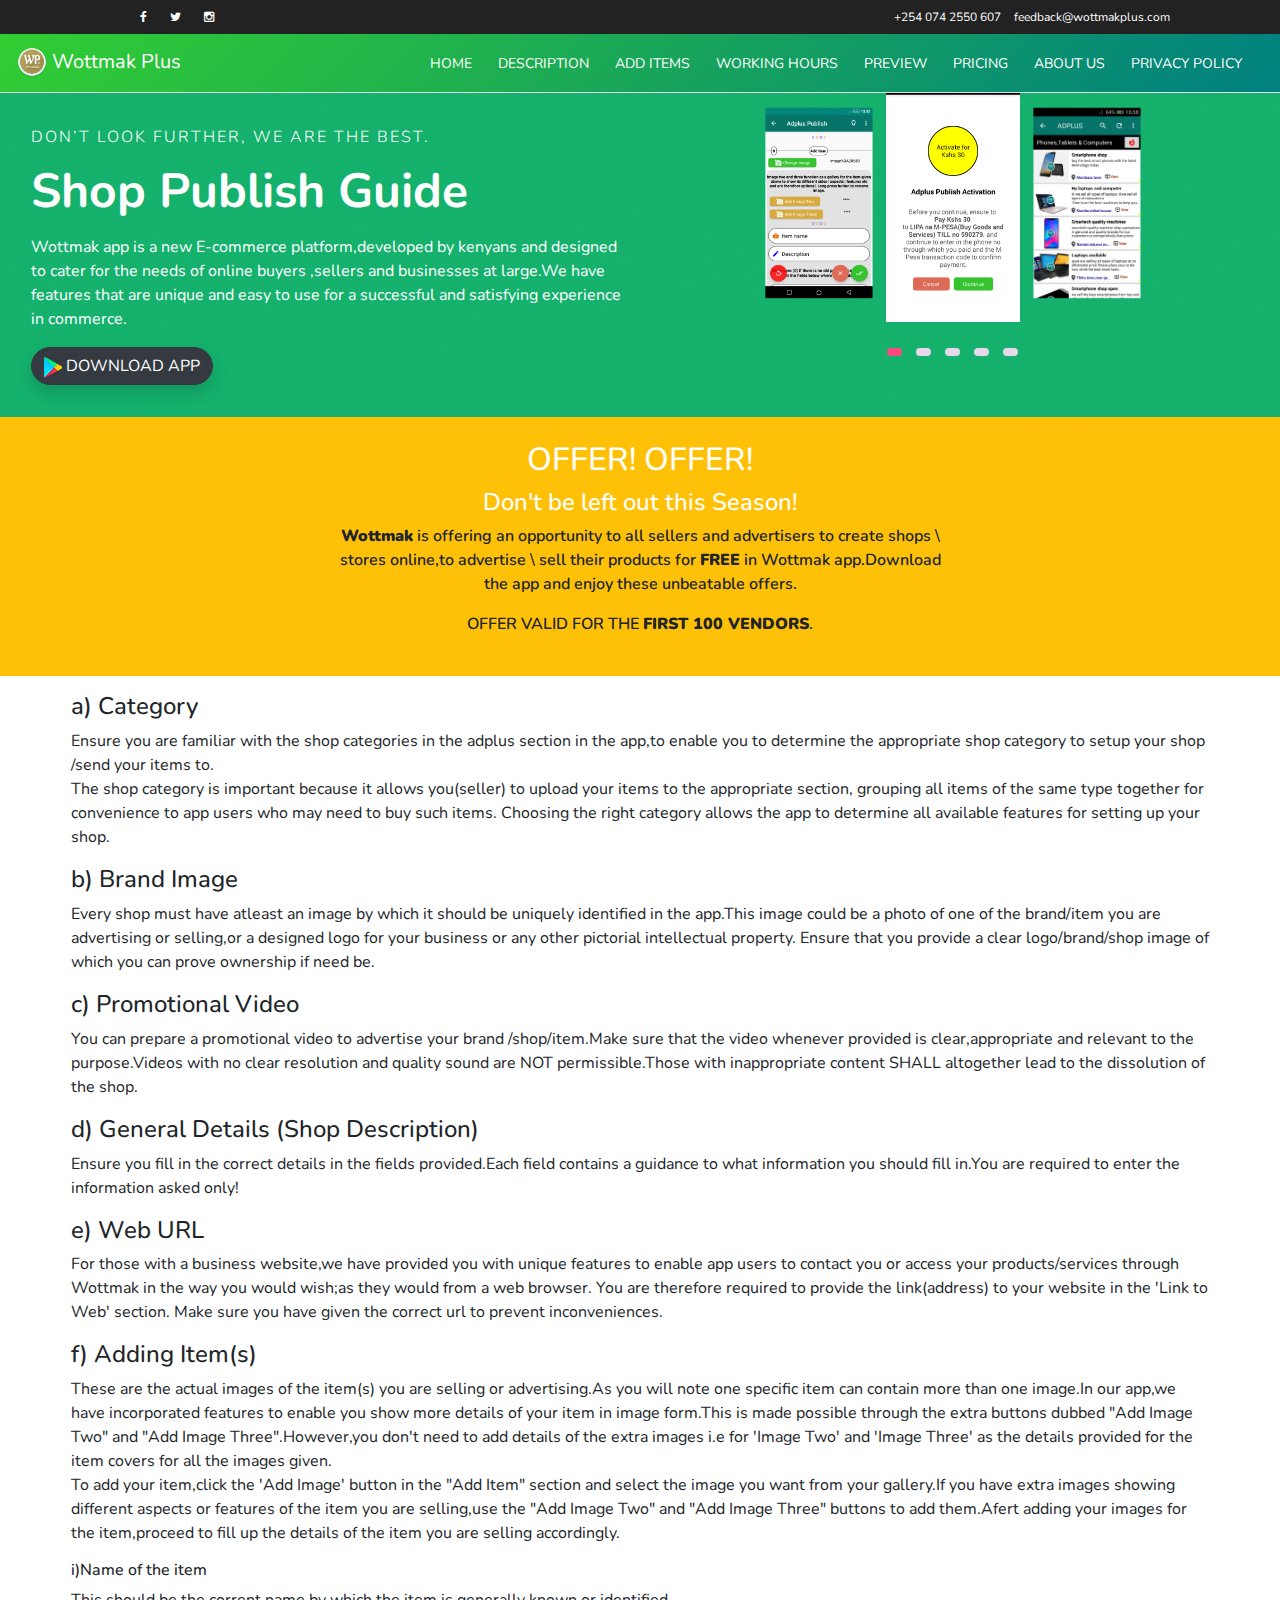
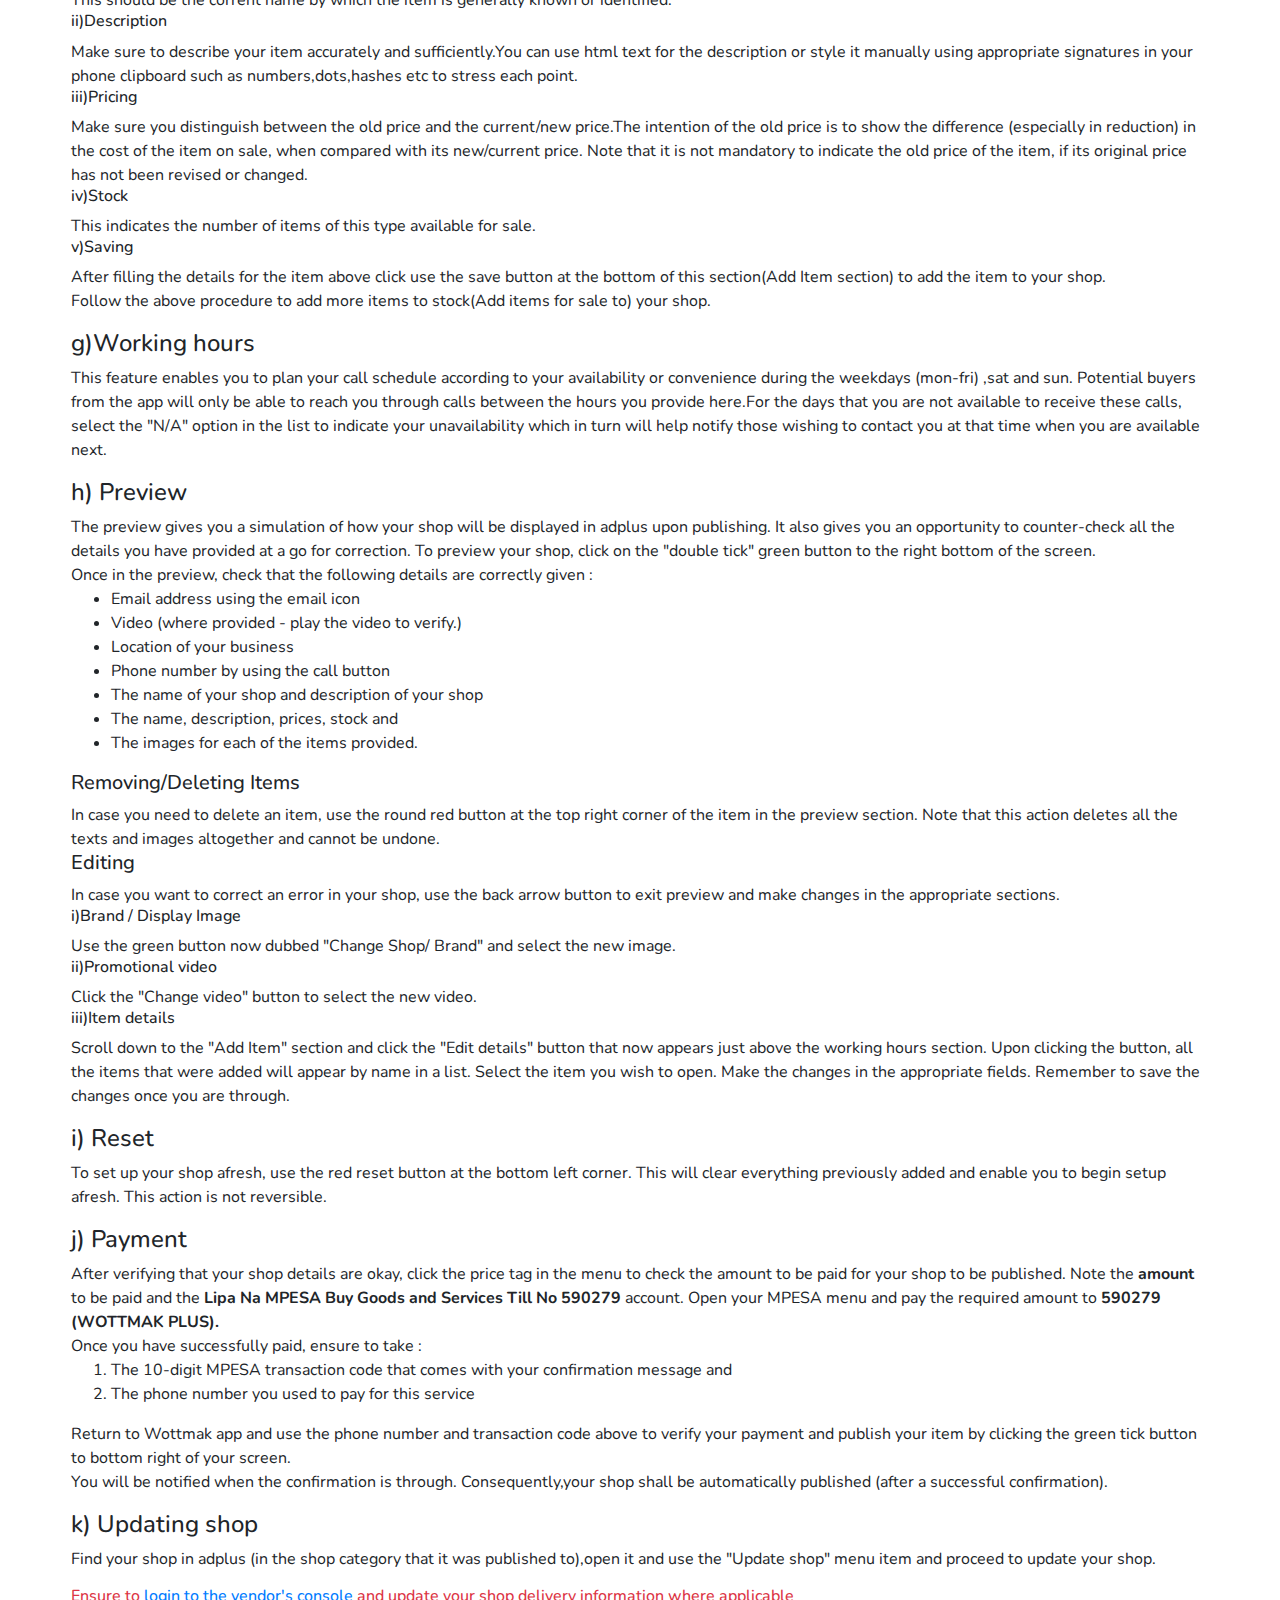
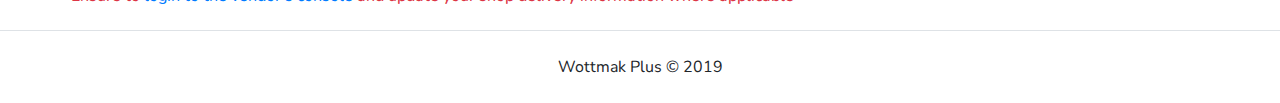
<file: web/guide.html>
<!doctype html>

<html lang="en">

<head>
    <meta charset="UTF-8">
    <meta name="viewport" content="width=device-width, initial-scale=1.0">
    <meta http-equiv="X-UA-Compatible" content="ie=edge">
    <title>Wottmak Plus | Guide</title>

    <meta http-equiv="X-UA-Compatible" content="IE=Edge">
    <meta http-equiv="Content-Type" content="text/html; charset=UTF-8" />
    <meta name="viewport" content="width=device-width, initial-scale=1">
    <meta name="keywords" content="Online shopping,market,advertising,wottmak,wotmak,wottmakplus,wottmak plus">
    <meta name="description" content="An online  marketplace designed to cater for the needs of online buyers and sellers through Wottmak app that's easy to use and master.">

    <link rel="shortcut icon" href="/favicon.ico" type="image/x-icon">
    <link rel="icon" href="/favicon.ico" type="image/x-icon">

    <link href="css/font-awesome.min.css" rel="stylesheet">
    <link href="css/bootstrap.min.css" rel="stylesheet">
    <link href="css/owl.carousel.min.css" rel="stylesheet">
    <link href="css/index.css" rel="stylesheet">

</head>

<body class="bg-light">

    <div class="fixed-top border-bottom">
        <div class="header-top p-0">
            <div class="container">
                <div class="row">
                    <div class="col-4 header-top-left pt-1 mt-1">
                        <ul class="pb-1 mb-1">
                            <li>
                                <a href="https://www.facebook.com/wottmakplusofficial">
                                    <i class="fa fa-facebook"></i>
                                </a>
                            </li>
                            <li>
                                <a href="https://www.twitter.com/wottmakplus">
                                    <i class="fa fa-twitter"></i>
                                </a>
                            </li>
                            <li>
                                <a href="https://www.instagram.com/wottmakplus">
                                    <i class="fa fa-instagram"></i>
                                </a>
                            </li>

                        </ul>
                    </div>
                    <div class="col-8 header-top-right pt-2">
                        <a href="tel:+254 074 2550 607">+254 074 2550 607</a>
                        <a href="mailto:feedback@wottmakplus.com">feedback@wottmakplus.com</a>
                    </div>
                </div>
            </div>
        </div>

        <nav class="navbar navbar-expand-lg navbar-light nav-gradient pt-2 pb-2">
            <div class="navbar-brand ml-5">
                <img src="assets/wottmak.png" alt="" class="logo">
                <span>Wottmak Plus</span>
            </div>
            <button class="navbar-toggler bg-success text-white" type="button" data-toggle="collapse" data-target="#navbarSupportedContent"
                aria-controls="navbarSupportedContent" aria-expanded="false" aria-label="Toggle navigation">
                <span class="fa fa-bars"></span>
            </button>

            <div class="collapse navbar-collapse" id="navbarSupportedContent">
                <div class="nav-items ml-auto">
                    <ul class="navbar-nav mr-auto d-md">
                        <li class="nav-item active">
                            <a class="nav-link" href="index.html">HOME</a>
                        </li>
                        <li class="nav-item">
                            <a class="nav-link" href="#shop-details">DESCRIPTION</a>
                        </li>

                        <li class="nav-item">
                            <a class="nav-link" href="#adding-items">ADD ITEMS</a>
                        </li>

                        <li class="nav-item">
                            <a class="nav-link" href="#wkhours">WORKING HOURS</a>
                        </li>
                        <li class="nav-item">
                            <a class="nav-link" href="#shop-preview">PREVIEW</a>
                        </li>
                        <li class="nav-item">
                            <a class="nav-link" href="pricing.html">PRICING</a>
                        </li>
                        <li class="nav-item">
                            <a class="nav-link" href="about.html">ABOUT US</a>
                        </li>
                        <li class="nav-item">
                            <a class="nav-link" href="terms.html">PRIVACY POLICY</a>
                        </li>

                    </ul>

                    <ul class="d-links-sm">
                        <li class="nav-item active">
                            <a class="nav-link" href="index.html">HOME</a>
                        </li>

                        <li class="nav-item dropdown">
                            <a class="nav-link dropdown-toggle" href="#" id="navbarDropdown" role="button" data-toggle="dropdown" aria-haspopup="true"
                                aria-expanded="false">
                                GUIDE
                            </a>
                            <div class="dropdown-menu dropdown-menu-lg nav-sublinks bg-warning" aria-labelledby="navbarDropdown">
                                <a class="dropdown-item" href="#shop-detailss">DESCRIPTION</a>
                                <a class="dropdown-item" href="#adding-items">ADDING ITEMS</a>
                                <a class="dropdown-item" href="#wkhours">WORKING HOURS</a>
                                <a class="dropdown-item" href="#shop-preview">PREVIEW</a>
                                <i class="fa fa-caret-up text-warning"></i>
                            </div>
                        </li>

                        <li class="nav-item">
                            <a class="nav-link" href="pricing.html">PRICING</a>
                        </li>
                        <li class="nav-item">
                            <a class="nav-link" href="about.html">ABOUT US</a>
                        </li>
                        <li class="nav-item">
                            <a class="nav-link" href="terms.html">PRIVACY POLICY</a>
                        </li>
                    </ul>
                </div>
            </div>
        </nav>

    </div>

    <!-- HOME -->
    <section class="home-area" id="home">
        <div class="container-fluid">
            <div class="row fullscreen d-flex align-items-center">
                <div class="home-content-about col-lg-6 col-md-6 col-sm-12 justify-content-center">
                    <h6 class="text-uppercase slogan">Don’t look further, We are the best.</h6>
                    <h1 class="page-title">
                        Shop Publish Guide
                    </h1>
                    <p class="text-white">

                        Wottmak app is a new E-commerce platform,developed by kenyans and designed to cater for the needs of online buyers ,sellers
                        and businesses at large.We have features that are unique and easy to use for a successful and satisfying
                        experience in commerce.
                    </p>
                    <a id="playstore" href="https://play.google.com/store/apps/details?id=wottmakplus.app.ke" class="btn btn-dark btn-round text-white text-uppercase mt-10 shadow">
                        <img src="assets/playicon.png" alt=""> DOWNLOAD APP</a>

                </div>
                <div class="col-lg-6 col-md-6 col-sm-12 align-self-end guide-gallery">
                    <div class="img-gallery owl-carousel owl-theme">
                        <img src="assets/guide/activate.png" alt="">
                        <img src="assets/guide/list.png" alt="">
                        <img src="assets/guide/publish.png" alt="">
                        <img src="assets/guide/content.png" alt="">
                        <img src="assets/guide/publish2.png" alt="">
                    </div>
                </div>
            </div>
        </div>
    </section>

    <!-- OFFERS -->
    <div class="offers bg-warning text-center p-4">
        <div class="section-title">
            <h2>OFFER! OFFER!</h2>
            <h4>Don't be left out this Season!</h4>
        </div>
        <div class="offers-content">
            <p>
                <b>Wottmak</b> is offering an opportunity to all sellers and advertisers to create shops \ stores online,to
                advertise \ sell their products for
                <b>FREE</b>
                in Wottmak app.Download the app and enjoy these unbeatable offers.
            </p>
            <p>
                OFFER VALID FOR THE
                <b>FIRST 100 VENDORS</b>.
            </p>
        </div>
    </div>

    <div class="bg-white py-3" id="guide">
        <div class="container-fluid">
            <div>
                <h4>a) Category</h4>
                <p>
                    Ensure you are familiar with the shop categories in the adplus section in the app,to enable you to determine the appropriate
                    shop category to setup your shop /send your items to.
                    <br/>The shop category is important because it allows you(seller) to upload your items to the appropriate
                    section, grouping all items of the same type together for convenience to app users who may need to buy
                    such items. Choosing the right category allows the app to determine all available features for setting
                    up your shop.
                </p>

                <h4 id="brand-image">b) Brand Image</h4>
                <p>
                    Every shop must have atleast an image by which it should be uniquely identified in the app.This image could be a photo of
                    one of the brand/item you are advertising or selling,or a designed logo for your business or any other
                    pictorial intellectual property. Ensure that you provide a clear logo/brand/shop image of which you can
                    prove ownership if need be.
                </p>

                <h4>c) Promotional Video</h4>
                <p>
                    You can prepare a promotional video to advertise your brand /shop/item.Make sure that the video whenever provided is clear,appropriate
                    and relevant to the purpose.Videos with no clear resolution and quality sound are NOT permissible.Those
                    with inappropriate content SHALL altogether lead to the dissolution of the shop.
                </p>

                <h4 id="shop-details">d) General Details (Shop Description)</h4>
                <p>
                    Ensure you fill in the correct details in the fields provided.Each field contains a guidance to what information you should
                    fill in.You are required to enter the information asked only!
                </p>

                <h4>e) Web URL</h4>
                <p>
                    For those with a business website,we have provided you with unique features to enable app users to contact you or access
                    your products/services through Wottmak in the way you would wish;as they would from a web browser. You
                    are therefore required to provide the link(address) to your website in the 'Link to Web' section. Make
                    sure you have given the correct url to prevent inconveniences.
                </p>

                <h4 id="adding-items">f) Adding Item(s)</h4>
                <p>
                    These are the actual images of the item(s) you are selling or advertising.As you will note one specific item can contain
                    more than one image.In our app,we have incorporated features to enable you show more details of your
                    item in image form.This is made possible through the extra buttons dubbed "Add Image Two" and "Add Image
                    Three".However,you don't need to add details of the extra images i.e for 'Image Two' and 'Image Three'
                    as the details provided for the item covers for all the images given.
                    <br/> To add your item,click the 'Add Image' button in the "Add Item" section and select the image you want
                    from your gallery.If you have extra images showing different aspects or features of the item you are
                    selling,use the "Add Image Two" and "Add Image Three" buttons to add them.Afert adding your images for
                    the item,proceed to fill up the details of the item you are selling accordingly.
                    <br/>
                    <h6>i)Name of the item</h6>
                    This should be the corrent name by which the item is generally known or identified.
                    <h6>ii)Description</h6>
                    Make sure to describe your item accurately and sufficiently.You can use html text for the description or style it manually
                    using appropriate signatures in your phone clipboard such as numbers,dots,hashes etc to stress each point.
                    <h6>iii)Pricing</h6>
                    Make sure you distinguish between the old price and the current/new price.The intention of the old price is to show the difference
                    (especially in reduction) in the cost of the item on sale, when compared with its new/current price.
                    Note that it is not mandatory to indicate the old price of the item, if its original price has not been
                    revised or changed.
                    <h6>iv)Stock</h6>
                    This indicates the number of items of this type available for sale.
                    <h6>v)Saving</h6>
                    After filling the details for the item above click use the save button at the bottom of this section(Add Item section) to
                    add the item to your shop.
                    <br/> Follow the above procedure to add more items to stock(Add items for sale to) your shop.

                </p>

                <h4 id="wkhours">g)Working hours</h4>
                <p>
                    This feature enables you to plan your call schedule according to your availability or convenience during the weekdays (mon-fri)
                    ,sat and sun. Potential buyers from the app will only be able to reach you through calls between the
                    hours you provide here.For the days that you are not available to receive these calls, select the "N/A"
                    option in the list to indicate your unavailability which in turn will help notify those wishing to contact
                    you at that time when you are available next.

                </p>

                <h4 id="shop-preview">h) Preview</h4>
                <p class="mb-0">
                    The preview gives you a simulation of how your shop will be displayed in adplus upon publishing. It also gives you an opportunity
                    to counter-check all the details you have provided at a go for correction. To preview your shop, click
                    on the "double tick" green button to the right bottom of the screen.
                    <br/> Once in the preview, check that the following details are correctly given :

                    <ul>
                        <li>Email address using the email icon</li>
                        <li>Video (where provided - play the video to verify.)</li>
                        <li>Location of your business </li>
                        <li>Phone number by using the call button </li>
                        <li>The name of your shop and description of your shop </li>
                        <li>The name, description, prices, stock and </li>
                        <li>The images for each of the items provided. </li>
                    </ul>

                    <h5>Removing/Deleting Items</h5>
                    In case you need to delete an item, use the round red button at the top right corner of the item in the preview section.
                    Note that this action deletes all the texts and images altogether and cannot be undone.


                    <h5>Editing</h5>
                    In case you want to correct an error in your shop, use the back arrow button to exit preview and make changes in the appropriate
                    sections.
                    <br/>

                    <h6>i)Brand / Display Image </h6>
                    Use the green button now dubbed "Change Shop/ Brand" and select the new image.

                    <h6>ii)Promotional video</h6>
                    Click the "Change video" button to select the new video.

                    <h6>iii)Item details</h6>
                    Scroll down to the "Add Item" section and click the "Edit details" button that now appears just above the working hours section.
                    Upon clicking the button, all the items that were added will appear by name in a list. Select the item
                    you wish to open. Make the changes in the appropriate fields. Remember to save the changes once you are
                    through.

                </p>

                <h4>i) Reset</h4>
                <p>
                    To set up your shop afresh, use the red reset button at the bottom left corner. This will clear everything previously added
                    and enable you to begin setup afresh. This action is not reversible.
                </p>

                <h4 id="payment">j) Payment</h4>
                <p class="mb-0">After verifying that your shop details are okay, click the price tag in the menu to check the amount to be
                    paid for your shop to be published. Note the
                    <b>amount</b> to be paid and the
                    <b>Lipa Na MPESA Buy Goods and Services Till No 590279</b> account. Open your MPESA menu and pay the required
                    amount to
                    <b>590279 (WOTTMAK PLUS).</b>
                    <br> Once you have successfully paid, ensure to take :
                    <ol>
                        <li>The 10-digit MPESA transaction code that comes with your confirmation message and </li>
                        <li>The phone number you used to pay for this service </li>
                    </ol>

                    Return to Wottmak app and use the phone number and transaction code above to verify your payment and publish your item by
                    clicking the green tick button to bottom right of your screen.
                    <br> You will be notified when the confirmation is through. Consequently,your shop shall be automatically
                    published (after a successful confirmation).
                </p>

                <h4>k) Updating shop</h4>
                <p>Find your shop in adplus (in the shop category that it was published to),open it and use the "Update shop"
                    menu item and proceed to update your shop. </p>

                <h6 class="text-danger">Ensure to <a href="https://vendor.wottmakplus.com">login to the vendor's console</a> and update your shop delivery information where applicable </h6>

            </div>
        </div>
    </div>

    <footer class="text-center bg-white p-4 border-top">Wottmak Plus © 2019</footer>
    <script src="js/jquery.min.js"></script>
    <script src="js/bootstrap.min.js"></script>
    <script src="js/owl.carousel.min.js"></script>
    <script src="js/index.js"></script>

</body>

</html>
</file>
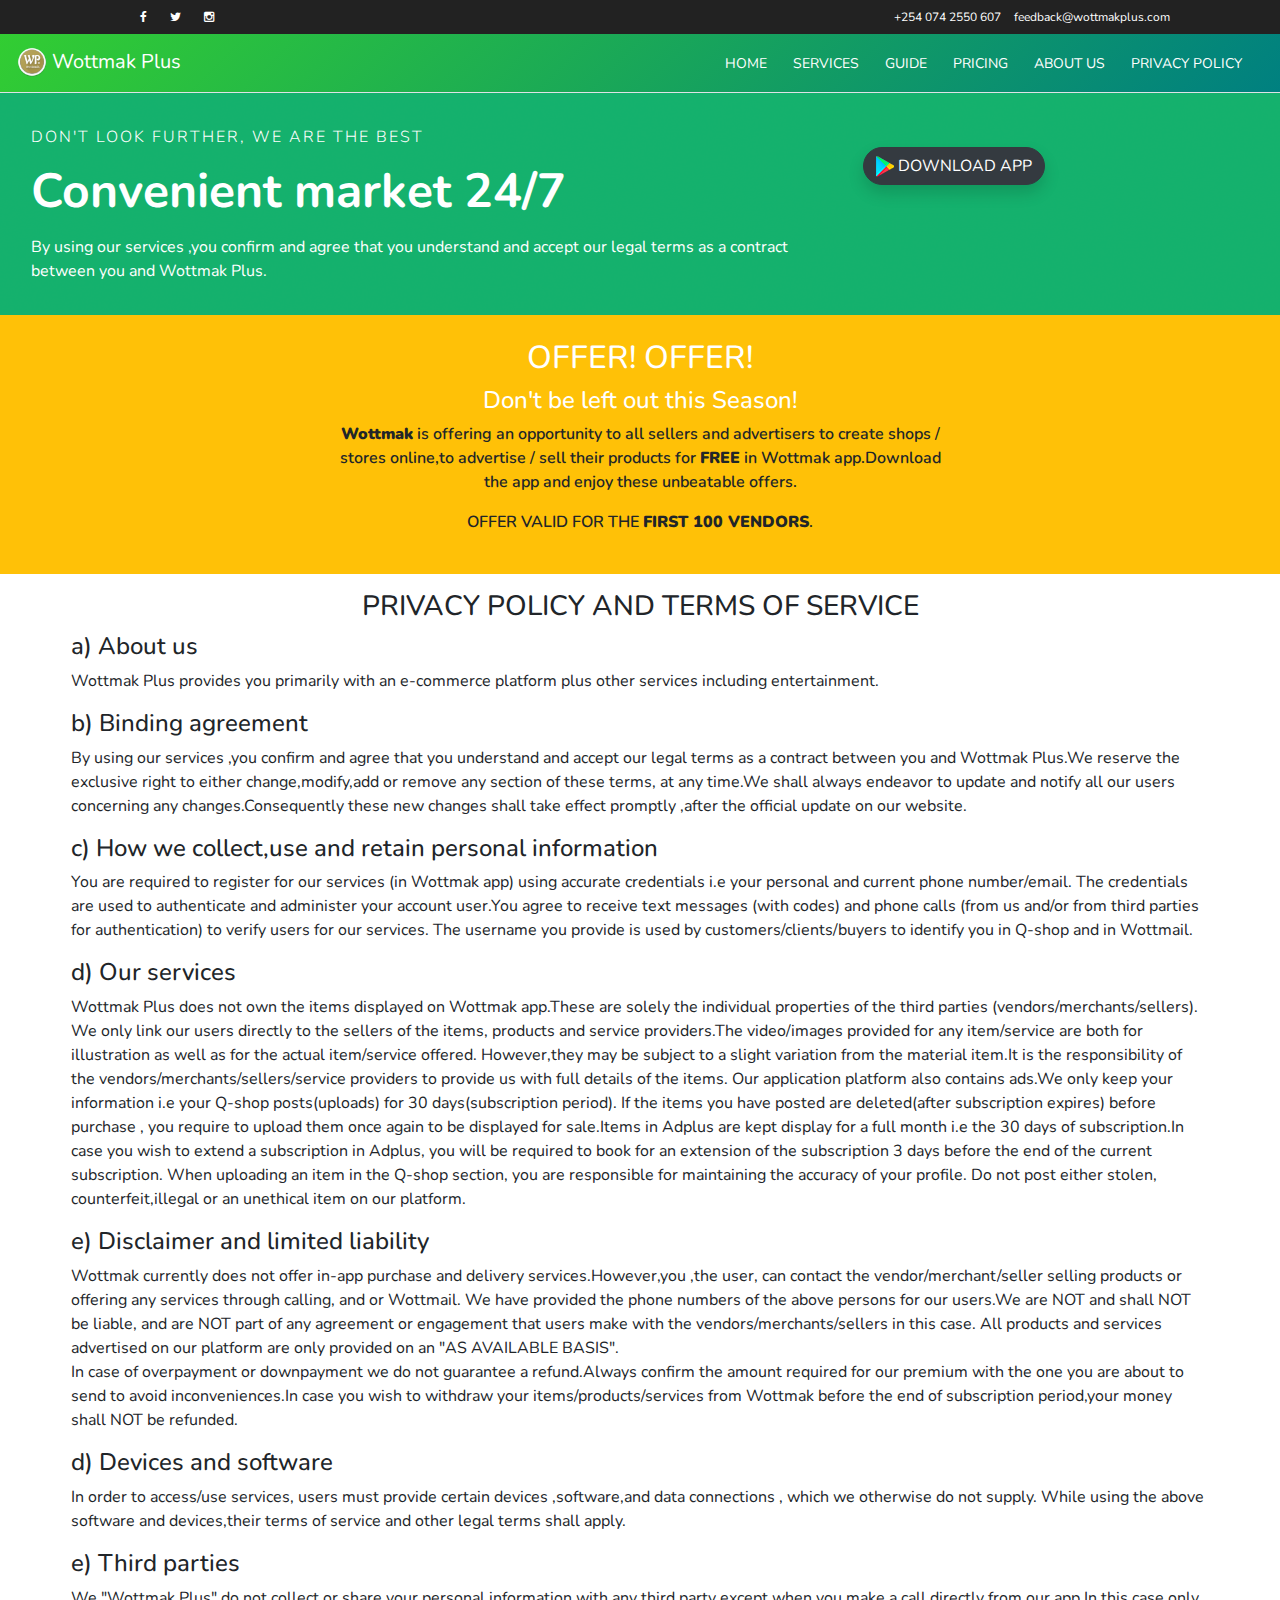
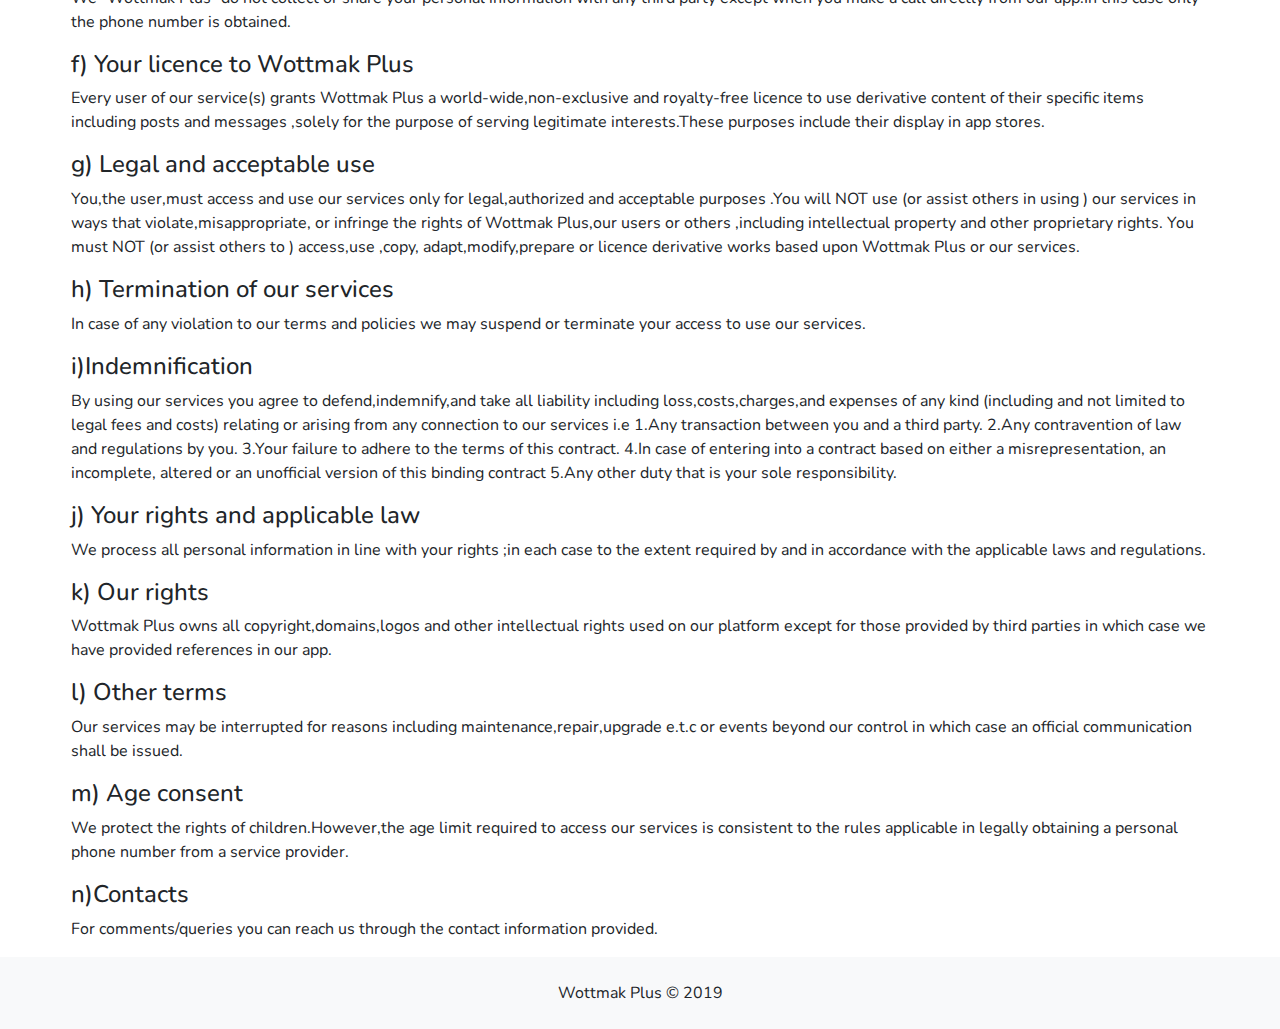
<file: web/terms.html>
<!doctype html>

<html lang="en">

<head>
    <meta charset="UTF-8">
    <meta name="viewport" content="width=device-width, initial-scale=1.0">
    <meta http-equiv="X-UA-Compatible" content="ie=edge">
    <title>WP | Privacy Policy </title>

    <meta http-equiv="X-UA-Compatible" content="IE=Edge">
    <meta http-equiv="Content-Type" content="text/html; charset=UTF-8" />
    <meta name="viewport" content="width=device-width, initial-scale=1">
    <meta name="keywords" content="Online shopping,market,advertising,wottmak,wotmak,wottmakplus,wottmak plus">
    <meta name="description" content="An online  marketplace designed to cater for the needs of online buyers and sellers through Wottmak app that's easy to use and master.">

    <link rel="shortcut icon" href="/favicon.ico" type="image/x-icon">
    <link rel="icon" href="/favicon.ico" type="image/x-icon">

    <link href="css/font-awesome.min.css" rel="stylesheet">
    <link href="css/bootstrap.min.css" rel="stylesheet">
    <link href="css/index.css" rel="stylesheet">
</head>

<body class="bg-light">

    <div class="fixed-top border-bottom">
        <div class="header-top p-0">
            <div class="container">
                <div class="row">
                    <div class="col-4 header-top-left pt-1 mt-1">
                        <ul class="pb-1 mb-1">
                            <li>
                                <a href="https://www.facebook.com/wottmakplusofficial">
                                    <i class="fa fa-facebook"></i>
                                </a>
                            </li>
                            <li>
                                <a href="https://www.twitter.com/wottmakplus">
                                    <i class="fa fa-twitter"></i>
                                </a>
                            </li>
                            <li>
                                <a href="https://www.instagram.com/wottmakplus">
                                    <i class="fa fa-instagram"></i>
                                </a>
                            </li>

                        </ul>
                    </div>
                    <div class="col-8 header-top-right pt-2">
                        <a href="tel:+254 074 2550 607">+254 074 2550 607</a>
                        <a href="mailto:feedback@wottmakplus.com">feedback@wottmakplus.com</a>
                    </div>
                </div>
            </div>
        </div>

        <nav class="navbar navbar-expand-lg navbar-light nav-gradient pt-2 pb-2">
            <div class="navbar-brand ml-5">
                <img src="assets/wottmak.png" alt="" class="logo">
                <span>Wottmak Plus</span>
            </div>
            <button class="navbar-toggler bg-success text-white" type="button" data-toggle="collapse" data-target="#navbarSupportedContent"
                aria-controls="navbarSupportedContent" aria-expanded="false" aria-label="Toggle navigation">
                <span class="fa fa-bars"></span>
            </button>

            <div class="collapse navbar-collapse" id="navbarSupportedContent">
                <div class="nav-items ml-auto">
                    <ul class="navbar-nav mr-auto d-md">
                        <li class="nav-item active">
                            <a class="nav-link" href="index.html">HOME</a>
                        </li>
                        <li class="nav-item">
                            <a class="nav-link" href="#services">SERVICES</a>
                        </li>
                        <li class="nav-item">
                            <a class="nav-link" href="guide.html">GUIDE</a>
                        </li>
                        <li class="nav-item">
                            <a class="nav-link" href="pricing.html">PRICING</a>
                        </li>
                        <li class="nav-item">
                            <a class="nav-link" href="about.html">ABOUT US</a>
                        </li>
                        <li class="nav-item">
                            <a class="nav-link" href="terms.html">PRIVACY POLICY</a>
                        </li>
                    </ul>

                    <ul class="d-links-sm">
                        <li class="nav-item active">
                            <a class="nav-link" href="index.html">HOME</a>
                        </li>
                        <li class="nav-item">
                            <a class="nav-link" href="#services">SERVICES</a>
                        </li>
                        <li class="nav-item">
                            <a class="nav-link" href="guide.html">GUIDE</a>
                        </li>
                        <li class="nav-item">
                            <a class="nav-link" href="pricing.html">PRICING</a>
                        </li>
                        <li class="nav-item">
                            <a class="nav-link" href="about.html">ABOUT US</a>
                        </li>
                        <li class="nav-item">
                            <a class="nav-link" href="terms.html">PRIVACY POLICY</a>
                        </li>
                    </ul>
                </div>
            </div>
        </nav>

    </div>

    <!-- HOME -->
    <section class="home-area" id="home">
        <div class="container-fluid">
            <div class="row fullscreen d-flex align-items-center">
                <div class="home-content-about col-md-8 col-sm-12 justify-content-center">
                    <h6 class="text-uppercase slogan">DON'T LOOK FURTHER, WE ARE THE BEST</h6>
                    <h1 class="page-title">
                        Convenient market 24/7
                    </h1>
                    <p class="text-white m-0">
                        By using our services ,you confirm and agree that you understand and accept our legal terms as a contract between you and
                        Wottmak Plus.
                    </p>
                </div>
                <div class="col-md-4 col-sm-12 btn-download">
                    <a id="playstore" href="https://play.google.com/store/apps/details?id=wottmakplus.app.ke" class="btn btn-dark btn-round text-white text-uppercase mt-10 shadow">
                        <img src="assets/playicon.png" alt=""> DOWNLOAD APP</a>
                </div>
            </div>
        </div>
    </section>

    <!-- OFFERS -->
    <div class="offers bg-warning text-center p-4">
        <div class="section-title">
            <h2>OFFER! OFFER!</h2>
            <h4>Don't be left out this Season!</h4>
        </div>
        <div class="offers-content">
            <p>
                <b>Wottmak</b> is offering an opportunity to all sellers and advertisers to create shops / stores online,to
                advertise / sell their products for
                <b>FREE</b>
                in Wottmak app.Download the app and enjoy these unbeatable offers.
            </p>
            <p>
                OFFER VALID FOR THE
                <b>FIRST 100 VENDORS</b>.
            </p>
        </div>
    </div>

    <div class="bg-white" id="terms">
        <div class="section-title text-center pt-3">
            <h3>PRIVACY POLICY AND TERMS OF SERVICE</h3>
        </div>
        <div class="row col-md-12">
            <h4>a) About us </h4>
            <p class="w-100">
                Wottmak Plus provides you primarily with an e-commerce platform plus other services including entertainment.
            </p>
            <h4>b) Binding agreement </h4>
            <p>
                By using our services ,you confirm and agree that you understand and accept our legal terms as a contract between you and
                Wottmak Plus.We reserve the exclusive right to either change,modify,add or remove any section of these terms,
                at any time.We shall always endeavor to update and notify all our users concerning any changes.Consequently
                these new changes shall take effect promptly ,after the official update on our website.
            </p>
            <h4 id="privacy_policy"> c) How we collect,use and retain personal information</h4>
            <p> You are required to register for our services (in Wottmak app) using accurate credentials i.e your personal and
                current phone number/email. The credentials are used to authenticate and administer your account user.You
                agree to receive text messages (with codes) and phone calls (from us and/or from third parties for authentication)
                to verify users for our services. The username you provide is used by customers/clients/buyers to identify
                you in Q-shop and in Wottmail.
            </p>
            <h4 id="services"> d) Our services</h4>
            <p> Wottmak Plus does not own the items displayed on Wottmak app.These are solely the individual properties of the
                third parties (vendors/merchants/sellers). We only link our users directly to the sellers of the items, products
                and service providers.The video/images provided for any item/service are both for illustration as well as
                for the actual item/service offered. However,they may be subject to a slight variation from the material
                item.It is the responsibility of the vendors/merchants/sellers/service providers to provide us with full
                details of the items. Our application platform also contains ads.We only keep your information i.e your Q-shop
                posts(uploads) for 30 days(subscription period). If the items you have posted are deleted(after subscription
                expires) before purchase , you require to upload them once again to be displayed for sale.Items in Adplus
                are kept display for a full month i.e the 30 days of subscription.In case you wish to extend a subscription
                in Adplus, you will be required to book for an extension of the subscription 3 days before the end of the
                current subscription. When uploading an item in the Q-shop section, you are responsible for maintaining the
                accuracy of your profile. Do not post either stolen, counterfeit,illegal or an unethical item on our platform.
            </p>
            <h4> e) Disclaimer and limited liability</h4>
            <p> Wottmak currently does not offer in-app purchase and delivery services.However,you ,the user, can contact the
                vendor/merchant/seller selling products or offering any services through calling, and or Wottmail. We have
                provided the phone numbers of the above persons for our users.We are NOT and shall NOT be liable, and are
                NOT part of any agreement or engagement that users make with the vendors/merchants/sellers in this case.
                All products and services advertised on our platform are only provided on an "AS AVAILABLE BASIS".
                <br/> In case of overpayment or downpayment we do not guarantee a refund.Always confirm the amount required for
                our premium with the one you are about to send to avoid inconveniences.In case you wish to withdraw your
                items/products/services from Wottmak before the end of subscription period,your money shall NOT be refunded.
            </p>
            <h4> d) Devices and software</h4>
            <p>In order to access/use services, users must provide certain devices ,software,and data connections , which we
                otherwise do not supply. While using the above software and devices,their terms of service and other legal
                terms shall apply.
            </p>
            <h4> e) Third parties</h4>
            <p> We "Wottmak Plus" do not collect or share your personal information with any third party except when you make
                a call directly from our app.In this case only the phone number is obtained.
            </p>
            <h4> f) Your licence to Wottmak Plus</h4>
            <p> Every user of our service(s) grants Wottmak Plus a world-wide,non-exclusive and royalty-free licence to use derivative
                content of their specific items including posts and messages ,solely for the purpose of serving legitimate
                interests.These purposes include their display in app stores.
            </p>
            <h4> g) Legal and acceptable use</h4>
            <p>You,the user,must access and use our services only for legal,authorized and acceptable purposes .You will NOT
                use (or assist others in using ) our services in ways that violate,misappropriate, or infringe the rights
                of Wottmak Plus,our users or others ,including intellectual property and other proprietary rights. You must
                NOT (or assist others to ) access,use ,copy, adapt,modify,prepare or licence derivative works based upon
                Wottmak Plus or our services.
            </p>
            <h4> h) Termination of our services</h4>
            <p class="w-100">
                In case of any violation to our terms and policies we may suspend or terminate your access to use our services.
            </p>
            <h4>i)Indemnification</h4>
            <p> By using our services you agree to defend,indemnify,and take all liability including loss,costs,charges,and expenses
                of any kind (including and not limited to legal fees and costs) relating or arising from any connection to
                our services i.e 1.Any transaction between you and a third party. 2.Any contravention of law and regulations
                by you. 3.Your failure to adhere to the terms of this contract. 4.In case of entering into a contract based
                on either a misrepresentation, an incomplete, altered or an unofficial version of this binding contract 5.Any
                other duty that is your sole responsibility.
            </p>
            <h4>j) Your rights and applicable law</h4>
            <p>We process all personal information in line with your rights ;in each case to the extent required by and in accordance
                with the applicable laws and regulations.
            </p>
            <h4> k) Our rights</h4>
            <p>Wottmak Plus owns all copyright,domains,logos and other intellectual rights used on our platform except for those
                provided by third parties in which case we have provided references in our app.
            </p>
            <h4> l) Other terms</h4>
            <p>Our services may be interrupted for reasons including maintenance,repair,upgrade e.t.c or events beyond our control
                in which case an official communication shall be issued.
            </p>
            <h4>m) Age consent</h4>
            <p> We protect the rights of children.However,the age limit required to access our services is consistent to the
                rules applicable in legally obtaining a personal phone number from a service provider.
            </p>
            <h4>n)Contacts</h4>
            <p class="w-100">For comments/queries you can reach us through the contact information provided.</p>
        </div>
    </div>

    <footer class="text-center bg-outline-secondary p-4">Wottmak Plus © 2019</footer>
    <script src="js/jquery.min.js"></script>
    <script src="js/bootstrap.min.js"></script>
    <script src="js/index.js"></script>

</body>

</html>
</file>
<file: web/css/index.css>
@import url('https://fonts.googleapis.com/css2?family=Nunito:ital,wght@0,300;0,400;0,600;0,700;1,200;1,600&display=swap');
body{
    font-family: Nunito,sans-serif;
}

/* GLOBAL */
.bg-red {
    background: red;
}

.nav-gradient, .bg-gradient {
    background: linear-gradient(135deg, rgb(50, 205, 50) 0%, rgb(0, 128, 128) 100%);
}

.prices-gradient {
    background-image: linear-gradient(122deg, #ef6c009a, #FFFF00);
}

.bg-orange {
    background: #ef6c009a;
}

.bg-yellow {
    background: yellow;
}

.bg-purple {
    background: purple;
}

.bg-dark-blue{
    background:#343957;
}

.text-primary {
    color: rgb(24, 24, 216) !important;
}

.btn-console{
    background: linear-gradient(to right, #a5944f, rgb(121, 144, 255));
}

.btn-console:hover,.btn-console:active{
    background: linear-gradient(to right, #645826, rgb(55, 73, 165));
}

.btn-wottmak{
    background:#a7944c;
}

.row {
    width: 100%;
    margin: auto;
}

.btn-round {
    border-radius: 1.5em;
}

a.btn-dark:hover {
    background: #106de7;
    border-color: #106de7;
}

/* HEADER 
----------------*/
.header-top {
    font-size: 12px;
    padding: 8px;
    background-color: #222222
}

.header-top a {
    color: #fff
}

.header-top ul li {
    display: inline-block;
    margin-right: 20px
}

.header-top .header-top-left i {
    -webkit-transition: all 0.3s ease 0s;
    -moz-transition: all 0.3s ease 0s;
    -o-transition: all 0.3s ease 0s;
    transition: all 0.3s ease 0s
}

.header-top .header-top-left a:hover {
    -webkit-transition: all 0.3s ease 0s;
    -moz-transition: all 0.3s ease 0s;
    -o-transition: all 0.3s ease 0s;
    transition: all 0.3s ease 0s
}

.header-top .header-top-left a:hover i {
    color: #988fff
}

.header-top .header-top-right {
    text-align: right
}

.header-top .header-top-right a {
    margin-right: 10px
}

.header-top .lnr {
    display: none
}

/* NAVBAR
--------------- */
.logo {
    height: 30px;
    margin: 0 0 0.1em 0;
}

.nav-items li.nav-item .nav-link {
    font-size: 14px;
    margin-right: 20px !important;
}

.nav-gradient {
    color: white !important;
}

.nav-gradient .nav-link {
    color: white !important;
}

.nav-gradient .navbar-brand span {
    color: #fff !important;
}

.nav-white {
    background: #fff;
    color: #000 !important;
}

.nav-white .nav-link {
    color: #000 !important;
}

.nav-white .navbar-brand span {
    color: #000 !important;
}


.nav-items li.nav-item .nav-link:hover {
    background: #8fb6971c;
}

.dropdown-menu {
    top: 35px;
    bottom: -88px;
    color: white;
}

.dropdown-menu-lg {
    bottom: -138px;
}

.dropdown-menu a {
    color: white;
}

.dropdown-menu a:hover {
    color: black;
}

.dropdown-menu i {
    position: relative;
    top: -87px;
    left: 10%;
    margin-bottom: 0;
    padding-bottom: 0;
}

.dropdown-menu-lg i {
    top: -151px;
    left: 15%;
}

ul.d-links-sm {
    list-style: none;
    padding: 0;
    margin: 10px 0;
}

.d-links-sm li {
    display: inline-block;
}


/* HOME
-------------------- */
.home-area {
    background: url(../assets/cover.png) center;
    background-size: cover;
}

.home-content-about {
    padding-top: 4.5em;
}

h1.page-title {
    color: #fff;
    font-size: 48px;
    font-weight: 700;
    line-height: 1em;
    margin-top: 20px;
    margin-bottom: 20px
}

h6.slogan {
    font-weight: 300;
    letter-spacing: 2px;
    z-index: 2;
    color: #fff
}

.read-more {
    border: 1px solid white;
}

#playstore:hover, #playstore:active {
    border-color: #007bff;
}

.btn-download a {
    margin-top: 1em;
}

.home-img {
    text-align: right
}

.banner-img {
    margin-top: 90px;
    /* transform: rotate3d(-1,1,1,-0.45turn); */
    /* transform: rotate(15deg);    
    -ms-transform: rotate(15deg);
    -moz-transform: rotate(15deg);
    -webkit-transform: rotate(15deg);
    -o-transform: rotate(15deg); */
}

/* OFFERS
---------------- */
.offers .section-title {
    color: white;
}

.offers .offers-content {
    font-weight: 600;
    width: 50%;
    margin: auto;
}


/* FEATURES
--------------- */
.lead {
    margin: 0;
    color: rgb(218, 123, 123);
    font-weight: 500;
}

ul.nav.nav-tabs {
    background: rgba(221, 221, 221, 0.555);
    border-bottom-left-radius: 0 !important;
    border-bottom-right-radius: 0 !important;
}

.middle {
    border-left: 1px solid #fff;
    border-right: 1px solid #fff;
}

ul.nav.nav-tabs li.nav-item .nav-link {
    padding: 1em;
    font-size: 17px;
    font-weight: bold;
    color: #000;
}

li.nav-item .nav-link.active {
    border-top: 3px solid #000;
    background: #fff;
}

/* SERVICES
----------- */
.services-content {
    padding: 0 4em;
}

.w-90 {
    width: 90%;
}

/* BLOG */

.blog .blog-content {
    font-weight: 500;
}

.blog-contact-details {
    margin-top: 7em;
}


/* GUIDE
--------------- */
.guide {
    margin-top: 3em;
}

.dropdown:hover > .dropdown-menu {
    display: block !important;
}

.guide h4 {
    position: relative;
    top: 60px;
}

.guide-content {
    position: relative;
    top: 70px;
    width: 90%;
}

.guide-content a:hover {
    text-decoration: none
}

.guide .icon i {
    padding: 1.5em;
    /* border: 1px solid #aaa; */
    border-radius: 50%;
    position: relative;
    top: -33px;
}

.guide .card {
    border-radius: 7px;
}

.guide .card .card-body {
    position: relative;
    top: -30px;
    padding: 0.6em;
    margin: 0;
}

.guide .card-body span {
    font-weight: bold;
}

.go-to-guide {
    position: relative;
    top: 78px;
}

.nav-mt {
    margin-top: 7.5em !important;
}

.img-guide {
    padding-top: 40px;
    position: relative;
    overflow: hidden;
    top: 70px;
}

/*  IMAGE GALLERY
----------------------*/
#gallery {
    margin-top: 8em;
}

.owl-theme .owl-dots .owl-dot span {
    background: #e7d9eb !important;
    margin-top: 1em;
    width: 15px !important;
    height: 8px;
    border-radius: 10px;
    transition: all 0.3s ease-in;
}

.owl-theme .owl-dots .owl-dot:hover span,
.owl-theme .owl-dots .owl-dot.active span {
    background: #ff487e !important;
}

.img-gallery {
    padding-left: 7em;
    padding-right: 7em;
}

.img-gallery .owl-item {
    /* box-shadow: 0px 9px 32px 0px rgba(0, 0, 0, 0.07); */
    transform: scale(0.8) !important;
    transition: all 0.3s ease-in;
    position: relative;
}

#gallery .section-title {
    position: relative;
    top: 20px;
}

.img-gallery .owl-item.center {
    transform: scale(1) !important;
}

/* .home-img-gallery .owl-item.center{
    left:-45px;
}

.home-img-gallery .owl-item.active:not(.center){
    left:55px;
    z-index: 1;
}

.home-img-gallery .owl-item.center~.active{
    left:-120px;
    z-index: 1;
} */

/* CONTACT US 
---------------*/
#contact {
    padding: 3em;
}

#contact .section-title {
    padding-top: 1em;
}

input {
    border: 2px solid #ddd;
}

input, textarea {
    margin: 0.2em;
}

input:focus {
    border: none;
}

.contact-link {
    padding: .2em !important;
}

.social-icons {
    width: 60%;
    margin: auto;
    padding: .5em;
}

.social-icons a {
    background: white;
    padding: 0.6em 0.8em;
    margin: 0.2em;
}

.social-icons a:hover {
    background: #53b368;
    color: white;
}

@media (max-width: 360px) {
    .read-more {
        margin-bottom: 10px;
    }
}

@media (max-width: 374px) {
    /* GALLERY */
    #gallery .img-gallery img, .guide-gallery .img-gallery img {
        width: 60%;
        margin: auto;
        transform-box: unset;
    }

    #gallery .section-title {
        top: 30px !important;
    }

    .img-gallery .owl-item.center {
        transform: scale(0.9) !important;
    }
}

@media (max-width: 375px) {
    .navbar-brand {
        margin: 0 !important;
    }

    ul.nav.nav-tabs li.nav-item .nav-link {
        padding: 8px;
    }

    /* GALLERY */
    .img-gallery {
        padding: 0.5em;
    }

    #gallery .section-title {
        top: 50px;
    }

    .img-gallery .owl-item.center {
        transform: scale(0.9) !important;
    }

    .offers .offers-content {
        width: 100% !important;
    }

}

@media (max-width: 425px) {

    .navbar-brand {
        margin: 0 10px !important;
    }

    .w-75, .w-90 {
        width: 100% !important;
    }

    .home-img {
        margin-top: 10px;
    }

    .offers .offers-content {
        width: 80%;
    }

    /* FEATURES */
    #f-home {
        padding: 5px !important;
    }

    ul.nav.nav-tabs li.nav-item .nav-link {
        padding: 12px;
        font-size: 14px;
        font-weight: normal;
    }

    .tab-pane .tab-pane-content {
        padding: 0 !important;
        margin: 0 !important;
    }

    .tab-image {
        padding: .5em !important;
    }

    .tab-image-top {
        margin-top: 0.7em !important;
    }

    .features .tab-content {
        padding: 0 !important;
    }

    /* SERVICES */
    #services {
        padding: 0 !important;
    }

    .services-content, .about, #terms, #requirements, #guide {
        padding: 0 1em !important;
    }

    /* BLOG */
    .blog {
        padding: 1em !important;
    }

    .blog button {
        width: 25%;
        margin-top: 0.5em;
        padding: 0.5em;
    }

    .col.b-content {
        width: 100%;
        margin-bottom: 0;
    }

    .blog-contact-details {
        margin-top: 0;
        width: 100%;
    }

    /* GALLERY */
    .img-gallery {
        padding: 0.7em;
    }

    /* GUIDE */
    .guide-content {
        margin: 0;
        margin-bottom: 1em;
        width: 100%;
    }

    .guide .card {
        margin-top: 2em;
    }

    .guide .icon i {
        padding: 0.8em;
        top: -22px;
    }

    /* PRICES
    -----------*/
    #prices .section-title h4 {
        font-size: 19px;
    }

    .table td, .table th {
        padding: .3rem
    }

    /* DOWNLOAD */
    .download-app {
        padding: 0.7em !important;
    }

    .download-app h3 {
        font-size: 19px;
    }

    /* CONTACT US */
    #contact {
        padding: 0.2em;
    }

    .about {
        padding-top: 0.7em !important;
    }

    .contact-content {
        padding: 0;
    }
}

@media (max-width: 588px) {
    .header-top .lnr {
        display: block;
        font-weight: bold;
        font-size: 16px;
        color: #fff
    }

    .header-top .text {
        display: none
    }

    .offers .offers-content {
        width: 75%;
    }

    #services {
        padding: 0 !important;
    }

    .services-content, .about, #terms, #requirements, #guide {
        padding: 1em;
    }


}

@media (min-width: 588px) {
    .about, #terms, #requirements, #guide {
        padding: 0 3.5em;
    }
}

@media (max-width: 700px) {
    .header-top {
        display: none;
    }

    #services {
        padding: 0 !important;
    }

}

@media (min-width: 700px) {
    .home-content-about {
        padding-top: 7em;
    }
}

@media (min-width: 767px) {
    .guide-gallery {
        top: -55px;
        padding: 0;
    }

    /* .img-gallery .owl-item.center {
        transform: scale(1)!important;
    }  */
    .home-content-about {
        padding: 8em 1em 2em 1em;
    }

    .guide h4 {
        position: relative;
        top: 30px;
    }

}

@media (max-width: 767px) {
    .home-area .fullscreen {
        height: 100% !important
    }

    .btn-download {
        margin-bottom: 1em !important;
    }

    .guide .card {
        margin-top: 2.5em;
    }

    .home-img {
        width: 60%;
        text-align: center;
        margin-left: auto;
        margin-right: auto
    }

    .banner-img {
        margin-top: 0;
        position: relative;
        top: 0 !important;
    }
}


@media (min-width: 778px) {
    .navbar-brand {
        margin-left: 1px !important;
    }

    .nav-items li.nav-item .nav-link {
        padding: 2px;
        margin: 2px;
    }

    .d-links-sm {
        display: none;
    }

    .dropdown-menu {
        bottom: -110%;
        padding-left: 10px;
    }

    .dropdown-menu i {
        position: relative;
        top: -59px;
        left: 10%;
    }

    .navbar-expand-lg {
        -ms-flex-flow: row nowrap;
        flex-flow: row nowrap;
        -ms-flex-pack: start;
        justify-content: flex-start
    }

    .navbar-expand-lg .navbar-nav {
        -ms-flex-direction: row;
        flex-direction: row
    }

    .navbar-expand-lg .navbar-nav .dropdown-menu {
        position: absolute
    }

    .navbar-expand-lg .navbar-nav .nav-link {
        padding-right: .5rem;
        padding-left: .5rem
    }

    .navbar-expand-lg > .container,
    .navbar-expand-lg > .container-fluid {
        -ms-flex-wrap: nowrap;
        flex-wrap: nowrap
    }

    .navbar-expand-lg .navbar-collapse {
        display: -ms-flexbox !important;
        display: flex !important;
        -ms-flex-preferred-size: auto;
        flex-basis: auto
    }

    .navbar-expand-lg .navbar-toggler {
        display: none !important;
    }

    /* FEATURES */
    .tab-content {
        padding: 1em !important;
    }

    .tab-image {
        top: 50%;
        right: 0%;
        width: 100%;
        padding: 0 3px;
        position: absolute;
        transform: translate(-50%, -50%);
        -ms-transform: translate(-50%, -50%);
        -webkit-transform: translate(-50%, -50%);
        -moz-transform: translate(-50%, -50%);
        -o-transform: translate(-50%, -50%);
    }
}

@media (max-width: 778px) {
    .d-md {
        display: none;
    }

    .tab-image {
        padding-top: 0 !important;
        margin-top: 0;
        margin-left: 25%;
    }
}

@media (min-width: 815px) {
    .guide-gallery {
        top: -15px;
        padding: 0;
    }

    /* .img-gallery .owl-item.center {
        transform: scale(0.8)!important;
    }  */
}

@media (min-width: 850px) {
    .guide-gallery {
        top: -120px;
        padding: 0;
    }

    /* .img-gallery .owl-item.center {
        transform: scale(1)!important;
    }  */
}

@media (max-width: 930px) {
    .d-md li a {
        font-size: 10px;
        padding: 0 !important;
        margin: 0 !important;
    }
}

@media (min-width: 931px) {
    .dropdown-menu {
        bottom: -70px;
        padding-left: 10px;
    }

    .dropdown-menu i {
        position: relative;
        top: -59px;
        left: 10%;
    }
}

@media (max-width: 991px) {
    .d-md li a {
        font-size: 12px;
        padding: 0 !important;
        margin: 0 !important;
    }

    h1.page-title {
        font-size: 40px
    }

    .banner-img {
        position: relative;
        top: -60px;
    }

}

@media (min-width: 992px) {
    .dropdown-menu {
        bottom: -90px;
        padding: 10px;
    }

    .dropdown-menu i {
        position: relative;
        top: -89px;
        left: 10%;
    }

    .guide-gallery {
        position: relative;
        top: -20px;
        padding: 3em 0;
        margin: 0;
    }

}

@media (min-width: 1100px) {
    .guide-gallery {
        top: 15px;
        padding: 4em 0;
    }
}

@media (min-width: 1300px) {
    .guide-gallery {
        top: 50px;
    }
}

@media (min-width: 1400px) {
    .guide-gallery {
        top: 50px;
    }
}
</file>
